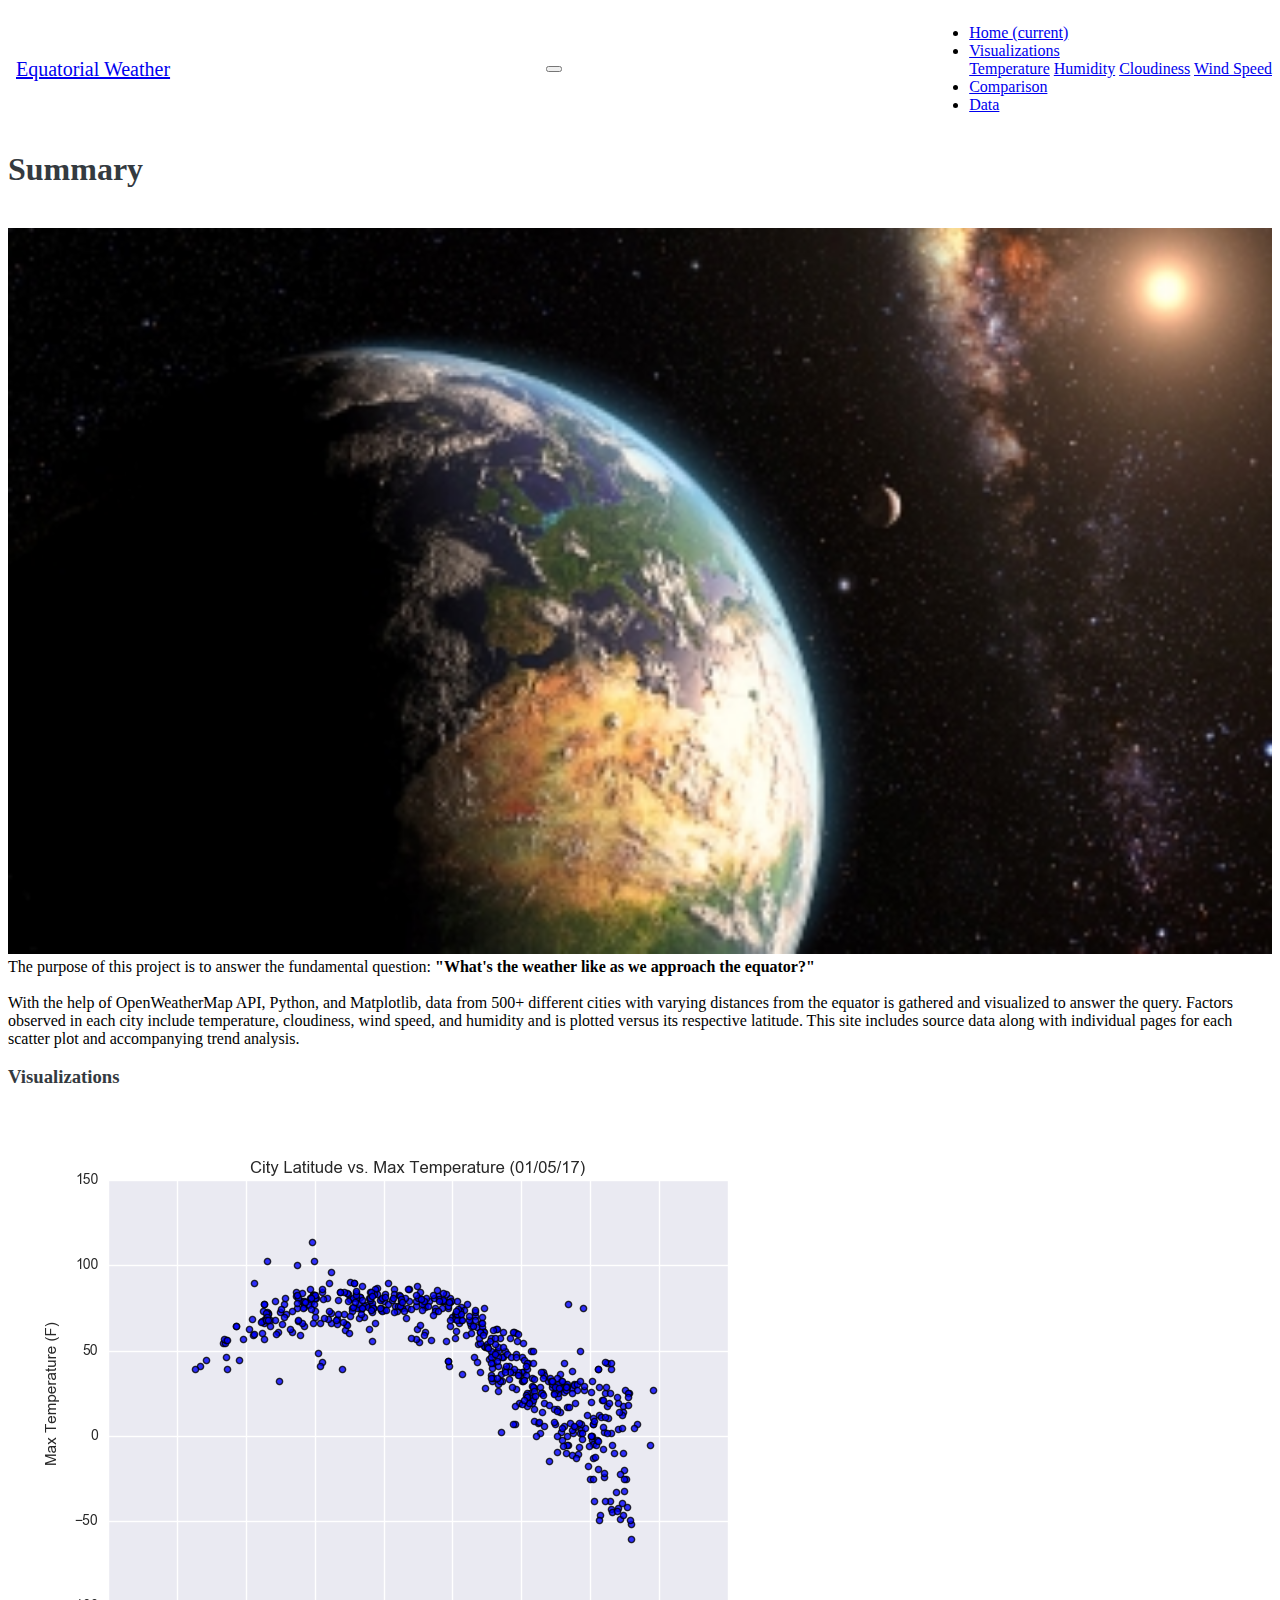
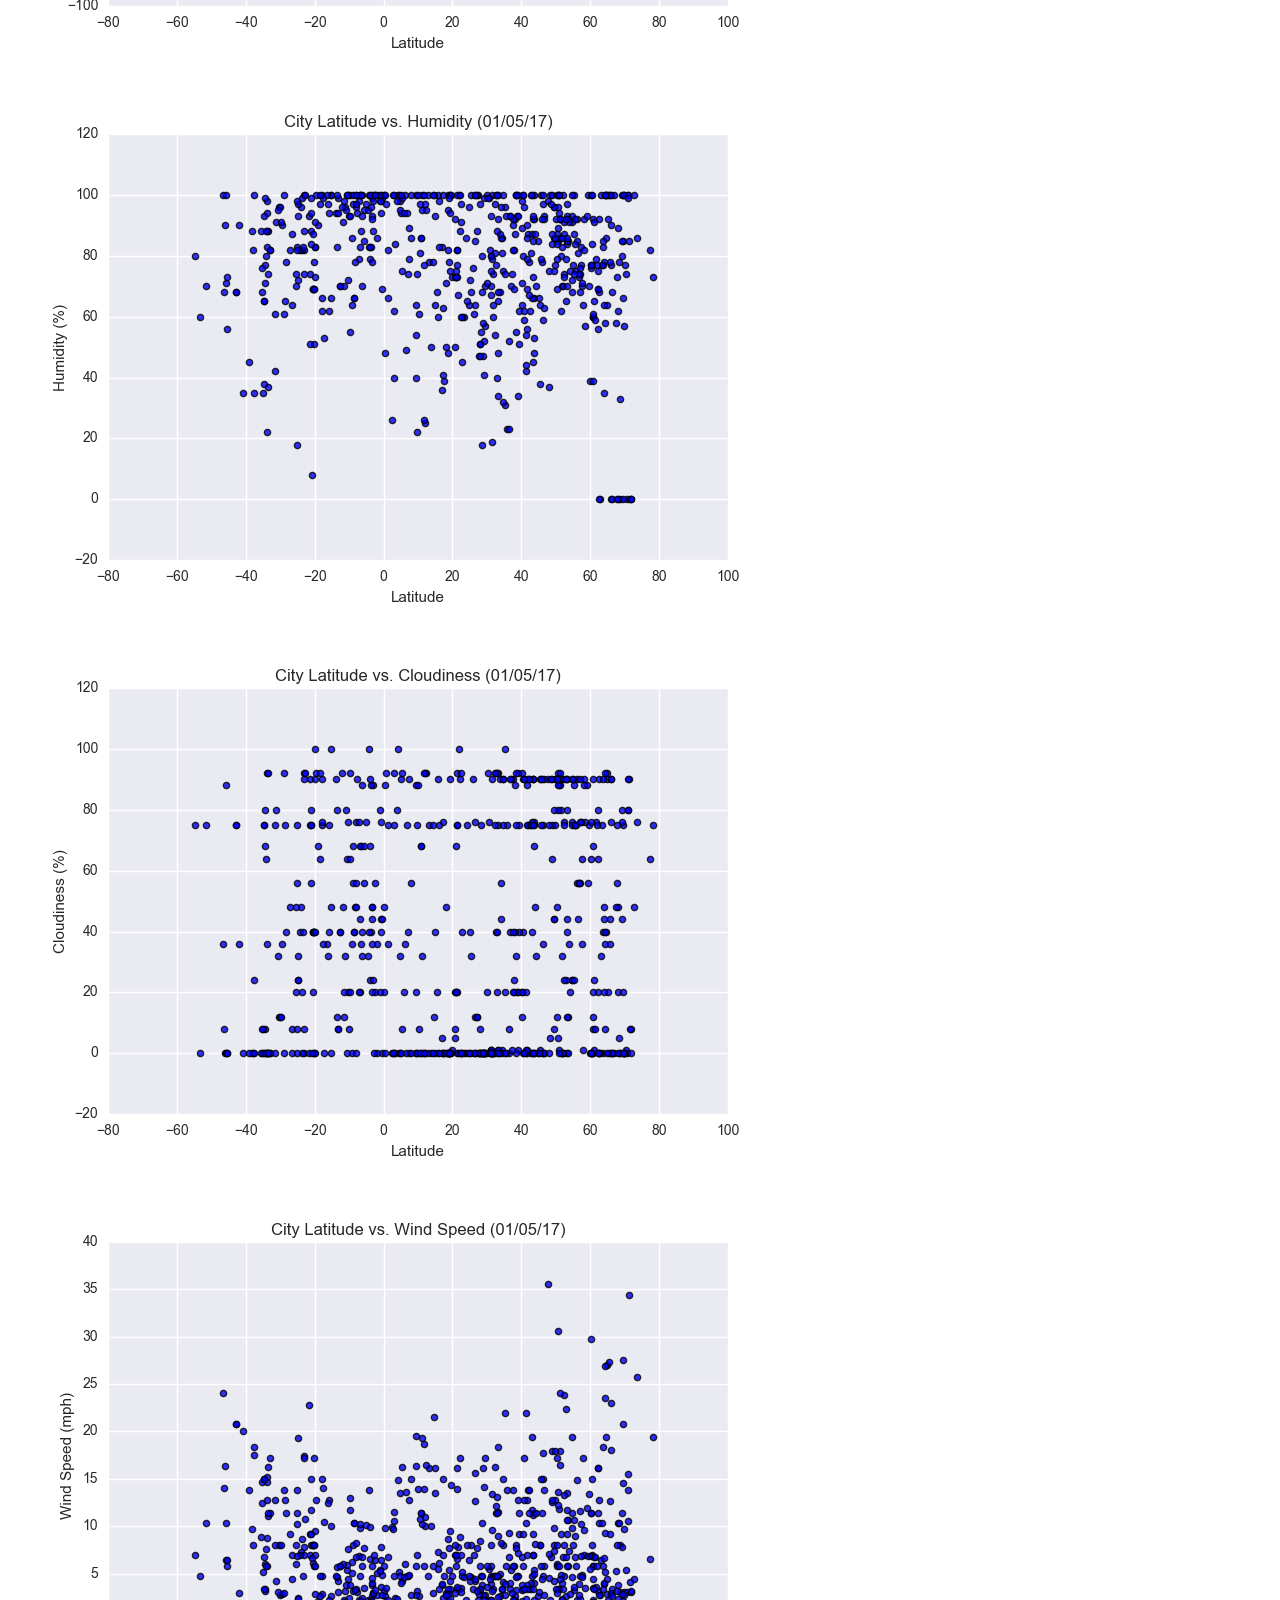
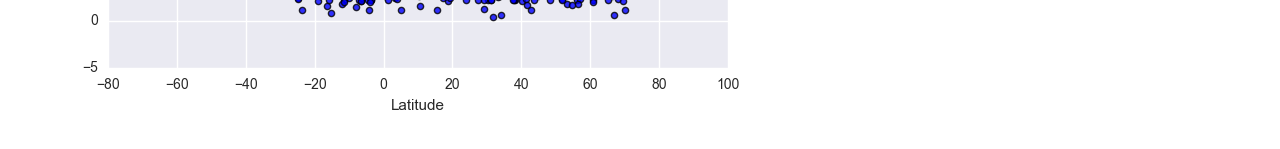
<file: index.html>
<!DOCTYPE html>
<html>
    <head>
        <meta charset="UTF-8">
        <title>Equatorial Weather</title>
        <link rel="stylesheet" href="https://stackpath.bootstrapcdn.com/bootstrap/4.5.0/css/bootstrap.min.css" integrity="sha384-9aIt2nRpC12Uk9gS9baDl411NQApFmC26EwAOH8WgZl5MYYxFfc+NcPb1dKGj7Sk" crossorigin="anonymous">
        <link rel="stylesheet" href="style.css">
    </head>

    <body>
        <!-- Navigation bar behavior/options -->
        <nav class="navbar-1 navbar-expand-lg navbar-light background-change">
            <a class="navbar-brand navbar-brand-1 bg-dark text-white" href="index.html">Equatorial Weather</a>
            <button class="navbar-toggler bg-light" type="button" data-toggle="collapse" data-target="#navbarSupportedContent" aria-controls="navbarSupportedContent" aria-expanded="false" aria-label="Toggle navigation">
              <span class="navbar-toggler-icon"></span>
            </button>
          
            <div class="collapse navbar-collapse flex-row-reverse background-change" id="navbarSupportedContent">
              <ul class="navbar-nav">
                <li class="nav-item active">
                  <a class="nav-link" href="index.html">Home <span class="sr-only">(current)</span></a>
                </li>
                <li class="nav-item dropdown">
                    <a class="nav-link dropdown-toggle" href="#" id="navbarDropdown" role="button" data-toggle="dropdown" aria-haspopup="true" aria-expanded="false">
                      Visualizations
                    </a>
                    <div class="dropdown-menu" aria-labelledby="navbarDropdown">
                      <a class="dropdown-item" href="vis1.html">Temperature</a>
                      <a class="dropdown-item" href="vis2.html">Humidity</a>
                      <a class="dropdown-item" href="vis3.html">Cloudiness</a>
                      <a class="dropdown-item" href="vis4.html">Wind Speed</a>
                    </div>
                </li>
                <li class="nav-item">
                  <a class="nav-link" href="comparison.html">Comparison</a>
                </li>
                <li class="nav-item">
                    <a class="nav-link" href="data.html">Data</a>
                </li>
              </ul>
            </div>
            
        </nav>
        
        <div class="container">
            <!-- Summary and Sidebar sections -->
            <div class="row">
            <!-- Primary column to serve as summary header with project description/image -->
                <div class="col-md-7">
                    <h1 class='fc-dark pt-5 mt-5'>Summary</h1><br>
                    <div class="image-wrapper float-left pr-2">
                        <img src="Resources\assets\images\istockphoto-900435526-170667a.jpg" class='rounded' width='100%' alt="World Map">
                    </div>
                    <div class="single-post-content-wrapper">
                        The purpose of this project is to answer the fundamental question: <b>"What's the weather like as we approach the equator?"</b> 
                        <br><br>
                        With the help of OpenWeatherMap API, Python, and Matplotlib, data from 500+ different cities with varying distances from the equator is gathered and visualized to answer the query.
                        Factors observed in each city include temperature, cloudiness, wind speed, and humidity and is plotted versus its respective latitude.  This site includes source data along with individual pages for each scatter plot and accompanying trend analysis.
                    </div>    
                </div>
            <!-- Cards to serve as side taskbar with visual tile images that can also be clicked for navigating to their respective pages -->
                <div class="col-md-5">
                    <h3 class='fc-dark pt-5 pb-3 mt-5'>Visualizations</h3><br>
                        <div class="card-group">
                            <div class="card mr-1">
                                <a href=vis1.html>
                                    <img class="card-img-top" src="Resources\assets\images\Fig1.png" alt="Card image cap">
                                </a>
                            </div>
                            <div class="card ml-1">
                                <a href=vis2.html>
                                    <img class="card-img-top" src="Resources\assets\images\Fig2.png" alt="Humidity Plot">
                                </a>
                            </div>
                        </div>
                        <div class="card-group">
                            <div class="card mr-1">
                                <a href=vis3.html>
                                    <img class="card-img-top" src="Resources\assets\images\Fig3.png" alt="Cloudiness Plot">
                                </a>
                            </div>
                            <div class="card ml-1">
                                <a href=vis4.html>
                                    <img class="card-img-top" src="Resources\assets\images\Fig4.png" alt="Wind Speed Plot">
                                </a>
                            </div>
                        </div>
                </div>
            </div>
        </div>

        <script src="https://code.jquery.com/jquery-3.3.1.slim.min.js" integrity="sha384-q8i/X+965DzO0rT7abK41JStQIAqVgRVzpbzo5smXKp4YfRvH+8abtTE1Pi6jizo" crossorigin="anonymous"></script>
        <script src="https://cdnjs.cloudflare.com/ajax/libs/popper.js/1.14.7/umd/popper.min.js" integrity="sha384-UO2eT0CpHqdSJQ6hJty5KVphtPhzWj9WO1clHTMGa3JDZwrnQq4sF86dIHNDz0W1" crossorigin="anonymous"></script>
        <script src="https://stackpath.bootstrapcdn.com/bootstrap/4.3.1/js/bootstrap.min.js" integrity="sha384-JjSmVgyd0p3pXB1rRibZUAYoIIy6OrQ6VrjIEaFf/nJGzIxFDsf4x0xIM+B07jRM" crossorigin="anonymous"></script>
      </body>
      
</html>
</file>
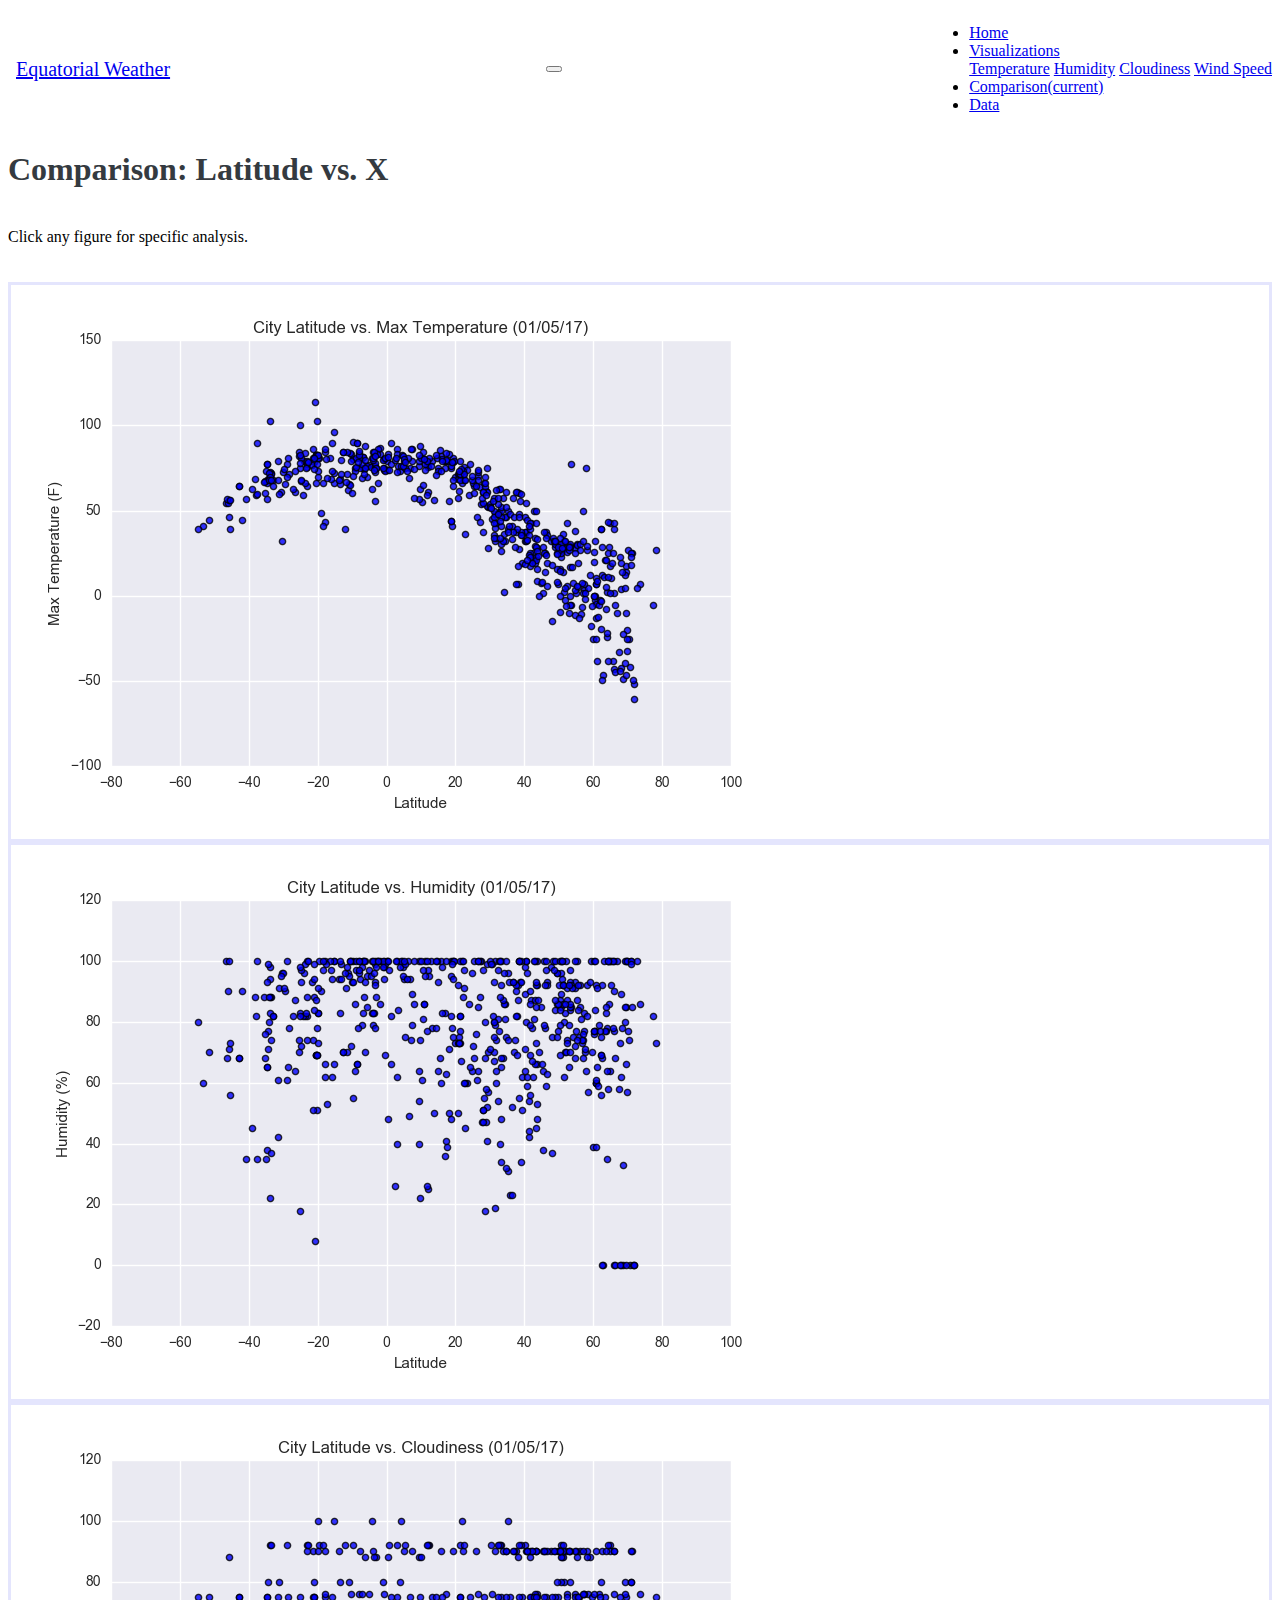
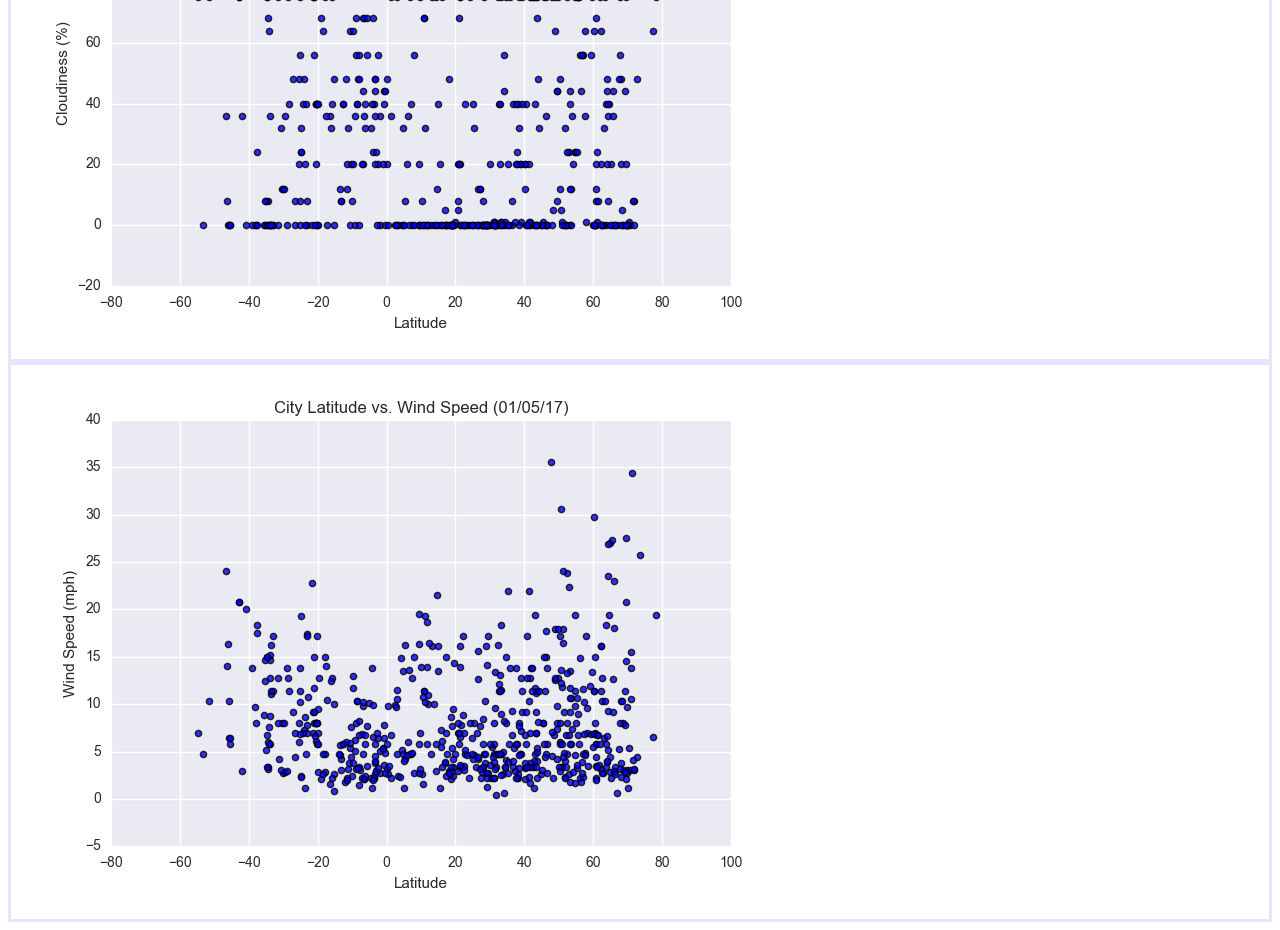
<file: comparison.html>
<!DOCTYPE html>
<html>
    <head>
        <meta charset="UTF-8">
        <title>Plot Options</title>
        <link rel="stylesheet" href="https://stackpath.bootstrapcdn.com/bootstrap/4.5.0/css/bootstrap.min.css" integrity="sha384-9aIt2nRpC12Uk9gS9baDl411NQApFmC26EwAOH8WgZl5MYYxFfc+NcPb1dKGj7Sk" crossorigin="anonymous">
        <link rel="stylesheet" href="style.css">
    </head>

    <body>
        <!-- Navigation bar behavior/options -->
        <nav class="navbar-1 navbar-expand-lg navbar-light background-change">
            <a class="navbar-brand navbar-brand-1 bg-dark text-white" href="index.html">Equatorial Weather</a>
            <button class="navbar-toggler bg-light" type="button" data-toggle="collapse" data-target="#navbarSupportedContent" aria-controls="navbarSupportedContent" aria-expanded="false" aria-label="Toggle navigation">
              <span class="navbar-toggler-icon"></span>
            </button>
          
            <div class="collapse navbar-collapse flex-row-reverse background-change" id="navbarSupportedContent">
              <ul class="navbar-nav">
                <li class="nav-item">
                  <a class="nav-link" href="index.html">Home</a>
                </li>
                <li class="nav-item dropdown">
                    <a class="nav-link dropdown-toggle" href="#" id="navbarDropdown" role="button" data-toggle="dropdown" aria-haspopup="true" aria-expanded="false">
                      Visualizations
                    </a>
                    <div class="dropdown-menu" aria-labelledby="navbarDropdown">
                      <a class="dropdown-item" href="vis1.html">Temperature</a>
                      <a class="dropdown-item" href="vis2.html">Humidity</a>
                      <a class="dropdown-item" href="vis3.html">Cloudiness</a>
                      <a class="dropdown-item" href="vis4.html">Wind Speed</a>
                    </div>
                </li>
                <li class="nav-item active">
                  <a class="nav-link" href="comparison.html">Comparison<span class="sr-only">(current)</span></a>
                </li>
                <li class="nav-item">
                    <a class="nav-link" href="data.html">Data</a>
                </li>
              </ul>
            </div>
            
        </nav>
        <div class="container">
            <div class="row">
            <!-- Comparison header and click directive statement -->
                <div class="col-md-12">
                    <h1 class='fc-dark pt-5 mt-5'>Comparison: Latitude vs. X</h1><br>
                    <div class="single-post-content-wrapper">
                    Click any figure for specific analysis.<br><br><br>
                    </div>    
                </div>
            <!-- Tiling of plot visualizations for comparison -->
                <div class="col-md-12">
                        <div class="card-group">
                            <div class="card mr-2 border-color">
                                <a href=vis1.html>
                                    <img class="card-img-top" src="Resources\assets\images\Fig1.png" alt="Card image cap">
                                </a>
                            </div>
                            <div class="card ml-2 border-color">
                                <a href=vis2.html>
                                    <img class="card-img-top" src="Resources\assets\images\Fig2.png" alt="Humidity Plot">
                                </a>
                            </div>
                        </div>
                        <div class="card-group">
                            <div class="card mr-2 border-color">
                                <a href=vis3.html>
                                    <img class="card-img-top" src="Resources\assets\images\Fig3.png" alt="Cloudiness Plot">
                                </a>
                            </div>
                            <div class="card ml-2 border-color">
                                <a href=vis4.html>
                                    <img class="card-img-top" src="Resources\assets\images\Fig4.png" alt="Wind Speed Plot">
                                </a>
                            </div>
                        </div>
                </div>
            </div>
        </div>

        <script src="https://code.jquery.com/jquery-3.3.1.slim.min.js" integrity="sha384-q8i/X+965DzO0rT7abK41JStQIAqVgRVzpbzo5smXKp4YfRvH+8abtTE1Pi6jizo" crossorigin="anonymous"></script>
        <script src="https://cdnjs.cloudflare.com/ajax/libs/popper.js/1.14.7/umd/popper.min.js" integrity="sha384-UO2eT0CpHqdSJQ6hJty5KVphtPhzWj9WO1clHTMGa3JDZwrnQq4sF86dIHNDz0W1" crossorigin="anonymous"></script>
        <script src="https://stackpath.bootstrapcdn.com/bootstrap/4.3.1/js/bootstrap.min.js" integrity="sha384-JjSmVgyd0p3pXB1rRibZUAYoIIy6OrQ6VrjIEaFf/nJGzIxFDsf4x0xIM+B07jRM" crossorigin="anonymous"></script>
      </body>
      
</html>
</file>
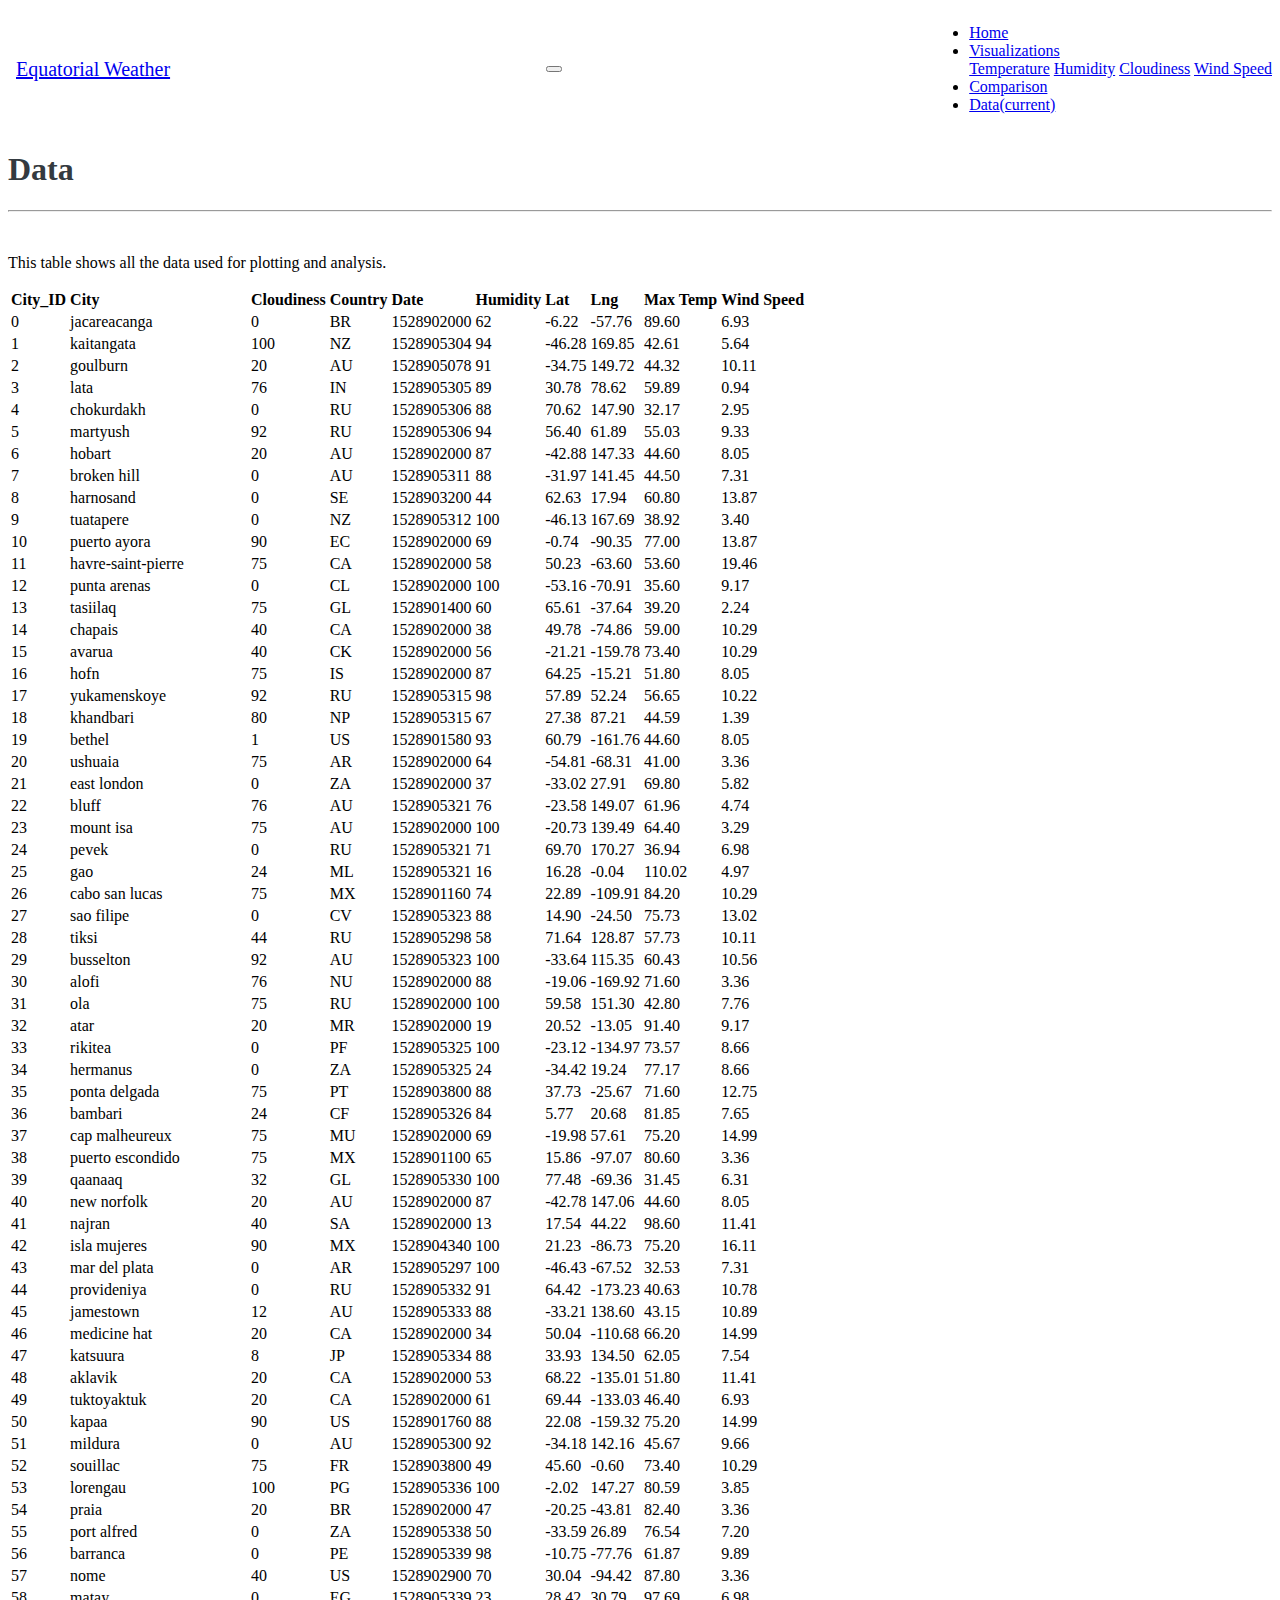
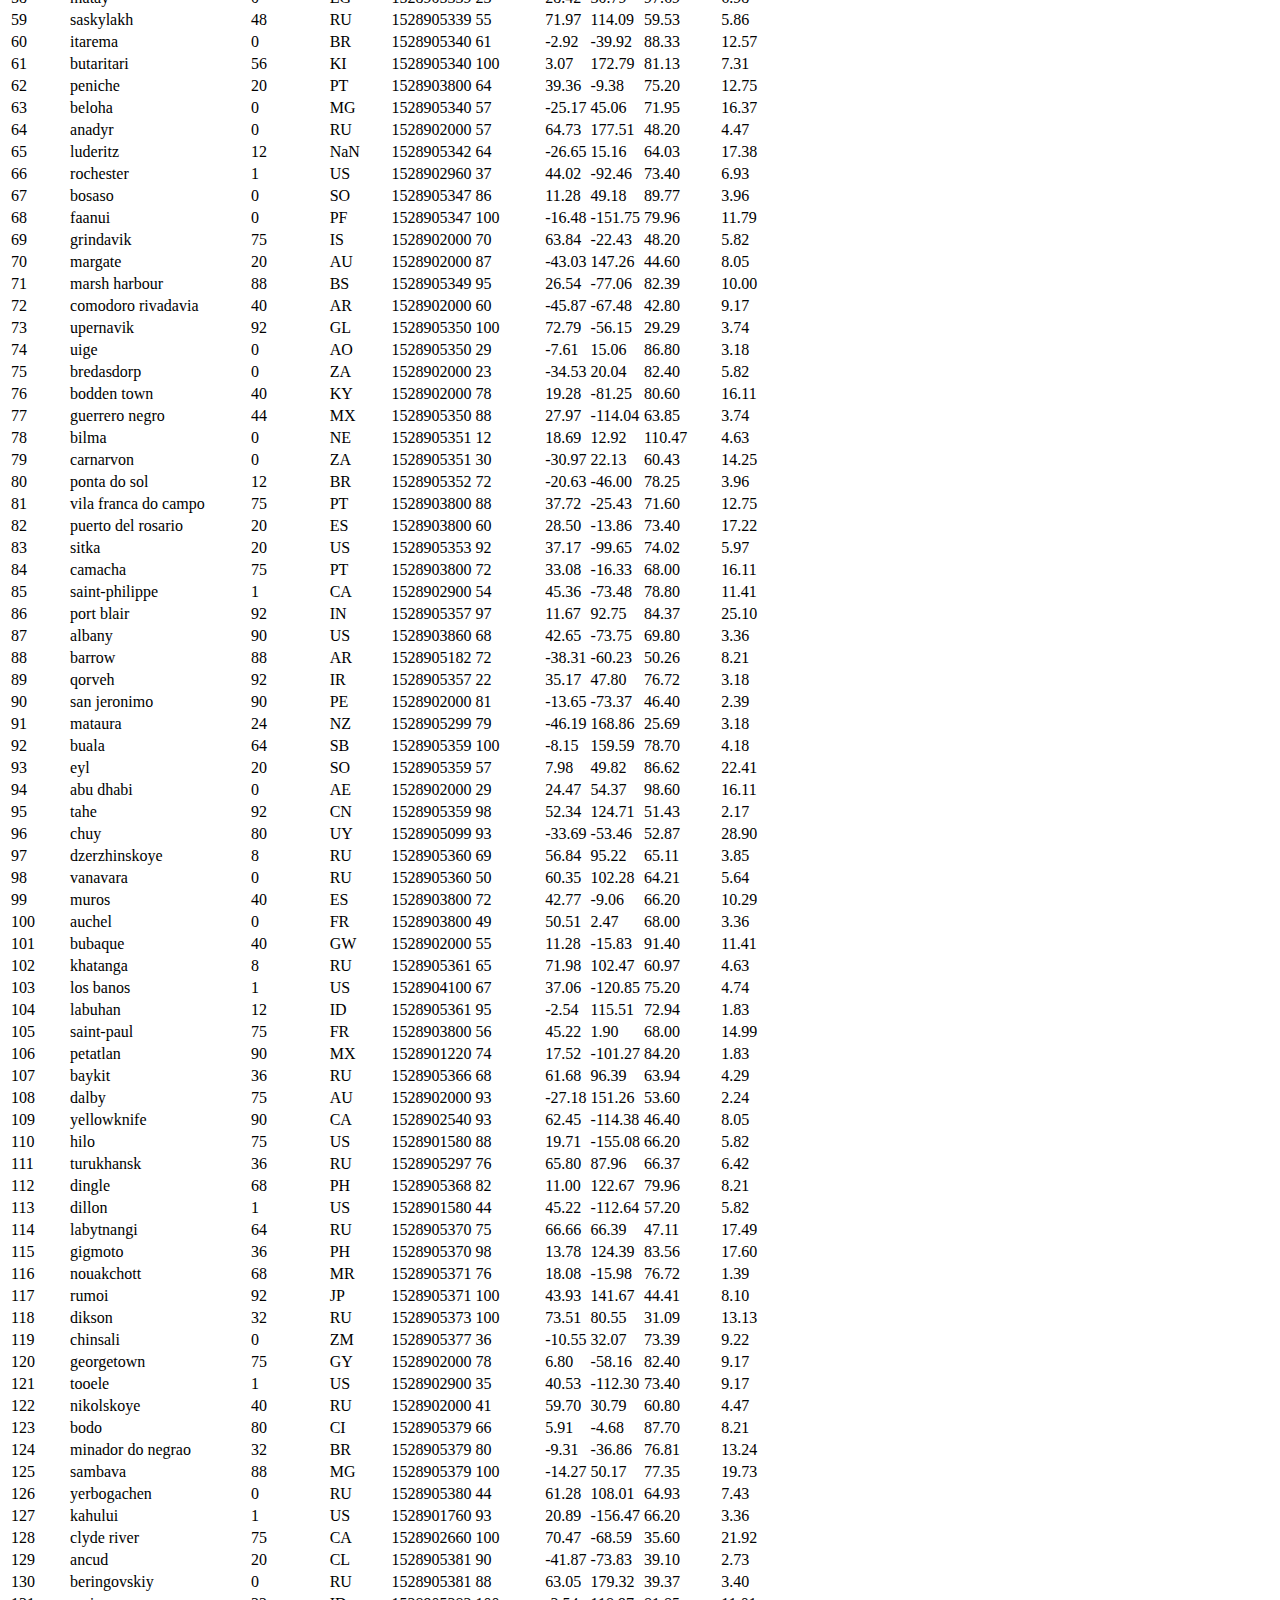
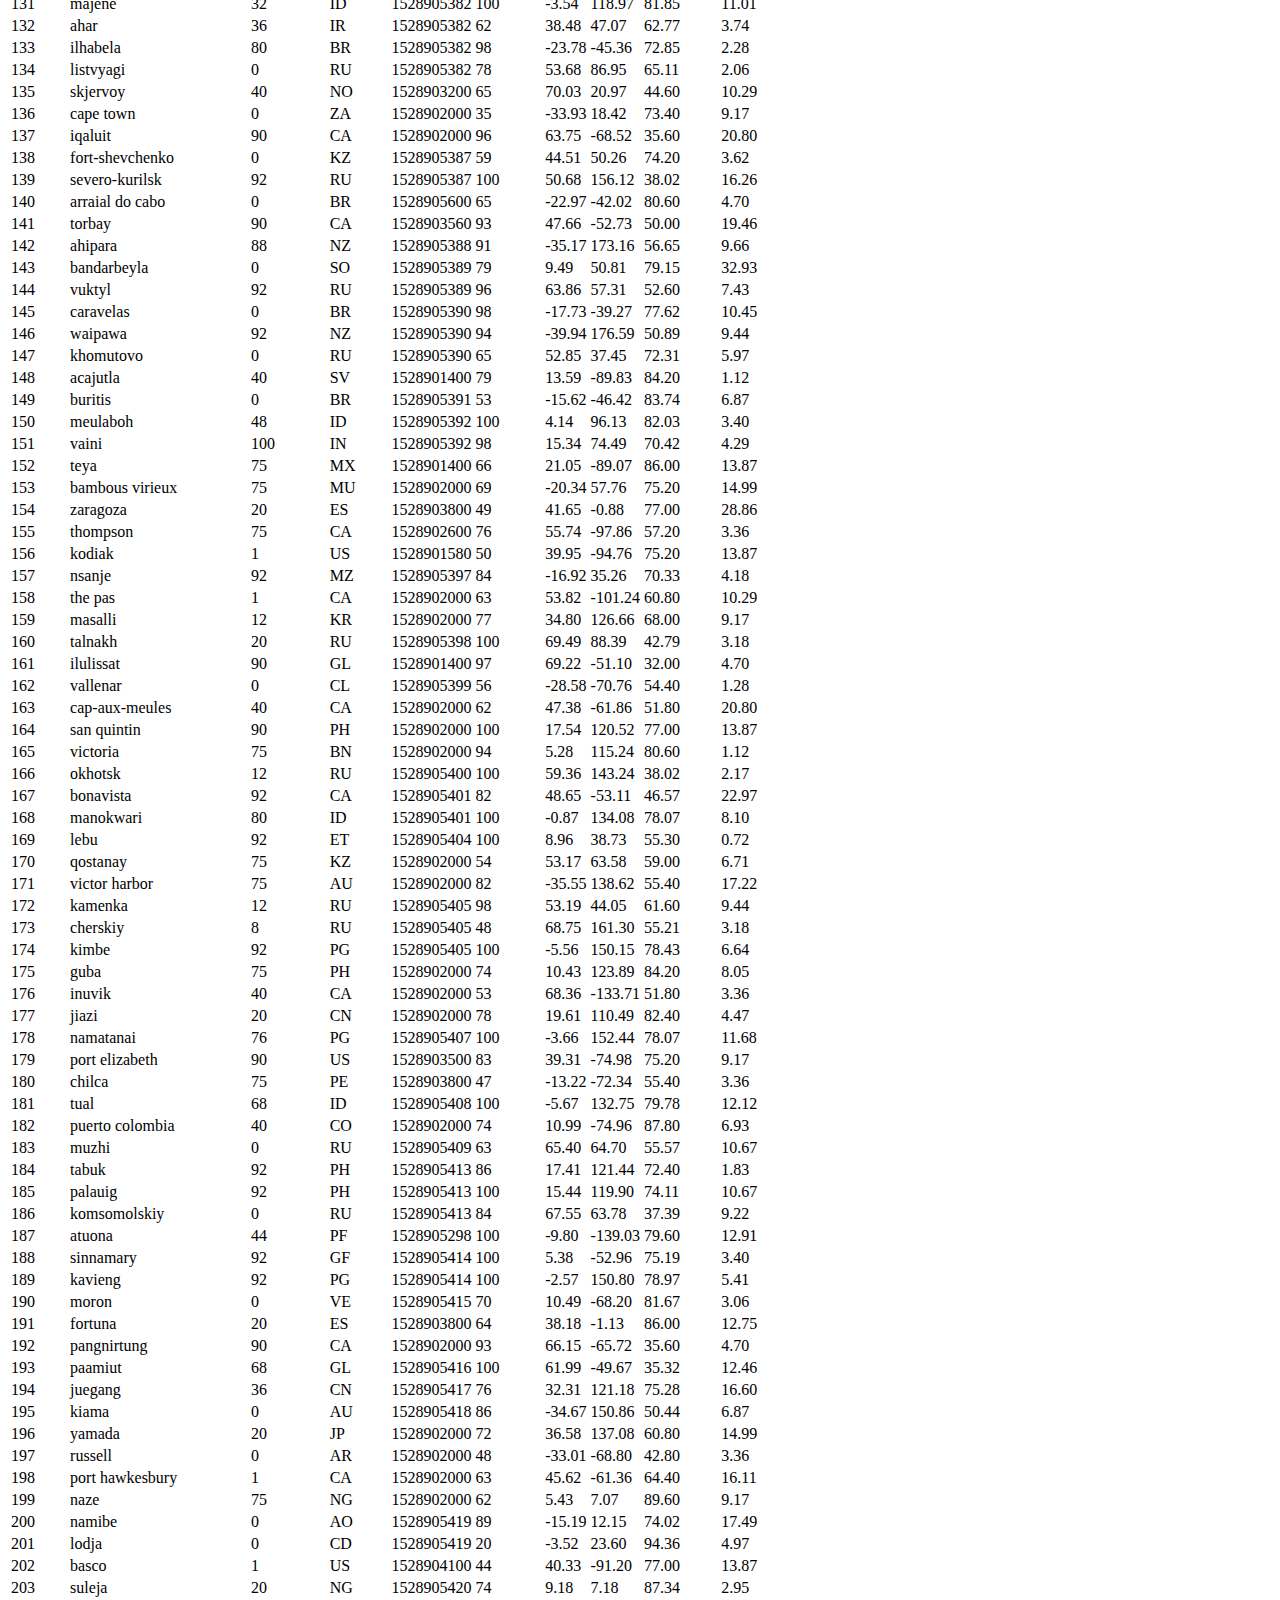
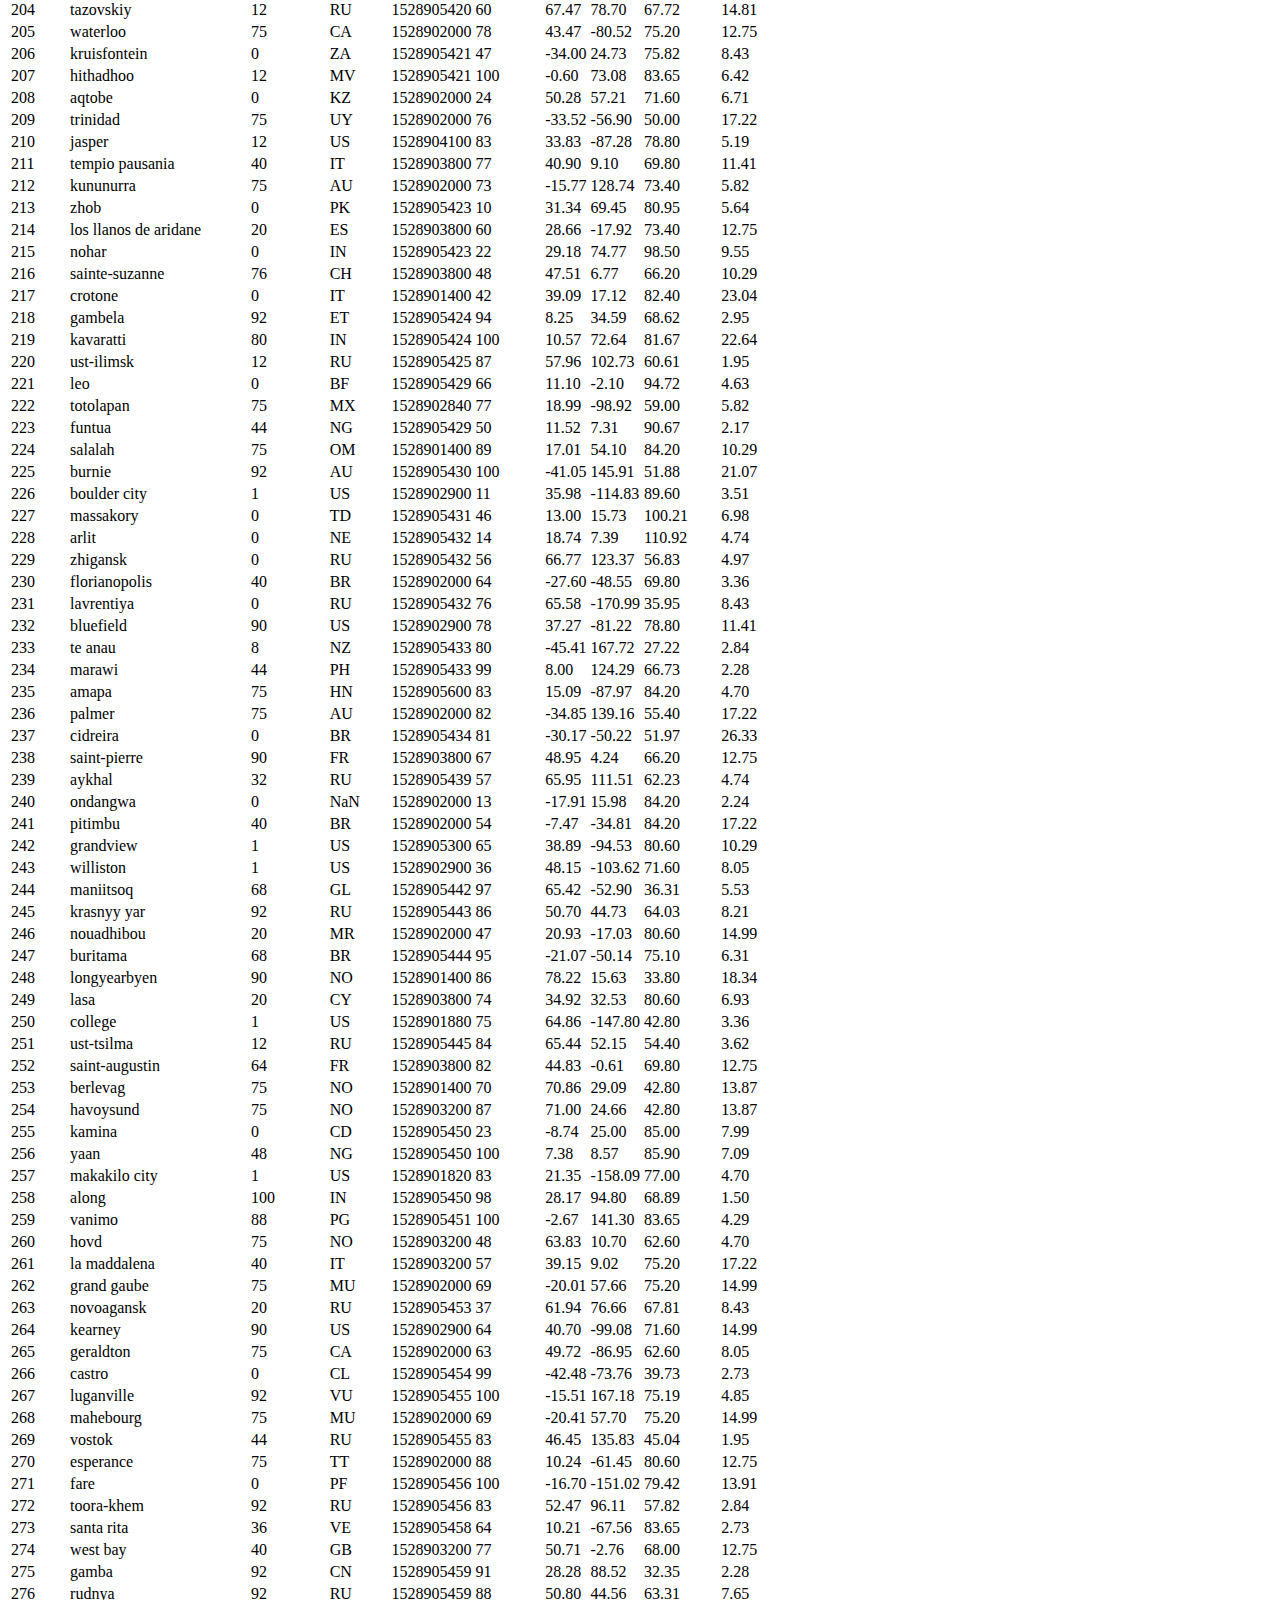
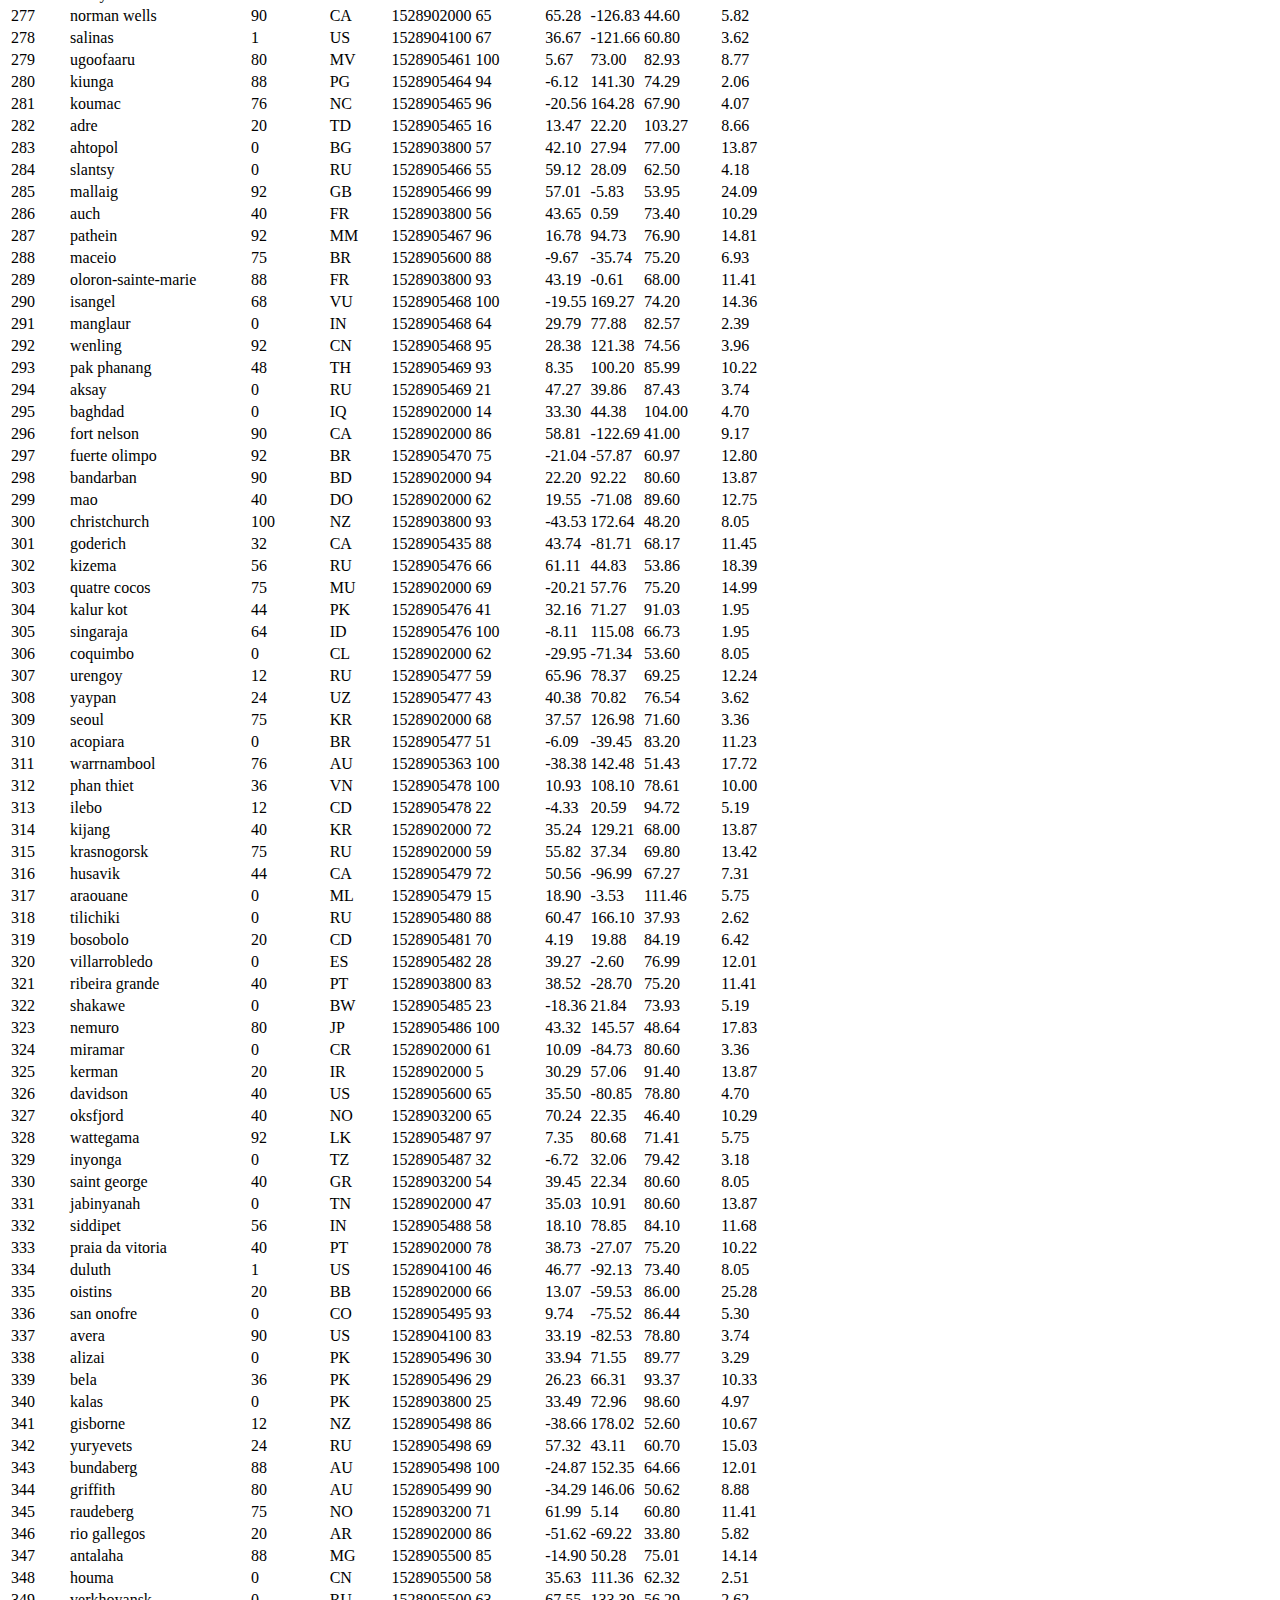
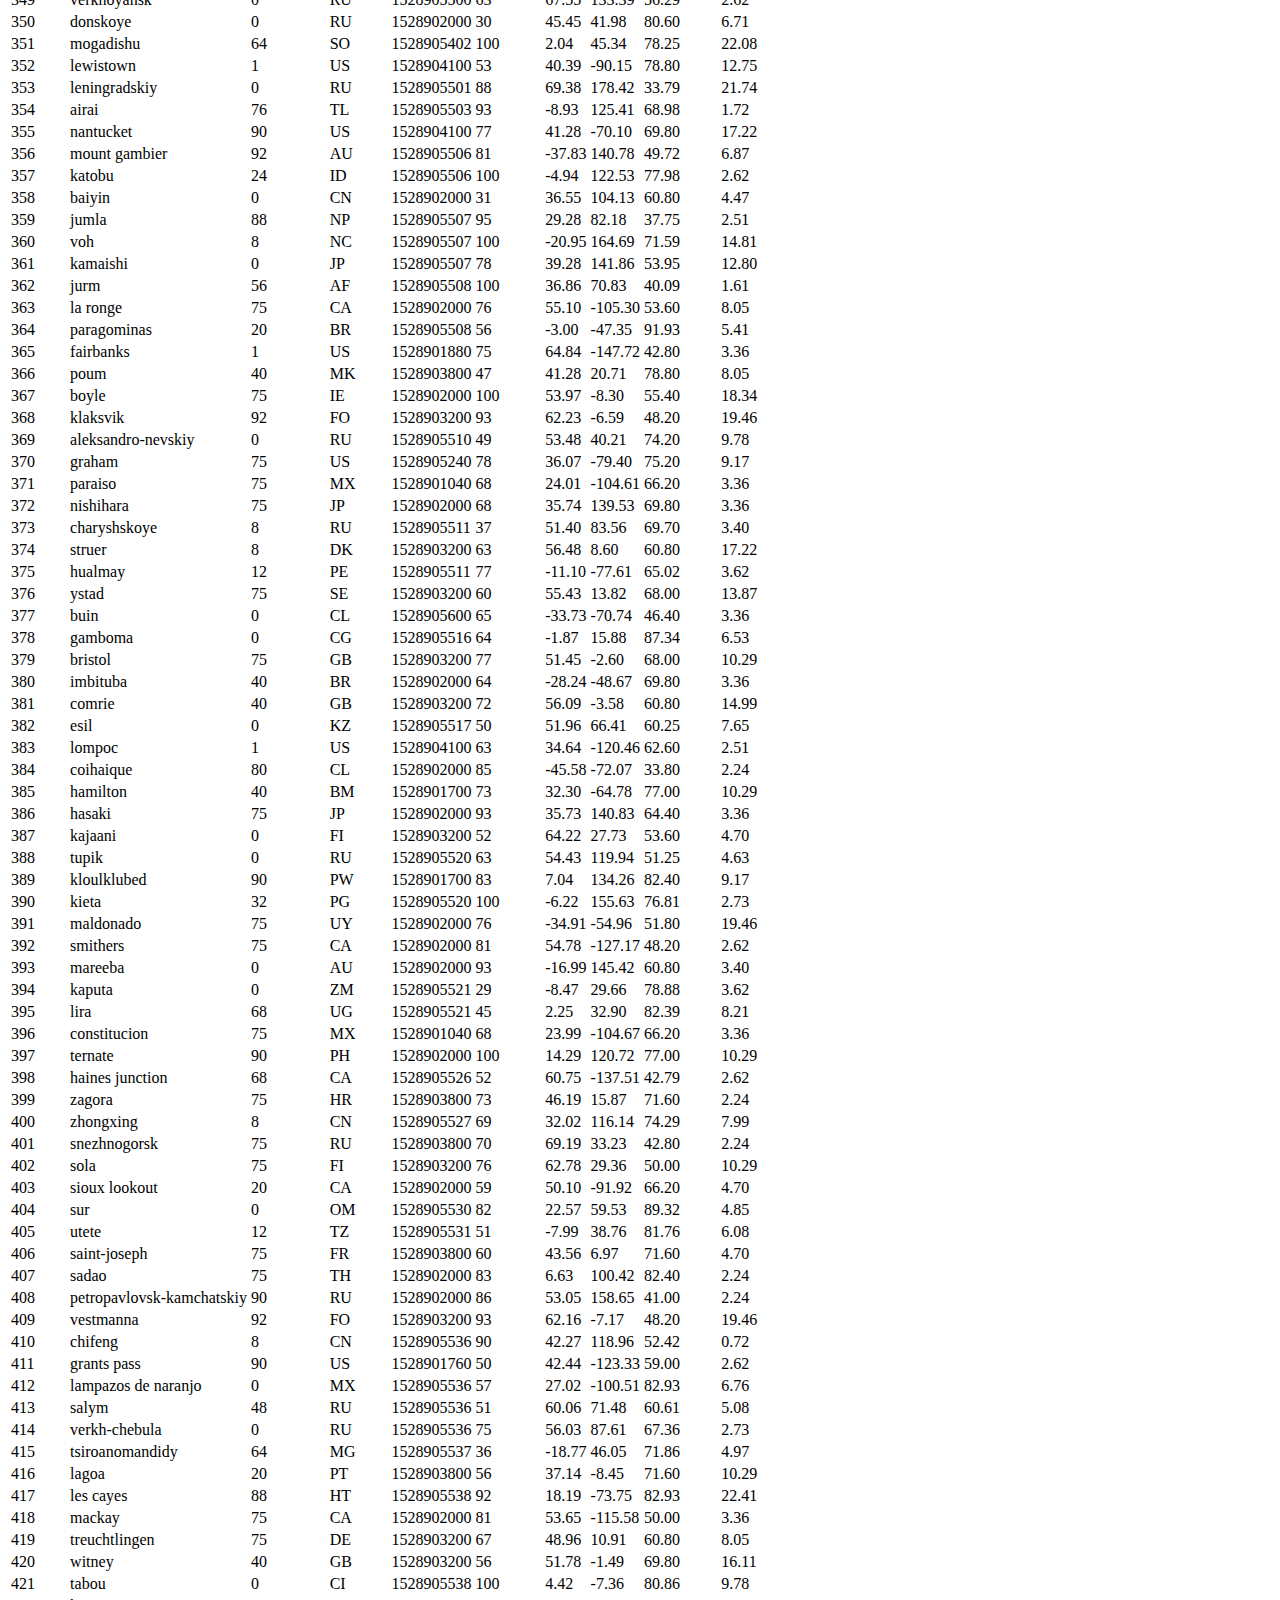
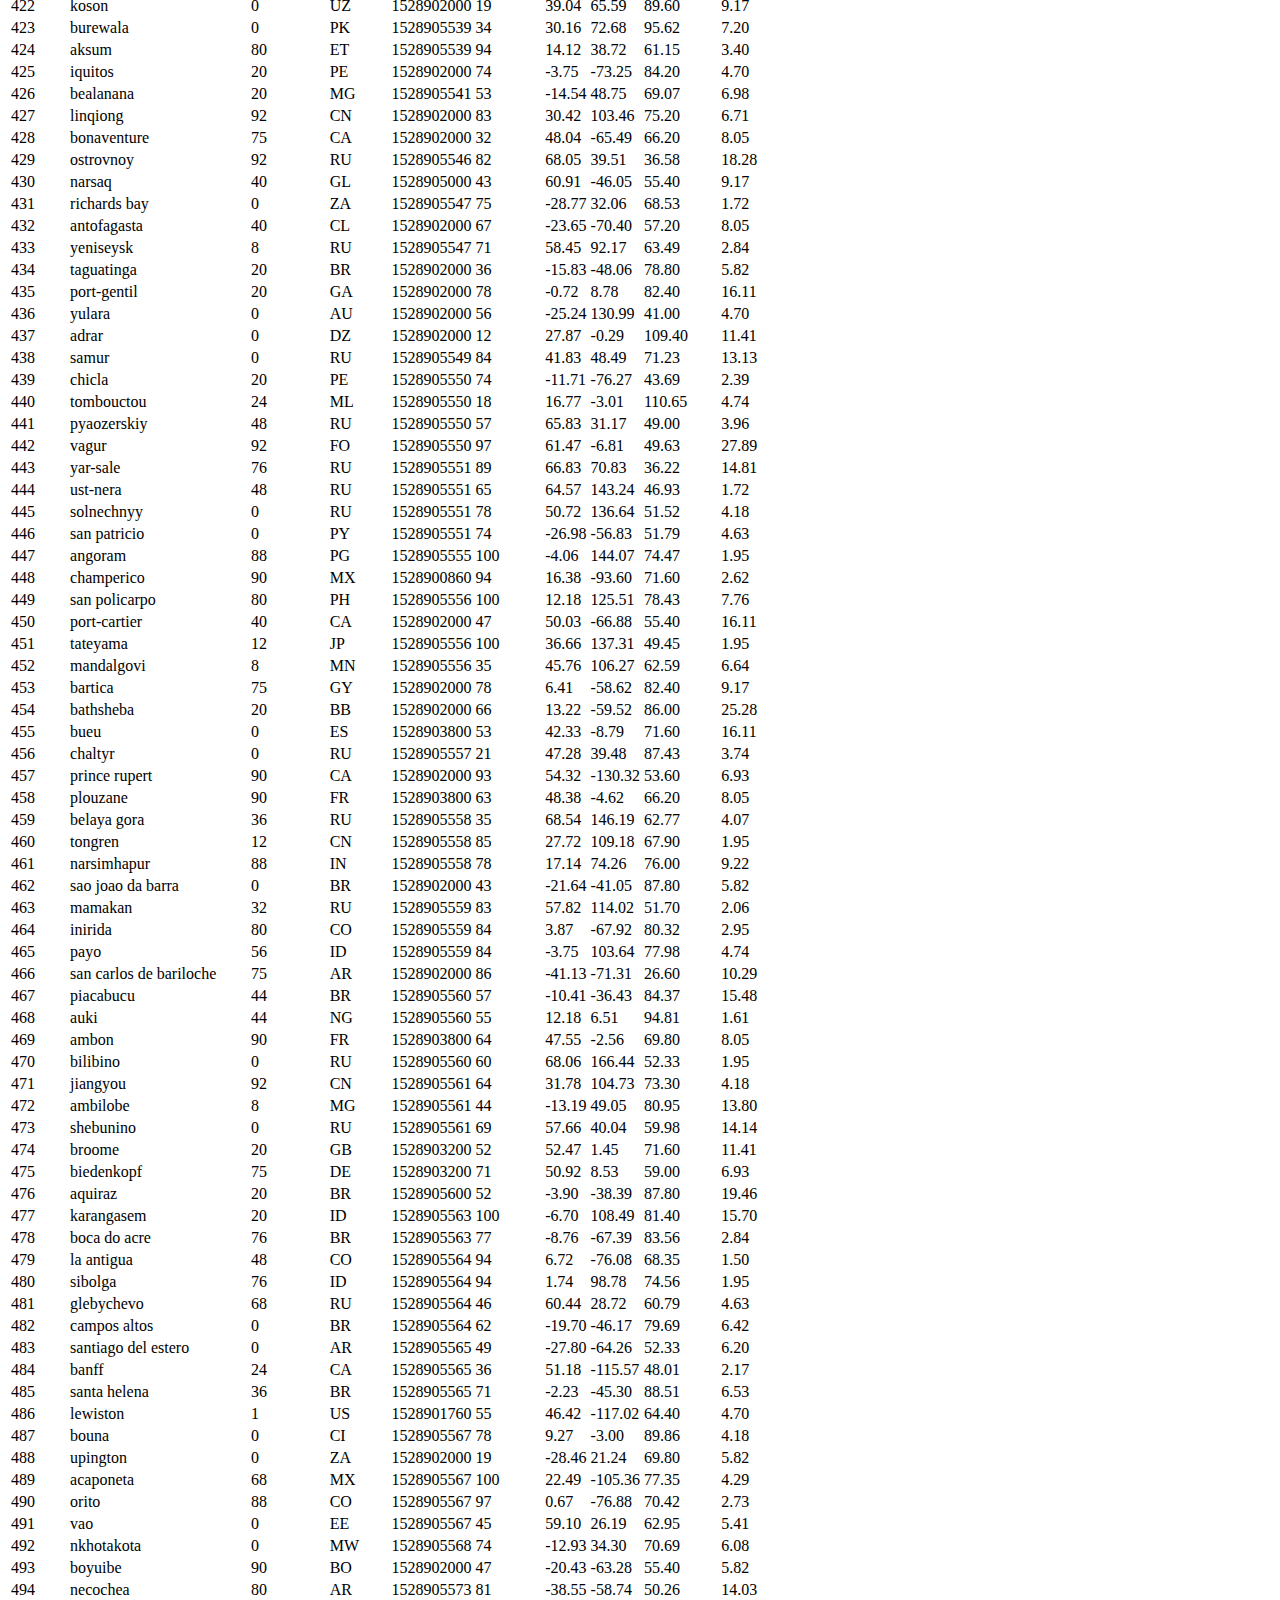
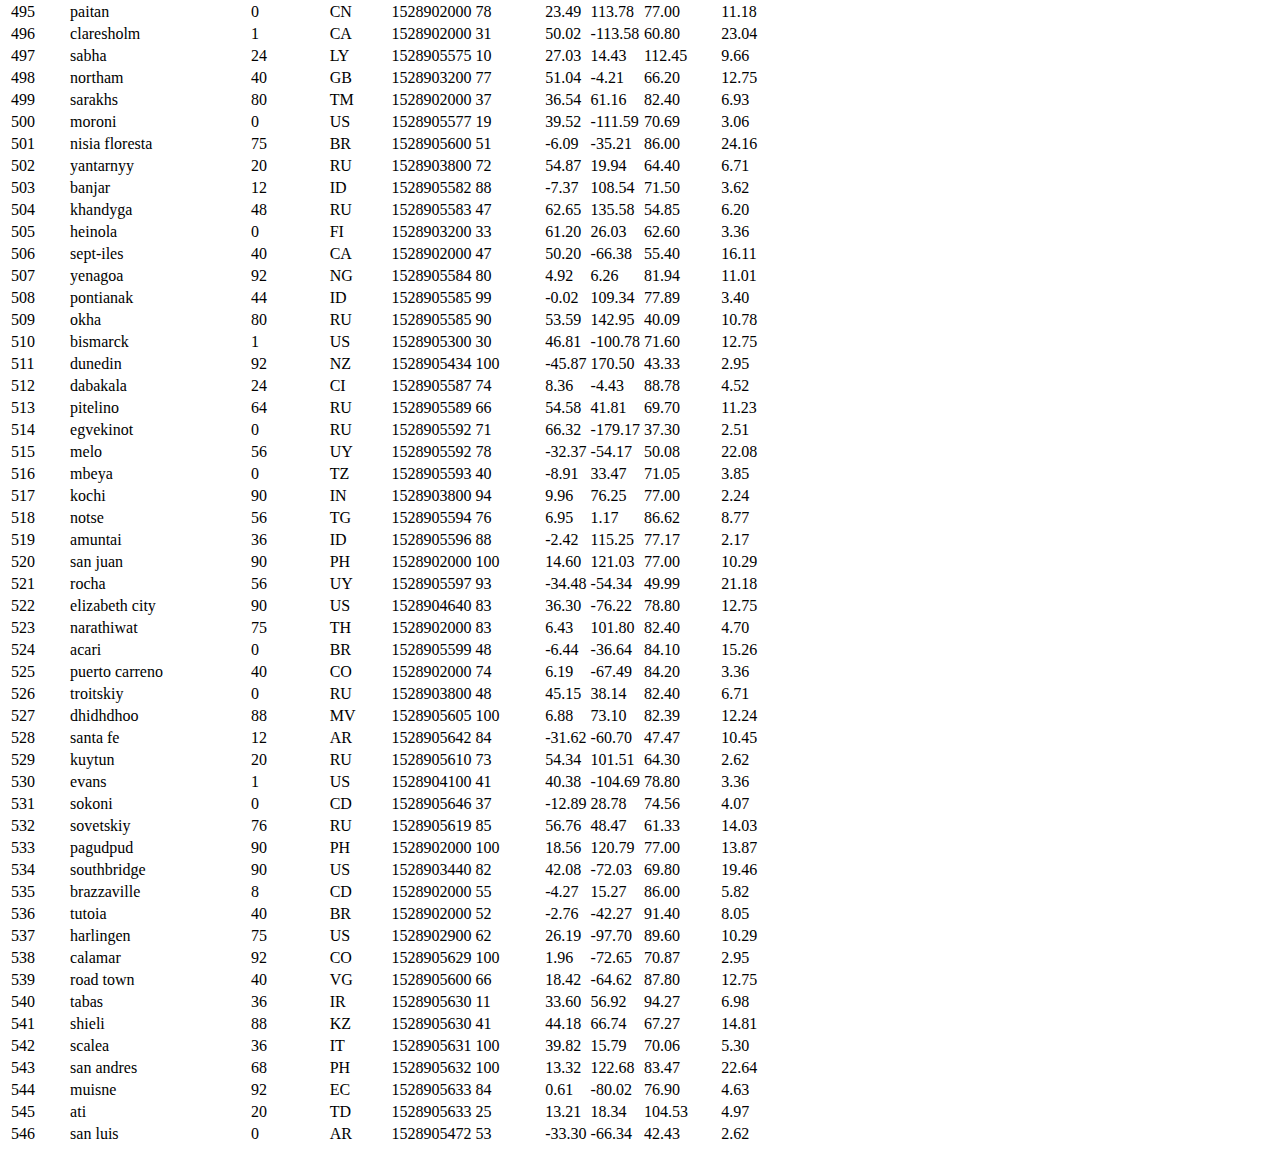
<file: data.html>
<!DOCTYPE html>
<html>
    <head>
        <meta charset="UTF-8">
        <title>Data</title>
        <link rel="stylesheet" href="https://stackpath.bootstrapcdn.com/bootstrap/4.5.0/css/bootstrap.min.css" integrity="sha384-9aIt2nRpC12Uk9gS9baDl411NQApFmC26EwAOH8WgZl5MYYxFfc+NcPb1dKGj7Sk" crossorigin="anonymous">
        <link rel="stylesheet" href="style.css">
    </head>
  
 <body>
  <!-- Navigation bar behavior/options -->
        <nav class="navbar-1 navbar-expand-lg navbar-light background-change">
            <a class="navbar-brand navbar-brand-1 bg-dark text-white" href="index.html">Equatorial Weather</a>
            <button class="navbar-toggler bg-light" type="button" data-toggle="collapse" data-target="#navbarSupportedContent" aria-controls="navbarSupportedContent" aria-expanded="false" aria-label="Toggle navigation">
              <span class="navbar-toggler-icon"></span>
            </button>
          
        <div class="collapse navbar-collapse flex-row-reverse background-change" id="navbarSupportedContent">
            <ul class="navbar-nav">
              <li class="nav-item">
                <a class="nav-link" href="index.html">Home</a>
              </li>
              <li class="nav-item dropdown">
                  <a class="nav-link dropdown-toggle" href="#" id="navbarDropdown" role="button" data-toggle="dropdown" aria-haspopup="true" aria-expanded="false">
                      Visualizations
                  </a>                    
                <div class="dropdown-menu" aria-labelledby="navbarDropdown">
                  <a class="dropdown-item" href="vis1.html">Temperature</a>
                  <a class="dropdown-item" href="vis2.html">Humidity</a>
                  <a class="dropdown-item" href="vis3.html">Cloudiness</a>
                  <a class="dropdown-item" href="vis4.html">Wind Speed</a>
                </div>
              </li>
              <li class="nav-item">
                <a class="nav-link" href="comparison.html">Comparison</a>
              </li>
              <li class="nav-item active">
                  <a class="nav-link" href="data.html">Data<span class="sr-only">(current)</span></a>
              </li>
            </ul>
        </div>
            
    </nav>
    <div class="container">
        <div class="row">
        <!-- Primary column to serve as header and data statement -->
            <div class="col-md-12">
                <h1 class='fc-dark pt-5 mt-5'>Data</h1>
                <hr>
                  <br>
                    <p>This table shows all the data used for plotting and analysis.</p>
            </div>
        <!-- Responsive table input -->
            <div class="table-responsive-md">
                <table class="table dataframe">
                  <div class="table-responsive-md">
                    <thead>
                        <tr style="text-align: left;">
                          <th>City_ID</th>
                          <th>City</th>
                          <th>Cloudiness</th>
                          <th>Country</th>
                          <th>Date</th>
                          <th>Humidity</th>
                          <th>Lat</th>
                          <th>Lng</th>
                          <th>Max Temp</th>
                          <th>Wind Speed</th>
                        </tr>
                      </thead>
                      <tbody>
                        <tr>
                          <td>0</td>
                          <td>jacareacanga</td>
                          <td>0</td>
                          <td>BR</td>
                          <td>1528902000</td>
                          <td>62</td>
                          <td>-6.22</td>
                          <td>-57.76</td>
                          <td>89.60</td>
                          <td>6.93</td>
                        </tr>
                        <tr>
                          <td>1</td>
                          <td>kaitangata</td>
                          <td>100</td>
                          <td>NZ</td>
                          <td>1528905304</td>
                          <td>94</td>
                          <td>-46.28</td>
                          <td>169.85</td>
                          <td>42.61</td>
                          <td>5.64</td>
                        </tr>
                        <tr>
                          <td>2</td>
                          <td>goulburn</td>
                          <td>20</td>
                          <td>AU</td>
                          <td>1528905078</td>
                          <td>91</td>
                          <td>-34.75</td>
                          <td>149.72</td>
                          <td>44.32</td>
                          <td>10.11</td>
                        </tr>
                        <tr>
                          <td>3</td>
                          <td>lata</td>
                          <td>76</td>
                          <td>IN</td>
                          <td>1528905305</td>
                          <td>89</td>
                          <td>30.78</td>
                          <td>78.62</td>
                          <td>59.89</td>
                          <td>0.94</td>
                        </tr>
                        <tr>
                          <td>4</td>
                          <td>chokurdakh</td>
                          <td>0</td>
                          <td>RU</td>
                          <td>1528905306</td>
                          <td>88</td>
                          <td>70.62</td>
                          <td>147.90</td>
                          <td>32.17</td>
                          <td>2.95</td>
                        </tr>
                        <tr>
                          <td>5</td>
                          <td>martyush</td>
                          <td>92</td>
                          <td>RU</td>
                          <td>1528905306</td>
                          <td>94</td>
                          <td>56.40</td>
                          <td>61.89</td>
                          <td>55.03</td>
                          <td>9.33</td>
                        </tr>
                        <tr>
                          <td>6</td>
                          <td>hobart</td>
                          <td>20</td>
                          <td>AU</td>
                          <td>1528902000</td>
                          <td>87</td>
                          <td>-42.88</td>
                          <td>147.33</td>
                          <td>44.60</td>
                          <td>8.05</td>
                        </tr>
                        <tr>
                          <td>7</td>
                          <td>broken hill</td>
                          <td>0</td>
                          <td>AU</td>
                          <td>1528905311</td>
                          <td>88</td>
                          <td>-31.97</td>
                          <td>141.45</td>
                          <td>44.50</td>
                          <td>7.31</td>
                        </tr>
                        <tr>
                          <td>8</td>
                          <td>harnosand</td>
                          <td>0</td>
                          <td>SE</td>
                          <td>1528903200</td>
                          <td>44</td>
                          <td>62.63</td>
                          <td>17.94</td>
                          <td>60.80</td>
                          <td>13.87</td>
                        </tr>
                        <tr>
                          <td>9</td>
                          <td>tuatapere</td>
                          <td>0</td>
                          <td>NZ</td>
                          <td>1528905312</td>
                          <td>100</td>
                          <td>-46.13</td>
                          <td>167.69</td>
                          <td>38.92</td>
                          <td>3.40</td>
                        </tr>
                        <tr>
                          <td>10</td>
                          <td>puerto ayora</td>
                          <td>90</td>
                          <td>EC</td>
                          <td>1528902000</td>
                          <td>69</td>
                          <td>-0.74</td>
                          <td>-90.35</td>
                          <td>77.00</td>
                          <td>13.87</td>
                        </tr>
                        <tr>
                          <td>11</td>
                          <td>havre-saint-pierre</td>
                          <td>75</td>
                          <td>CA</td>
                          <td>1528902000</td>
                          <td>58</td>
                          <td>50.23</td>
                          <td>-63.60</td>
                          <td>53.60</td>
                          <td>19.46</td>
                        </tr>
                        <tr>
                          <td>12</td>
                          <td>punta arenas</td>
                          <td>0</td>
                          <td>CL</td>
                          <td>1528902000</td>
                          <td>100</td>
                          <td>-53.16</td>
                          <td>-70.91</td>
                          <td>35.60</td>
                          <td>9.17</td>
                        </tr>
                        <tr>
                          <td>13</td>
                          <td>tasiilaq</td>
                          <td>75</td>
                          <td>GL</td>
                          <td>1528901400</td>
                          <td>60</td>
                          <td>65.61</td>
                          <td>-37.64</td>
                          <td>39.20</td>
                          <td>2.24</td>
                        </tr>
                        <tr>
                          <td>14</td>
                          <td>chapais</td>
                          <td>40</td>
                          <td>CA</td>
                          <td>1528902000</td>
                          <td>38</td>
                          <td>49.78</td>
                          <td>-74.86</td>
                          <td>59.00</td>
                          <td>10.29</td>
                        </tr>
                        <tr>
                          <td>15</td>
                          <td>avarua</td>
                          <td>40</td>
                          <td>CK</td>
                          <td>1528902000</td>
                          <td>56</td>
                          <td>-21.21</td>
                          <td>-159.78</td>
                          <td>73.40</td>
                          <td>10.29</td>
                        </tr>
                        <tr>
                          <td>16</td>
                          <td>hofn</td>
                          <td>75</td>
                          <td>IS</td>
                          <td>1528902000</td>
                          <td>87</td>
                          <td>64.25</td>
                          <td>-15.21</td>
                          <td>51.80</td>
                          <td>8.05</td>
                        </tr>
                        <tr>
                          <td>17</td>
                          <td>yukamenskoye</td>
                          <td>92</td>
                          <td>RU</td>
                          <td>1528905315</td>
                          <td>98</td>
                          <td>57.89</td>
                          <td>52.24</td>
                          <td>56.65</td>
                          <td>10.22</td>
                        </tr>
                        <tr>
                          <td>18</td>
                          <td>khandbari</td>
                          <td>80</td>
                          <td>NP</td>
                          <td>1528905315</td>
                          <td>67</td>
                          <td>27.38</td>
                          <td>87.21</td>
                          <td>44.59</td>
                          <td>1.39</td>
                        </tr>
                        <tr>
                          <td>19</td>
                          <td>bethel</td>
                          <td>1</td>
                          <td>US</td>
                          <td>1528901580</td>
                          <td>93</td>
                          <td>60.79</td>
                          <td>-161.76</td>
                          <td>44.60</td>
                          <td>8.05</td>
                        </tr>
                        <tr>
                          <td>20</td>
                          <td>ushuaia</td>
                          <td>75</td>
                          <td>AR</td>
                          <td>1528902000</td>
                          <td>64</td>
                          <td>-54.81</td>
                          <td>-68.31</td>
                          <td>41.00</td>
                          <td>3.36</td>
                        </tr>
                        <tr>
                          <td>21</td>
                          <td>east london</td>
                          <td>0</td>
                          <td>ZA</td>
                          <td>1528902000</td>
                          <td>37</td>
                          <td>-33.02</td>
                          <td>27.91</td>
                          <td>69.80</td>
                          <td>5.82</td>
                        </tr>
                        <tr>
                          <td>22</td>
                          <td>bluff</td>
                          <td>76</td>
                          <td>AU</td>
                          <td>1528905321</td>
                          <td>76</td>
                          <td>-23.58</td>
                          <td>149.07</td>
                          <td>61.96</td>
                          <td>4.74</td>
                        </tr>
                        <tr>
                          <td>23</td>
                          <td>mount isa</td>
                          <td>75</td>
                          <td>AU</td>
                          <td>1528902000</td>
                          <td>100</td>
                          <td>-20.73</td>
                          <td>139.49</td>
                          <td>64.40</td>
                          <td>3.29</td>
                        </tr>
                        <tr>
                          <td>24</td>
                          <td>pevek</td>
                          <td>0</td>
                          <td>RU</td>
                          <td>1528905321</td>
                          <td>71</td>
                          <td>69.70</td>
                          <td>170.27</td>
                          <td>36.94</td>
                          <td>6.98</td>
                        </tr>
                        <tr>
                          <td>25</td>
                          <td>gao</td>
                          <td>24</td>
                          <td>ML</td>
                          <td>1528905321</td>
                          <td>16</td>
                          <td>16.28</td>
                          <td>-0.04</td>
                          <td>110.02</td>
                          <td>4.97</td>
                        </tr>
                        <tr>
                          <td>26</td>
                          <td>cabo san lucas</td>
                          <td>75</td>
                          <td>MX</td>
                          <td>1528901160</td>
                          <td>74</td>
                          <td>22.89</td>
                          <td>-109.91</td>
                          <td>84.20</td>
                          <td>10.29</td>
                        </tr>
                        <tr>
                          <td>27</td>
                          <td>sao filipe</td>
                          <td>0</td>
                          <td>CV</td>
                          <td>1528905323</td>
                          <td>88</td>
                          <td>14.90</td>
                          <td>-24.50</td>
                          <td>75.73</td>
                          <td>13.02</td>
                        </tr>
                        <tr>
                          <td>28</td>
                          <td>tiksi</td>
                          <td>44</td>
                          <td>RU</td>
                          <td>1528905298</td>
                          <td>58</td>
                          <td>71.64</td>
                          <td>128.87</td>
                          <td>57.73</td>
                          <td>10.11</td>
                        </tr>
                        <tr>
                          <td>29</td>
                          <td>busselton</td>
                          <td>92</td>
                          <td>AU</td>
                          <td>1528905323</td>
                          <td>100</td>
                          <td>-33.64</td>
                          <td>115.35</td>
                          <td>60.43</td>
                          <td>10.56</td>
                        </tr>
                        <tr>
                          <td>30</td>
                          <td>alofi</td>
                          <td>76</td>
                          <td>NU</td>
                          <td>1528902000</td>
                          <td>88</td>
                          <td>-19.06</td>
                          <td>-169.92</td>
                          <td>71.60</td>
                          <td>3.36</td>
                        </tr>
                        <tr>
                          <td>31</td>
                          <td>ola</td>
                          <td>75</td>
                          <td>RU</td>
                          <td>1528902000</td>
                          <td>100</td>
                          <td>59.58</td>
                          <td>151.30</td>
                          <td>42.80</td>
                          <td>7.76</td>
                        </tr>
                        <tr>
                          <td>32</td>
                          <td>atar</td>
                          <td>20</td>
                          <td>MR</td>
                          <td>1528902000</td>
                          <td>19</td>
                          <td>20.52</td>
                          <td>-13.05</td>
                          <td>91.40</td>
                          <td>9.17</td>
                        </tr>
                        <tr>
                          <td>33</td>
                          <td>rikitea</td>
                          <td>0</td>
                          <td>PF</td>
                          <td>1528905325</td>
                          <td>100</td>
                          <td>-23.12</td>
                          <td>-134.97</td>
                          <td>73.57</td>
                          <td>8.66</td>
                        </tr>
                        <tr>
                          <td>34</td>
                          <td>hermanus</td>
                          <td>0</td>
                          <td>ZA</td>
                          <td>1528905325</td>
                          <td>24</td>
                          <td>-34.42</td>
                          <td>19.24</td>
                          <td>77.17</td>
                          <td>8.66</td>
                        </tr>
                        <tr>
                          <td>35</td>
                          <td>ponta delgada</td>
                          <td>75</td>
                          <td>PT</td>
                          <td>1528903800</td>
                          <td>88</td>
                          <td>37.73</td>
                          <td>-25.67</td>
                          <td>71.60</td>
                          <td>12.75</td>
                        </tr>
                        <tr>
                          <td>36</td>
                          <td>bambari</td>
                          <td>24</td>
                          <td>CF</td>
                          <td>1528905326</td>
                          <td>84</td>
                          <td>5.77</td>
                          <td>20.68</td>
                          <td>81.85</td>
                          <td>7.65</td>
                        </tr>
                        <tr>
                          <td>37</td>
                          <td>cap malheureux</td>
                          <td>75</td>
                          <td>MU</td>
                          <td>1528902000</td>
                          <td>69</td>
                          <td>-19.98</td>
                          <td>57.61</td>
                          <td>75.20</td>
                          <td>14.99</td>
                        </tr>
                        <tr>
                          <td>38</td>
                          <td>puerto escondido</td>
                          <td>75</td>
                          <td>MX</td>
                          <td>1528901100</td>
                          <td>65</td>
                          <td>15.86</td>
                          <td>-97.07</td>
                          <td>80.60</td>
                          <td>3.36</td>
                        </tr>
                        <tr>
                          <td>39</td>
                          <td>qaanaaq</td>
                          <td>32</td>
                          <td>GL</td>
                          <td>1528905330</td>
                          <td>100</td>
                          <td>77.48</td>
                          <td>-69.36</td>
                          <td>31.45</td>
                          <td>6.31</td>
                        </tr>
                        <tr>
                          <td>40</td>
                          <td>new norfolk</td>
                          <td>20</td>
                          <td>AU</td>
                          <td>1528902000</td>
                          <td>87</td>
                          <td>-42.78</td>
                          <td>147.06</td>
                          <td>44.60</td>
                          <td>8.05</td>
                        </tr>
                        <tr>
                          <td>41</td>
                          <td>najran</td>
                          <td>40</td>
                          <td>SA</td>
                          <td>1528902000</td>
                          <td>13</td>
                          <td>17.54</td>
                          <td>44.22</td>
                          <td>98.60</td>
                          <td>11.41</td>
                        </tr>
                        <tr>
                          <td>42</td>
                          <td>isla mujeres</td>
                          <td>90</td>
                          <td>MX</td>
                          <td>1528904340</td>
                          <td>100</td>
                          <td>21.23</td>
                          <td>-86.73</td>
                          <td>75.20</td>
                          <td>16.11</td>
                        </tr>
                        <tr>
                          <td>43</td>
                          <td>mar del plata</td>
                          <td>0</td>
                          <td>AR</td>
                          <td>1528905297</td>
                          <td>100</td>
                          <td>-46.43</td>
                          <td>-67.52</td>
                          <td>32.53</td>
                          <td>7.31</td>
                        </tr>
                        <tr>
                          <td>44</td>
                          <td>provideniya</td>
                          <td>0</td>
                          <td>RU</td>
                          <td>1528905332</td>
                          <td>91</td>
                          <td>64.42</td>
                          <td>-173.23</td>
                          <td>40.63</td>
                          <td>10.78</td>
                        </tr>
                        <tr>
                          <td>45</td>
                          <td>jamestown</td>
                          <td>12</td>
                          <td>AU</td>
                          <td>1528905333</td>
                          <td>88</td>
                          <td>-33.21</td>
                          <td>138.60</td>
                          <td>43.15</td>
                          <td>10.89</td>
                        </tr>
                        <tr>
                          <td>46</td>
                          <td>medicine hat</td>
                          <td>20</td>
                          <td>CA</td>
                          <td>1528902000</td>
                          <td>34</td>
                          <td>50.04</td>
                          <td>-110.68</td>
                          <td>66.20</td>
                          <td>14.99</td>
                        </tr>
                        <tr>
                          <td>47</td>
                          <td>katsuura</td>
                          <td>8</td>
                          <td>JP</td>
                          <td>1528905334</td>
                          <td>88</td>
                          <td>33.93</td>
                          <td>134.50</td>
                          <td>62.05</td>
                          <td>7.54</td>
                        </tr>
                        <tr>
                          <td>48</td>
                          <td>aklavik</td>
                          <td>20</td>
                          <td>CA</td>
                          <td>1528902000</td>
                          <td>53</td>
                          <td>68.22</td>
                          <td>-135.01</td>
                          <td>51.80</td>
                          <td>11.41</td>
                        </tr>
                        <tr>
                          <td>49</td>
                          <td>tuktoyaktuk</td>
                          <td>20</td>
                          <td>CA</td>
                          <td>1528902000</td>
                          <td>61</td>
                          <td>69.44</td>
                          <td>-133.03</td>
                          <td>46.40</td>
                          <td>6.93</td>
                        </tr>
                        <tr>
                          <td>50</td>
                          <td>kapaa</td>
                          <td>90</td>
                          <td>US</td>
                          <td>1528901760</td>
                          <td>88</td>
                          <td>22.08</td>
                          <td>-159.32</td>
                          <td>75.20</td>
                          <td>14.99</td>
                        </tr>
                        <tr>
                          <td>51</td>
                          <td>mildura</td>
                          <td>0</td>
                          <td>AU</td>
                          <td>1528905300</td>
                          <td>92</td>
                          <td>-34.18</td>
                          <td>142.16</td>
                          <td>45.67</td>
                          <td>9.66</td>
                        </tr>
                        <tr>
                          <td>52</td>
                          <td>souillac</td>
                          <td>75</td>
                          <td>FR</td>
                          <td>1528903800</td>
                          <td>49</td>
                          <td>45.60</td>
                          <td>-0.60</td>
                          <td>73.40</td>
                          <td>10.29</td>
                        </tr>
                        <tr>
                          <td>53</td>
                          <td>lorengau</td>
                          <td>100</td>
                          <td>PG</td>
                          <td>1528905336</td>
                          <td>100</td>
                          <td>-2.02</td>
                          <td>147.27</td>
                          <td>80.59</td>
                          <td>3.85</td>
                        </tr>
                        <tr>
                          <td>54</td>
                          <td>praia</td>
                          <td>20</td>
                          <td>BR</td>
                          <td>1528902000</td>
                          <td>47</td>
                          <td>-20.25</td>
                          <td>-43.81</td>
                          <td>82.40</td>
                          <td>3.36</td>
                        </tr>
                        <tr>
                          <td>55</td>
                          <td>port alfred</td>
                          <td>0</td>
                          <td>ZA</td>
                          <td>1528905338</td>
                          <td>50</td>
                          <td>-33.59</td>
                          <td>26.89</td>
                          <td>76.54</td>
                          <td>7.20</td>
                        </tr>
                        <tr>
                          <td>56</td>
                          <td>barranca</td>
                          <td>0</td>
                          <td>PE</td>
                          <td>1528905339</td>
                          <td>98</td>
                          <td>-10.75</td>
                          <td>-77.76</td>
                          <td>61.87</td>
                          <td>9.89</td>
                        </tr>
                        <tr>
                          <td>57</td>
                          <td>nome</td>
                          <td>40</td>
                          <td>US</td>
                          <td>1528902900</td>
                          <td>70</td>
                          <td>30.04</td>
                          <td>-94.42</td>
                          <td>87.80</td>
                          <td>3.36</td>
                        </tr>
                        <tr>
                          <td>58</td>
                          <td>matay</td>
                          <td>0</td>
                          <td>EG</td>
                          <td>1528905339</td>
                          <td>23</td>
                          <td>28.42</td>
                          <td>30.79</td>
                          <td>97.69</td>
                          <td>6.98</td>
                        </tr>
                        <tr>
                          <td>59</td>
                          <td>saskylakh</td>
                          <td>48</td>
                          <td>RU</td>
                          <td>1528905339</td>
                          <td>55</td>
                          <td>71.97</td>
                          <td>114.09</td>
                          <td>59.53</td>
                          <td>5.86</td>
                        </tr>
                        <tr>
                          <td>60</td>
                          <td>itarema</td>
                          <td>0</td>
                          <td>BR</td>
                          <td>1528905340</td>
                          <td>61</td>
                          <td>-2.92</td>
                          <td>-39.92</td>
                          <td>88.33</td>
                          <td>12.57</td>
                        </tr>
                        <tr>
                          <td>61</td>
                          <td>butaritari</td>
                          <td>56</td>
                          <td>KI</td>
                          <td>1528905340</td>
                          <td>100</td>
                          <td>3.07</td>
                          <td>172.79</td>
                          <td>81.13</td>
                          <td>7.31</td>
                        </tr>
                        <tr>
                          <td>62</td>
                          <td>peniche</td>
                          <td>20</td>
                          <td>PT</td>
                          <td>1528903800</td>
                          <td>64</td>
                          <td>39.36</td>
                          <td>-9.38</td>
                          <td>75.20</td>
                          <td>12.75</td>
                        </tr>
                        <tr>
                          <td>63</td>
                          <td>beloha</td>
                          <td>0</td>
                          <td>MG</td>
                          <td>1528905340</td>
                          <td>57</td>
                          <td>-25.17</td>
                          <td>45.06</td>
                          <td>71.95</td>
                          <td>16.37</td>
                        </tr>
                        <tr>
                          <td>64</td>
                          <td>anadyr</td>
                          <td>0</td>
                          <td>RU</td>
                          <td>1528902000</td>
                          <td>57</td>
                          <td>64.73</td>
                          <td>177.51</td>
                          <td>48.20</td>
                          <td>4.47</td>
                        </tr>
                        <tr>
                          <td>65</td>
                          <td>luderitz</td>
                          <td>12</td>
                          <td>NaN</td>
                          <td>1528905342</td>
                          <td>64</td>
                          <td>-26.65</td>
                          <td>15.16</td>
                          <td>64.03</td>
                          <td>17.38</td>
                        </tr>
                        <tr>
                          <td>66</td>
                          <td>rochester</td>
                          <td>1</td>
                          <td>US</td>
                          <td>1528902960</td>
                          <td>37</td>
                          <td>44.02</td>
                          <td>-92.46</td>
                          <td>73.40</td>
                          <td>6.93</td>
                        </tr>
                        <tr>
                          <td>67</td>
                          <td>bosaso</td>
                          <td>0</td>
                          <td>SO</td>
                          <td>1528905347</td>
                          <td>86</td>
                          <td>11.28</td>
                          <td>49.18</td>
                          <td>89.77</td>
                          <td>3.96</td>
                        </tr>
                        <tr>
                          <td>68</td>
                          <td>faanui</td>
                          <td>0</td>
                          <td>PF</td>
                          <td>1528905347</td>
                          <td>100</td>
                          <td>-16.48</td>
                          <td>-151.75</td>
                          <td>79.96</td>
                          <td>11.79</td>
                        </tr>
                        <tr>
                          <td>69</td>
                          <td>grindavik</td>
                          <td>75</td>
                          <td>IS</td>
                          <td>1528902000</td>
                          <td>70</td>
                          <td>63.84</td>
                          <td>-22.43</td>
                          <td>48.20</td>
                          <td>5.82</td>
                        </tr>
                        <tr>
                          <td>70</td>
                          <td>margate</td>
                          <td>20</td>
                          <td>AU</td>
                          <td>1528902000</td>
                          <td>87</td>
                          <td>-43.03</td>
                          <td>147.26</td>
                          <td>44.60</td>
                          <td>8.05</td>
                        </tr>
                        <tr>
                          <td>71</td>
                          <td>marsh harbour</td>
                          <td>88</td>
                          <td>BS</td>
                          <td>1528905349</td>
                          <td>95</td>
                          <td>26.54</td>
                          <td>-77.06</td>
                          <td>82.39</td>
                          <td>10.00</td>
                        </tr>
                        <tr>
                          <td>72</td>
                          <td>comodoro rivadavia</td>
                          <td>40</td>
                          <td>AR</td>
                          <td>1528902000</td>
                          <td>60</td>
                          <td>-45.87</td>
                          <td>-67.48</td>
                          <td>42.80</td>
                          <td>9.17</td>
                        </tr>
                        <tr>
                          <td>73</td>
                          <td>upernavik</td>
                          <td>92</td>
                          <td>GL</td>
                          <td>1528905350</td>
                          <td>100</td>
                          <td>72.79</td>
                          <td>-56.15</td>
                          <td>29.29</td>
                          <td>3.74</td>
                        </tr>
                        <tr>
                          <td>74</td>
                          <td>uige</td>
                          <td>0</td>
                          <td>AO</td>
                          <td>1528905350</td>
                          <td>29</td>
                          <td>-7.61</td>
                          <td>15.06</td>
                          <td>86.80</td>
                          <td>3.18</td>
                        </tr>
                        <tr>
                          <td>75</td>
                          <td>bredasdorp</td>
                          <td>0</td>
                          <td>ZA</td>
                          <td>1528902000</td>
                          <td>23</td>
                          <td>-34.53</td>
                          <td>20.04</td>
                          <td>82.40</td>
                          <td>5.82</td>
                        </tr>
                        <tr>
                          <td>76</td>
                          <td>bodden town</td>
                          <td>40</td>
                          <td>KY</td>
                          <td>1528902000</td>
                          <td>78</td>
                          <td>19.28</td>
                          <td>-81.25</td>
                          <td>80.60</td>
                          <td>16.11</td>
                        </tr>
                        <tr>
                          <td>77</td>
                          <td>guerrero negro</td>
                          <td>44</td>
                          <td>MX</td>
                          <td>1528905350</td>
                          <td>88</td>
                          <td>27.97</td>
                          <td>-114.04</td>
                          <td>63.85</td>
                          <td>3.74</td>
                        </tr>
                        <tr>
                          <td>78</td>
                          <td>bilma</td>
                          <td>0</td>
                          <td>NE</td>
                          <td>1528905351</td>
                          <td>12</td>
                          <td>18.69</td>
                          <td>12.92</td>
                          <td>110.47</td>
                          <td>4.63</td>
                        </tr>
                        <tr>
                          <td>79</td>
                          <td>carnarvon</td>
                          <td>0</td>
                          <td>ZA</td>
                          <td>1528905351</td>
                          <td>30</td>
                          <td>-30.97</td>
                          <td>22.13</td>
                          <td>60.43</td>
                          <td>14.25</td>
                        </tr>
                        <tr>
                          <td>80</td>
                          <td>ponta do sol</td>
                          <td>12</td>
                          <td>BR</td>
                          <td>1528905352</td>
                          <td>72</td>
                          <td>-20.63</td>
                          <td>-46.00</td>
                          <td>78.25</td>
                          <td>3.96</td>
                        </tr>
                        <tr>
                          <td>81</td>
                          <td>vila franca do campo</td>
                          <td>75</td>
                          <td>PT</td>
                          <td>1528903800</td>
                          <td>88</td>
                          <td>37.72</td>
                          <td>-25.43</td>
                          <td>71.60</td>
                          <td>12.75</td>
                        </tr>
                        <tr>
                          <td>82</td>
                          <td>puerto del rosario</td>
                          <td>20</td>
                          <td>ES</td>
                          <td>1528903800</td>
                          <td>60</td>
                          <td>28.50</td>
                          <td>-13.86</td>
                          <td>73.40</td>
                          <td>17.22</td>
                        </tr>
                        <tr>
                          <td>83</td>
                          <td>sitka</td>
                          <td>20</td>
                          <td>US</td>
                          <td>1528905353</td>
                          <td>92</td>
                          <td>37.17</td>
                          <td>-99.65</td>
                          <td>74.02</td>
                          <td>5.97</td>
                        </tr>
                        <tr>
                          <td>84</td>
                          <td>camacha</td>
                          <td>75</td>
                          <td>PT</td>
                          <td>1528903800</td>
                          <td>72</td>
                          <td>33.08</td>
                          <td>-16.33</td>
                          <td>68.00</td>
                          <td>16.11</td>
                        </tr>
                        <tr>
                          <td>85</td>
                          <td>saint-philippe</td>
                          <td>1</td>
                          <td>CA</td>
                          <td>1528902900</td>
                          <td>54</td>
                          <td>45.36</td>
                          <td>-73.48</td>
                          <td>78.80</td>
                          <td>11.41</td>
                        </tr>
                        <tr>
                          <td>86</td>
                          <td>port blair</td>
                          <td>92</td>
                          <td>IN</td>
                          <td>1528905357</td>
                          <td>97</td>
                          <td>11.67</td>
                          <td>92.75</td>
                          <td>84.37</td>
                          <td>25.10</td>
                        </tr>
                        <tr>
                          <td>87</td>
                          <td>albany</td>
                          <td>90</td>
                          <td>US</td>
                          <td>1528903860</td>
                          <td>68</td>
                          <td>42.65</td>
                          <td>-73.75</td>
                          <td>69.80</td>
                          <td>3.36</td>
                        </tr>
                        <tr>
                          <td>88</td>
                          <td>barrow</td>
                          <td>88</td>
                          <td>AR</td>
                          <td>1528905182</td>
                          <td>72</td>
                          <td>-38.31</td>
                          <td>-60.23</td>
                          <td>50.26</td>
                          <td>8.21</td>
                        </tr>
                        <tr>
                          <td>89</td>
                          <td>qorveh</td>
                          <td>92</td>
                          <td>IR</td>
                          <td>1528905357</td>
                          <td>22</td>
                          <td>35.17</td>
                          <td>47.80</td>
                          <td>76.72</td>
                          <td>3.18</td>
                        </tr>
                        <tr>
                          <td>90</td>
                          <td>san jeronimo</td>
                          <td>90</td>
                          <td>PE</td>
                          <td>1528902000</td>
                          <td>81</td>
                          <td>-13.65</td>
                          <td>-73.37</td>
                          <td>46.40</td>
                          <td>2.39</td>
                        </tr>
                        <tr>
                          <td>91</td>
                          <td>mataura</td>
                          <td>24</td>
                          <td>NZ</td>
                          <td>1528905299</td>
                          <td>79</td>
                          <td>-46.19</td>
                          <td>168.86</td>
                          <td>25.69</td>
                          <td>3.18</td>
                        </tr>
                        <tr>
                          <td>92</td>
                          <td>buala</td>
                          <td>64</td>
                          <td>SB</td>
                          <td>1528905359</td>
                          <td>100</td>
                          <td>-8.15</td>
                          <td>159.59</td>
                          <td>78.70</td>
                          <td>4.18</td>
                        </tr>
                        <tr>
                          <td>93</td>
                          <td>eyl</td>
                          <td>20</td>
                          <td>SO</td>
                          <td>1528905359</td>
                          <td>57</td>
                          <td>7.98</td>
                          <td>49.82</td>
                          <td>86.62</td>
                          <td>22.41</td>
                        </tr>
                        <tr>
                          <td>94</td>
                          <td>abu dhabi</td>
                          <td>0</td>
                          <td>AE</td>
                          <td>1528902000</td>
                          <td>29</td>
                          <td>24.47</td>
                          <td>54.37</td>
                          <td>98.60</td>
                          <td>16.11</td>
                        </tr>
                        <tr>
                          <td>95</td>
                          <td>tahe</td>
                          <td>92</td>
                          <td>CN</td>
                          <td>1528905359</td>
                          <td>98</td>
                          <td>52.34</td>
                          <td>124.71</td>
                          <td>51.43</td>
                          <td>2.17</td>
                        </tr>
                        <tr>
                          <td>96</td>
                          <td>chuy</td>
                          <td>80</td>
                          <td>UY</td>
                          <td>1528905099</td>
                          <td>93</td>
                          <td>-33.69</td>
                          <td>-53.46</td>
                          <td>52.87</td>
                          <td>28.90</td>
                        </tr>
                        <tr>
                          <td>97</td>
                          <td>dzerzhinskoye</td>
                          <td>8</td>
                          <td>RU</td>
                          <td>1528905360</td>
                          <td>69</td>
                          <td>56.84</td>
                          <td>95.22</td>
                          <td>65.11</td>
                          <td>3.85</td>
                        </tr>
                        <tr>
                          <td>98</td>
                          <td>vanavara</td>
                          <td>0</td>
                          <td>RU</td>
                          <td>1528905360</td>
                          <td>50</td>
                          <td>60.35</td>
                          <td>102.28</td>
                          <td>64.21</td>
                          <td>5.64</td>
                        </tr>
                        <tr>
                          <td>99</td>
                          <td>muros</td>
                          <td>40</td>
                          <td>ES</td>
                          <td>1528903800</td>
                          <td>72</td>
                          <td>42.77</td>
                          <td>-9.06</td>
                          <td>66.20</td>
                          <td>10.29</td>
                        </tr>
                        <tr>
                          <td>100</td>
                          <td>auchel</td>
                          <td>0</td>
                          <td>FR</td>
                          <td>1528903800</td>
                          <td>49</td>
                          <td>50.51</td>
                          <td>2.47</td>
                          <td>68.00</td>
                          <td>3.36</td>
                        </tr>
                        <tr>
                          <td>101</td>
                          <td>bubaque</td>
                          <td>40</td>
                          <td>GW</td>
                          <td>1528902000</td>
                          <td>55</td>
                          <td>11.28</td>
                          <td>-15.83</td>
                          <td>91.40</td>
                          <td>11.41</td>
                        </tr>
                        <tr>
                          <td>102</td>
                          <td>khatanga</td>
                          <td>8</td>
                          <td>RU</td>
                          <td>1528905361</td>
                          <td>65</td>
                          <td>71.98</td>
                          <td>102.47</td>
                          <td>60.97</td>
                          <td>4.63</td>
                        </tr>
                        <tr>
                          <td>103</td>
                          <td>los banos</td>
                          <td>1</td>
                          <td>US</td>
                          <td>1528904100</td>
                          <td>67</td>
                          <td>37.06</td>
                          <td>-120.85</td>
                          <td>75.20</td>
                          <td>4.74</td>
                        </tr>
                        <tr>
                          <td>104</td>
                          <td>labuhan</td>
                          <td>12</td>
                          <td>ID</td>
                          <td>1528905361</td>
                          <td>95</td>
                          <td>-2.54</td>
                          <td>115.51</td>
                          <td>72.94</td>
                          <td>1.83</td>
                        </tr>
                        <tr>
                          <td>105</td>
                          <td>saint-paul</td>
                          <td>75</td>
                          <td>FR</td>
                          <td>1528903800</td>
                          <td>56</td>
                          <td>45.22</td>
                          <td>1.90</td>
                          <td>68.00</td>
                          <td>14.99</td>
                        </tr>
                        <tr>
                          <td>106</td>
                          <td>petatlan</td>
                          <td>90</td>
                          <td>MX</td>
                          <td>1528901220</td>
                          <td>74</td>
                          <td>17.52</td>
                          <td>-101.27</td>
                          <td>84.20</td>
                          <td>1.83</td>
                        </tr>
                        <tr>
                          <td>107</td>
                          <td>baykit</td>
                          <td>36</td>
                          <td>RU</td>
                          <td>1528905366</td>
                          <td>68</td>
                          <td>61.68</td>
                          <td>96.39</td>
                          <td>63.94</td>
                          <td>4.29</td>
                        </tr>
                        <tr>
                          <td>108</td>
                          <td>dalby</td>
                          <td>75</td>
                          <td>AU</td>
                          <td>1528902000</td>
                          <td>93</td>
                          <td>-27.18</td>
                          <td>151.26</td>
                          <td>53.60</td>
                          <td>2.24</td>
                        </tr>
                        <tr>
                          <td>109</td>
                          <td>yellowknife</td>
                          <td>90</td>
                          <td>CA</td>
                          <td>1528902540</td>
                          <td>93</td>
                          <td>62.45</td>
                          <td>-114.38</td>
                          <td>46.40</td>
                          <td>8.05</td>
                        </tr>
                        <tr>
                          <td>110</td>
                          <td>hilo</td>
                          <td>75</td>
                          <td>US</td>
                          <td>1528901580</td>
                          <td>88</td>
                          <td>19.71</td>
                          <td>-155.08</td>
                          <td>66.20</td>
                          <td>5.82</td>
                        </tr>
                        <tr>
                          <td>111</td>
                          <td>turukhansk</td>
                          <td>36</td>
                          <td>RU</td>
                          <td>1528905297</td>
                          <td>76</td>
                          <td>65.80</td>
                          <td>87.96</td>
                          <td>66.37</td>
                          <td>6.42</td>
                        </tr>
                        <tr>
                          <td>112</td>
                          <td>dingle</td>
                          <td>68</td>
                          <td>PH</td>
                          <td>1528905368</td>
                          <td>82</td>
                          <td>11.00</td>
                          <td>122.67</td>
                          <td>79.96</td>
                          <td>8.21</td>
                        </tr>
                        <tr>
                          <td>113</td>
                          <td>dillon</td>
                          <td>1</td>
                          <td>US</td>
                          <td>1528901580</td>
                          <td>44</td>
                          <td>45.22</td>
                          <td>-112.64</td>
                          <td>57.20</td>
                          <td>5.82</td>
                        </tr>
                        <tr>
                          <td>114</td>
                          <td>labytnangi</td>
                          <td>64</td>
                          <td>RU</td>
                          <td>1528905370</td>
                          <td>75</td>
                          <td>66.66</td>
                          <td>66.39</td>
                          <td>47.11</td>
                          <td>17.49</td>
                        </tr>
                        <tr>
                          <td>115</td>
                          <td>gigmoto</td>
                          <td>36</td>
                          <td>PH</td>
                          <td>1528905370</td>
                          <td>98</td>
                          <td>13.78</td>
                          <td>124.39</td>
                          <td>83.56</td>
                          <td>17.60</td>
                        </tr>
                        <tr>
                          <td>116</td>
                          <td>nouakchott</td>
                          <td>68</td>
                          <td>MR</td>
                          <td>1528905371</td>
                          <td>76</td>
                          <td>18.08</td>
                          <td>-15.98</td>
                          <td>76.72</td>
                          <td>1.39</td>
                        </tr>
                        <tr>
                          <td>117</td>
                          <td>rumoi</td>
                          <td>92</td>
                          <td>JP</td>
                          <td>1528905371</td>
                          <td>100</td>
                          <td>43.93</td>
                          <td>141.67</td>
                          <td>44.41</td>
                          <td>8.10</td>
                        </tr>
                        <tr>
                          <td>118</td>
                          <td>dikson</td>
                          <td>32</td>
                          <td>RU</td>
                          <td>1528905373</td>
                          <td>100</td>
                          <td>73.51</td>
                          <td>80.55</td>
                          <td>31.09</td>
                          <td>13.13</td>
                        </tr>
                        <tr>
                          <td>119</td>
                          <td>chinsali</td>
                          <td>0</td>
                          <td>ZM</td>
                          <td>1528905377</td>
                          <td>36</td>
                          <td>-10.55</td>
                          <td>32.07</td>
                          <td>73.39</td>
                          <td>9.22</td>
                        </tr>
                        <tr>
                          <td>120</td>
                          <td>georgetown</td>
                          <td>75</td>
                          <td>GY</td>
                          <td>1528902000</td>
                          <td>78</td>
                          <td>6.80</td>
                          <td>-58.16</td>
                          <td>82.40</td>
                          <td>9.17</td>
                        </tr>
                        <tr>
                          <td>121</td>
                          <td>tooele</td>
                          <td>1</td>
                          <td>US</td>
                          <td>1528902900</td>
                          <td>35</td>
                          <td>40.53</td>
                          <td>-112.30</td>
                          <td>73.40</td>
                          <td>9.17</td>
                        </tr>
                        <tr>
                          <td>122</td>
                          <td>nikolskoye</td>
                          <td>40</td>
                          <td>RU</td>
                          <td>1528902000</td>
                          <td>41</td>
                          <td>59.70</td>
                          <td>30.79</td>
                          <td>60.80</td>
                          <td>4.47</td>
                        </tr>
                        <tr>
                          <td>123</td>
                          <td>bodo</td>
                          <td>80</td>
                          <td>CI</td>
                          <td>1528905379</td>
                          <td>66</td>
                          <td>5.91</td>
                          <td>-4.68</td>
                          <td>87.70</td>
                          <td>8.21</td>
                        </tr>
                        <tr>
                          <td>124</td>
                          <td>minador do negrao</td>
                          <td>32</td>
                          <td>BR</td>
                          <td>1528905379</td>
                          <td>80</td>
                          <td>-9.31</td>
                          <td>-36.86</td>
                          <td>76.81</td>
                          <td>13.24</td>
                        </tr>
                        <tr>
                          <td>125</td>
                          <td>sambava</td>
                          <td>88</td>
                          <td>MG</td>
                          <td>1528905379</td>
                          <td>100</td>
                          <td>-14.27</td>
                          <td>50.17</td>
                          <td>77.35</td>
                          <td>19.73</td>
                        </tr>
                        <tr>
                          <td>126</td>
                          <td>yerbogachen</td>
                          <td>0</td>
                          <td>RU</td>
                          <td>1528905380</td>
                          <td>44</td>
                          <td>61.28</td>
                          <td>108.01</td>
                          <td>64.93</td>
                          <td>7.43</td>
                        </tr>
                        <tr>
                          <td>127</td>
                          <td>kahului</td>
                          <td>1</td>
                          <td>US</td>
                          <td>1528901760</td>
                          <td>93</td>
                          <td>20.89</td>
                          <td>-156.47</td>
                          <td>66.20</td>
                          <td>3.36</td>
                        </tr>
                        <tr>
                          <td>128</td>
                          <td>clyde river</td>
                          <td>75</td>
                          <td>CA</td>
                          <td>1528902660</td>
                          <td>100</td>
                          <td>70.47</td>
                          <td>-68.59</td>
                          <td>35.60</td>
                          <td>21.92</td>
                        </tr>
                        <tr>
                          <td>129</td>
                          <td>ancud</td>
                          <td>20</td>
                          <td>CL</td>
                          <td>1528905381</td>
                          <td>90</td>
                          <td>-41.87</td>
                          <td>-73.83</td>
                          <td>39.10</td>
                          <td>2.73</td>
                        </tr>
                        <tr>
                          <td>130</td>
                          <td>beringovskiy</td>
                          <td>0</td>
                          <td>RU</td>
                          <td>1528905381</td>
                          <td>88</td>
                          <td>63.05</td>
                          <td>179.32</td>
                          <td>39.37</td>
                          <td>3.40</td>
                        </tr>
                        <tr>
                          <td>131</td>
                          <td>majene</td>
                          <td>32</td>
                          <td>ID</td>
                          <td>1528905382</td>
                          <td>100</td>
                          <td>-3.54</td>
                          <td>118.97</td>
                          <td>81.85</td>
                          <td>11.01</td>
                        </tr>
                        <tr>
                          <td>132</td>
                          <td>ahar</td>
                          <td>36</td>
                          <td>IR</td>
                          <td>1528905382</td>
                          <td>62</td>
                          <td>38.48</td>
                          <td>47.07</td>
                          <td>62.77</td>
                          <td>3.74</td>
                        </tr>
                        <tr>
                          <td>133</td>
                          <td>ilhabela</td>
                          <td>80</td>
                          <td>BR</td>
                          <td>1528905382</td>
                          <td>98</td>
                          <td>-23.78</td>
                          <td>-45.36</td>
                          <td>72.85</td>
                          <td>2.28</td>
                        </tr>
                        <tr>
                          <td>134</td>
                          <td>listvyagi</td>
                          <td>0</td>
                          <td>RU</td>
                          <td>1528905382</td>
                          <td>78</td>
                          <td>53.68</td>
                          <td>86.95</td>
                          <td>65.11</td>
                          <td>2.06</td>
                        </tr>
                        <tr>
                          <td>135</td>
                          <td>skjervoy</td>
                          <td>40</td>
                          <td>NO</td>
                          <td>1528903200</td>
                          <td>65</td>
                          <td>70.03</td>
                          <td>20.97</td>
                          <td>44.60</td>
                          <td>10.29</td>
                        </tr>
                        <tr>
                          <td>136</td>
                          <td>cape town</td>
                          <td>0</td>
                          <td>ZA</td>
                          <td>1528902000</td>
                          <td>35</td>
                          <td>-33.93</td>
                          <td>18.42</td>
                          <td>73.40</td>
                          <td>9.17</td>
                        </tr>
                        <tr>
                          <td>137</td>
                          <td>iqaluit</td>
                          <td>90</td>
                          <td>CA</td>
                          <td>1528902000</td>
                          <td>96</td>
                          <td>63.75</td>
                          <td>-68.52</td>
                          <td>35.60</td>
                          <td>20.80</td>
                        </tr>
                        <tr>
                          <td>138</td>
                          <td>fort-shevchenko</td>
                          <td>0</td>
                          <td>KZ</td>
                          <td>1528905387</td>
                          <td>59</td>
                          <td>44.51</td>
                          <td>50.26</td>
                          <td>74.20</td>
                          <td>3.62</td>
                        </tr>
                        <tr>
                          <td>139</td>
                          <td>severo-kurilsk</td>
                          <td>92</td>
                          <td>RU</td>
                          <td>1528905387</td>
                          <td>100</td>
                          <td>50.68</td>
                          <td>156.12</td>
                          <td>38.02</td>
                          <td>16.26</td>
                        </tr>
                        <tr>
                          <td>140</td>
                          <td>arraial do cabo</td>
                          <td>0</td>
                          <td>BR</td>
                          <td>1528905600</td>
                          <td>65</td>
                          <td>-22.97</td>
                          <td>-42.02</td>
                          <td>80.60</td>
                          <td>4.70</td>
                        </tr>
                        <tr>
                          <td>141</td>
                          <td>torbay</td>
                          <td>90</td>
                          <td>CA</td>
                          <td>1528903560</td>
                          <td>93</td>
                          <td>47.66</td>
                          <td>-52.73</td>
                          <td>50.00</td>
                          <td>19.46</td>
                        </tr>
                        <tr>
                          <td>142</td>
                          <td>ahipara</td>
                          <td>88</td>
                          <td>NZ</td>
                          <td>1528905388</td>
                          <td>91</td>
                          <td>-35.17</td>
                          <td>173.16</td>
                          <td>56.65</td>
                          <td>9.66</td>
                        </tr>
                        <tr>
                          <td>143</td>
                          <td>bandarbeyla</td>
                          <td>0</td>
                          <td>SO</td>
                          <td>1528905389</td>
                          <td>79</td>
                          <td>9.49</td>
                          <td>50.81</td>
                          <td>79.15</td>
                          <td>32.93</td>
                        </tr>
                        <tr>
                          <td>144</td>
                          <td>vuktyl</td>
                          <td>92</td>
                          <td>RU</td>
                          <td>1528905389</td>
                          <td>96</td>
                          <td>63.86</td>
                          <td>57.31</td>
                          <td>52.60</td>
                          <td>7.43</td>
                        </tr>
                        <tr>
                          <td>145</td>
                          <td>caravelas</td>
                          <td>0</td>
                          <td>BR</td>
                          <td>1528905390</td>
                          <td>98</td>
                          <td>-17.73</td>
                          <td>-39.27</td>
                          <td>77.62</td>
                          <td>10.45</td>
                        </tr>
                        <tr>
                          <td>146</td>
                          <td>waipawa</td>
                          <td>92</td>
                          <td>NZ</td>
                          <td>1528905390</td>
                          <td>94</td>
                          <td>-39.94</td>
                          <td>176.59</td>
                          <td>50.89</td>
                          <td>9.44</td>
                        </tr>
                        <tr>
                          <td>147</td>
                          <td>khomutovo</td>
                          <td>0</td>
                          <td>RU</td>
                          <td>1528905390</td>
                          <td>65</td>
                          <td>52.85</td>
                          <td>37.45</td>
                          <td>72.31</td>
                          <td>5.97</td>
                        </tr>
                        <tr>
                          <td>148</td>
                          <td>acajutla</td>
                          <td>40</td>
                          <td>SV</td>
                          <td>1528901400</td>
                          <td>79</td>
                          <td>13.59</td>
                          <td>-89.83</td>
                          <td>84.20</td>
                          <td>1.12</td>
                        </tr>
                        <tr>
                          <td>149</td>
                          <td>buritis</td>
                          <td>0</td>
                          <td>BR</td>
                          <td>1528905391</td>
                          <td>53</td>
                          <td>-15.62</td>
                          <td>-46.42</td>
                          <td>83.74</td>
                          <td>6.87</td>
                        </tr>
                        <tr>
                          <td>150</td>
                          <td>meulaboh</td>
                          <td>48</td>
                          <td>ID</td>
                          <td>1528905392</td>
                          <td>100</td>
                          <td>4.14</td>
                          <td>96.13</td>
                          <td>82.03</td>
                          <td>3.40</td>
                        </tr>
                        <tr>
                          <td>151</td>
                          <td>vaini</td>
                          <td>100</td>
                          <td>IN</td>
                          <td>1528905392</td>
                          <td>98</td>
                          <td>15.34</td>
                          <td>74.49</td>
                          <td>70.42</td>
                          <td>4.29</td>
                        </tr>
                        <tr>
                          <td>152</td>
                          <td>teya</td>
                          <td>75</td>
                          <td>MX</td>
                          <td>1528901400</td>
                          <td>66</td>
                          <td>21.05</td>
                          <td>-89.07</td>
                          <td>86.00</td>
                          <td>13.87</td>
                        </tr>
                        <tr>
                          <td>153</td>
                          <td>bambous virieux</td>
                          <td>75</td>
                          <td>MU</td>
                          <td>1528902000</td>
                          <td>69</td>
                          <td>-20.34</td>
                          <td>57.76</td>
                          <td>75.20</td>
                          <td>14.99</td>
                        </tr>
                        <tr>
                          <td>154</td>
                          <td>zaragoza</td>
                          <td>20</td>
                          <td>ES</td>
                          <td>1528903800</td>
                          <td>49</td>
                          <td>41.65</td>
                          <td>-0.88</td>
                          <td>77.00</td>
                          <td>28.86</td>
                        </tr>
                        <tr>
                          <td>155</td>
                          <td>thompson</td>
                          <td>75</td>
                          <td>CA</td>
                          <td>1528902600</td>
                          <td>76</td>
                          <td>55.74</td>
                          <td>-97.86</td>
                          <td>57.20</td>
                          <td>3.36</td>
                        </tr>
                        <tr>
                          <td>156</td>
                          <td>kodiak</td>
                          <td>1</td>
                          <td>US</td>
                          <td>1528901580</td>
                          <td>50</td>
                          <td>39.95</td>
                          <td>-94.76</td>
                          <td>75.20</td>
                          <td>13.87</td>
                        </tr>
                        <tr>
                          <td>157</td>
                          <td>nsanje</td>
                          <td>92</td>
                          <td>MZ</td>
                          <td>1528905397</td>
                          <td>84</td>
                          <td>-16.92</td>
                          <td>35.26</td>
                          <td>70.33</td>
                          <td>4.18</td>
                        </tr>
                        <tr>
                          <td>158</td>
                          <td>the pas</td>
                          <td>1</td>
                          <td>CA</td>
                          <td>1528902000</td>
                          <td>63</td>
                          <td>53.82</td>
                          <td>-101.24</td>
                          <td>60.80</td>
                          <td>10.29</td>
                        </tr>
                        <tr>
                          <td>159</td>
                          <td>masalli</td>
                          <td>12</td>
                          <td>KR</td>
                          <td>1528902000</td>
                          <td>77</td>
                          <td>34.80</td>
                          <td>126.66</td>
                          <td>68.00</td>
                          <td>9.17</td>
                        </tr>
                        <tr>
                          <td>160</td>
                          <td>talnakh</td>
                          <td>20</td>
                          <td>RU</td>
                          <td>1528905398</td>
                          <td>100</td>
                          <td>69.49</td>
                          <td>88.39</td>
                          <td>42.79</td>
                          <td>3.18</td>
                        </tr>
                        <tr>
                          <td>161</td>
                          <td>ilulissat</td>
                          <td>90</td>
                          <td>GL</td>
                          <td>1528901400</td>
                          <td>97</td>
                          <td>69.22</td>
                          <td>-51.10</td>
                          <td>32.00</td>
                          <td>4.70</td>
                        </tr>
                        <tr>
                          <td>162</td>
                          <td>vallenar</td>
                          <td>0</td>
                          <td>CL</td>
                          <td>1528905399</td>
                          <td>56</td>
                          <td>-28.58</td>
                          <td>-70.76</td>
                          <td>54.40</td>
                          <td>1.28</td>
                        </tr>
                        <tr>
                          <td>163</td>
                          <td>cap-aux-meules</td>
                          <td>40</td>
                          <td>CA</td>
                          <td>1528902000</td>
                          <td>62</td>
                          <td>47.38</td>
                          <td>-61.86</td>
                          <td>51.80</td>
                          <td>20.80</td>
                        </tr>
                        <tr>
                          <td>164</td>
                          <td>san quintin</td>
                          <td>90</td>
                          <td>PH</td>
                          <td>1528902000</td>
                          <td>100</td>
                          <td>17.54</td>
                          <td>120.52</td>
                          <td>77.00</td>
                          <td>13.87</td>
                        </tr>
                        <tr>
                          <td>165</td>
                          <td>victoria</td>
                          <td>75</td>
                          <td>BN</td>
                          <td>1528902000</td>
                          <td>94</td>
                          <td>5.28</td>
                          <td>115.24</td>
                          <td>80.60</td>
                          <td>1.12</td>
                        </tr>
                        <tr>
                          <td>166</td>
                          <td>okhotsk</td>
                          <td>12</td>
                          <td>RU</td>
                          <td>1528905400</td>
                          <td>100</td>
                          <td>59.36</td>
                          <td>143.24</td>
                          <td>38.02</td>
                          <td>2.17</td>
                        </tr>
                        <tr>
                          <td>167</td>
                          <td>bonavista</td>
                          <td>92</td>
                          <td>CA</td>
                          <td>1528905401</td>
                          <td>82</td>
                          <td>48.65</td>
                          <td>-53.11</td>
                          <td>46.57</td>
                          <td>22.97</td>
                        </tr>
                        <tr>
                          <td>168</td>
                          <td>manokwari</td>
                          <td>80</td>
                          <td>ID</td>
                          <td>1528905401</td>
                          <td>100</td>
                          <td>-0.87</td>
                          <td>134.08</td>
                          <td>78.07</td>
                          <td>8.10</td>
                        </tr>
                        <tr>
                          <td>169</td>
                          <td>lebu</td>
                          <td>92</td>
                          <td>ET</td>
                          <td>1528905404</td>
                          <td>100</td>
                          <td>8.96</td>
                          <td>38.73</td>
                          <td>55.30</td>
                          <td>0.72</td>
                        </tr>
                        <tr>
                          <td>170</td>
                          <td>qostanay</td>
                          <td>75</td>
                          <td>KZ</td>
                          <td>1528902000</td>
                          <td>54</td>
                          <td>53.17</td>
                          <td>63.58</td>
                          <td>59.00</td>
                          <td>6.71</td>
                        </tr>
                        <tr>
                          <td>171</td>
                          <td>victor harbor</td>
                          <td>75</td>
                          <td>AU</td>
                          <td>1528902000</td>
                          <td>82</td>
                          <td>-35.55</td>
                          <td>138.62</td>
                          <td>55.40</td>
                          <td>17.22</td>
                        </tr>
                        <tr>
                          <td>172</td>
                          <td>kamenka</td>
                          <td>12</td>
                          <td>RU</td>
                          <td>1528905405</td>
                          <td>98</td>
                          <td>53.19</td>
                          <td>44.05</td>
                          <td>61.60</td>
                          <td>9.44</td>
                        </tr>
                        <tr>
                          <td>173</td>
                          <td>cherskiy</td>
                          <td>8</td>
                          <td>RU</td>
                          <td>1528905405</td>
                          <td>48</td>
                          <td>68.75</td>
                          <td>161.30</td>
                          <td>55.21</td>
                          <td>3.18</td>
                        </tr>
                        <tr>
                          <td>174</td>
                          <td>kimbe</td>
                          <td>92</td>
                          <td>PG</td>
                          <td>1528905405</td>
                          <td>100</td>
                          <td>-5.56</td>
                          <td>150.15</td>
                          <td>78.43</td>
                          <td>6.64</td>
                        </tr>
                        <tr>
                          <td>175</td>
                          <td>guba</td>
                          <td>75</td>
                          <td>PH</td>
                          <td>1528902000</td>
                          <td>74</td>
                          <td>10.43</td>
                          <td>123.89</td>
                          <td>84.20</td>
                          <td>8.05</td>
                        </tr>
                        <tr>
                          <td>176</td>
                          <td>inuvik</td>
                          <td>40</td>
                          <td>CA</td>
                          <td>1528902000</td>
                          <td>53</td>
                          <td>68.36</td>
                          <td>-133.71</td>
                          <td>51.80</td>
                          <td>3.36</td>
                        </tr>
                        <tr>
                          <td>177</td>
                          <td>jiazi</td>
                          <td>20</td>
                          <td>CN</td>
                          <td>1528902000</td>
                          <td>78</td>
                          <td>19.61</td>
                          <td>110.49</td>
                          <td>82.40</td>
                          <td>4.47</td>
                        </tr>
                        <tr>
                          <td>178</td>
                          <td>namatanai</td>
                          <td>76</td>
                          <td>PG</td>
                          <td>1528905407</td>
                          <td>100</td>
                          <td>-3.66</td>
                          <td>152.44</td>
                          <td>78.07</td>
                          <td>11.68</td>
                        </tr>
                        <tr>
                          <td>179</td>
                          <td>port elizabeth</td>
                          <td>90</td>
                          <td>US</td>
                          <td>1528903500</td>
                          <td>83</td>
                          <td>39.31</td>
                          <td>-74.98</td>
                          <td>75.20</td>
                          <td>9.17</td>
                        </tr>
                        <tr>
                          <td>180</td>
                          <td>chilca</td>
                          <td>75</td>
                          <td>PE</td>
                          <td>1528903800</td>
                          <td>47</td>
                          <td>-13.22</td>
                          <td>-72.34</td>
                          <td>55.40</td>
                          <td>3.36</td>
                        </tr>
                        <tr>
                          <td>181</td>
                          <td>tual</td>
                          <td>68</td>
                          <td>ID</td>
                          <td>1528905408</td>
                          <td>100</td>
                          <td>-5.67</td>
                          <td>132.75</td>
                          <td>79.78</td>
                          <td>12.12</td>
                        </tr>
                        <tr>
                          <td>182</td>
                          <td>puerto colombia</td>
                          <td>40</td>
                          <td>CO</td>
                          <td>1528902000</td>
                          <td>74</td>
                          <td>10.99</td>
                          <td>-74.96</td>
                          <td>87.80</td>
                          <td>6.93</td>
                        </tr>
                        <tr>
                          <td>183</td>
                          <td>muzhi</td>
                          <td>0</td>
                          <td>RU</td>
                          <td>1528905409</td>
                          <td>63</td>
                          <td>65.40</td>
                          <td>64.70</td>
                          <td>55.57</td>
                          <td>10.67</td>
                        </tr>
                        <tr>
                          <td>184</td>
                          <td>tabuk</td>
                          <td>92</td>
                          <td>PH</td>
                          <td>1528905413</td>
                          <td>86</td>
                          <td>17.41</td>
                          <td>121.44</td>
                          <td>72.40</td>
                          <td>1.83</td>
                        </tr>
                        <tr>
                          <td>185</td>
                          <td>palauig</td>
                          <td>92</td>
                          <td>PH</td>
                          <td>1528905413</td>
                          <td>100</td>
                          <td>15.44</td>
                          <td>119.90</td>
                          <td>74.11</td>
                          <td>10.67</td>
                        </tr>
                        <tr>
                          <td>186</td>
                          <td>komsomolskiy</td>
                          <td>0</td>
                          <td>RU</td>
                          <td>1528905413</td>
                          <td>84</td>
                          <td>67.55</td>
                          <td>63.78</td>
                          <td>37.39</td>
                          <td>9.22</td>
                        </tr>
                        <tr>
                          <td>187</td>
                          <td>atuona</td>
                          <td>44</td>
                          <td>PF</td>
                          <td>1528905298</td>
                          <td>100</td>
                          <td>-9.80</td>
                          <td>-139.03</td>
                          <td>79.60</td>
                          <td>12.91</td>
                        </tr>
                        <tr>
                          <td>188</td>
                          <td>sinnamary</td>
                          <td>92</td>
                          <td>GF</td>
                          <td>1528905414</td>
                          <td>100</td>
                          <td>5.38</td>
                          <td>-52.96</td>
                          <td>75.19</td>
                          <td>3.40</td>
                        </tr>
                        <tr>
                          <td>189</td>
                          <td>kavieng</td>
                          <td>92</td>
                          <td>PG</td>
                          <td>1528905414</td>
                          <td>100</td>
                          <td>-2.57</td>
                          <td>150.80</td>
                          <td>78.97</td>
                          <td>5.41</td>
                        </tr>
                        <tr>
                          <td>190</td>
                          <td>moron</td>
                          <td>0</td>
                          <td>VE</td>
                          <td>1528905415</td>
                          <td>70</td>
                          <td>10.49</td>
                          <td>-68.20</td>
                          <td>81.67</td>
                          <td>3.06</td>
                        </tr>
                        <tr>
                          <td>191</td>
                          <td>fortuna</td>
                          <td>20</td>
                          <td>ES</td>
                          <td>1528903800</td>
                          <td>64</td>
                          <td>38.18</td>
                          <td>-1.13</td>
                          <td>86.00</td>
                          <td>12.75</td>
                        </tr>
                        <tr>
                          <td>192</td>
                          <td>pangnirtung</td>
                          <td>90</td>
                          <td>CA</td>
                          <td>1528902000</td>
                          <td>93</td>
                          <td>66.15</td>
                          <td>-65.72</td>
                          <td>35.60</td>
                          <td>4.70</td>
                        </tr>
                        <tr>
                          <td>193</td>
                          <td>paamiut</td>
                          <td>68</td>
                          <td>GL</td>
                          <td>1528905416</td>
                          <td>100</td>
                          <td>61.99</td>
                          <td>-49.67</td>
                          <td>35.32</td>
                          <td>12.46</td>
                        </tr>
                        <tr>
                          <td>194</td>
                          <td>juegang</td>
                          <td>36</td>
                          <td>CN</td>
                          <td>1528905417</td>
                          <td>76</td>
                          <td>32.31</td>
                          <td>121.18</td>
                          <td>75.28</td>
                          <td>16.60</td>
                        </tr>
                        <tr>
                          <td>195</td>
                          <td>kiama</td>
                          <td>0</td>
                          <td>AU</td>
                          <td>1528905418</td>
                          <td>86</td>
                          <td>-34.67</td>
                          <td>150.86</td>
                          <td>50.44</td>
                          <td>6.87</td>
                        </tr>
                        <tr>
                          <td>196</td>
                          <td>yamada</td>
                          <td>20</td>
                          <td>JP</td>
                          <td>1528902000</td>
                          <td>72</td>
                          <td>36.58</td>
                          <td>137.08</td>
                          <td>60.80</td>
                          <td>14.99</td>
                        </tr>
                        <tr>
                          <td>197</td>
                          <td>russell</td>
                          <td>0</td>
                          <td>AR</td>
                          <td>1528902000</td>
                          <td>48</td>
                          <td>-33.01</td>
                          <td>-68.80</td>
                          <td>42.80</td>
                          <td>3.36</td>
                        </tr>
                        <tr>
                          <td>198</td>
                          <td>port hawkesbury</td>
                          <td>1</td>
                          <td>CA</td>
                          <td>1528902000</td>
                          <td>63</td>
                          <td>45.62</td>
                          <td>-61.36</td>
                          <td>64.40</td>
                          <td>16.11</td>
                        </tr>
                        <tr>
                          <td>199</td>
                          <td>naze</td>
                          <td>75</td>
                          <td>NG</td>
                          <td>1528902000</td>
                          <td>62</td>
                          <td>5.43</td>
                          <td>7.07</td>
                          <td>89.60</td>
                          <td>9.17</td>
                        </tr>
                        <tr>
                          <td>200</td>
                          <td>namibe</td>
                          <td>0</td>
                          <td>AO</td>
                          <td>1528905419</td>
                          <td>89</td>
                          <td>-15.19</td>
                          <td>12.15</td>
                          <td>74.02</td>
                          <td>17.49</td>
                        </tr>
                        <tr>
                          <td>201</td>
                          <td>lodja</td>
                          <td>0</td>
                          <td>CD</td>
                          <td>1528905419</td>
                          <td>20</td>
                          <td>-3.52</td>
                          <td>23.60</td>
                          <td>94.36</td>
                          <td>4.97</td>
                        </tr>
                        <tr>
                          <td>202</td>
                          <td>basco</td>
                          <td>1</td>
                          <td>US</td>
                          <td>1528904100</td>
                          <td>44</td>
                          <td>40.33</td>
                          <td>-91.20</td>
                          <td>77.00</td>
                          <td>13.87</td>
                        </tr>
                        <tr>
                          <td>203</td>
                          <td>suleja</td>
                          <td>20</td>
                          <td>NG</td>
                          <td>1528905420</td>
                          <td>74</td>
                          <td>9.18</td>
                          <td>7.18</td>
                          <td>87.34</td>
                          <td>2.95</td>
                        </tr>
                        <tr>
                          <td>204</td>
                          <td>tazovskiy</td>
                          <td>12</td>
                          <td>RU</td>
                          <td>1528905420</td>
                          <td>60</td>
                          <td>67.47</td>
                          <td>78.70</td>
                          <td>67.72</td>
                          <td>14.81</td>
                        </tr>
                        <tr>
                          <td>205</td>
                          <td>waterloo</td>
                          <td>75</td>
                          <td>CA</td>
                          <td>1528902000</td>
                          <td>78</td>
                          <td>43.47</td>
                          <td>-80.52</td>
                          <td>75.20</td>
                          <td>12.75</td>
                        </tr>
                        <tr>
                          <td>206</td>
                          <td>kruisfontein</td>
                          <td>0</td>
                          <td>ZA</td>
                          <td>1528905421</td>
                          <td>47</td>
                          <td>-34.00</td>
                          <td>24.73</td>
                          <td>75.82</td>
                          <td>8.43</td>
                        </tr>
                        <tr>
                          <td>207</td>
                          <td>hithadhoo</td>
                          <td>12</td>
                          <td>MV</td>
                          <td>1528905421</td>
                          <td>100</td>
                          <td>-0.60</td>
                          <td>73.08</td>
                          <td>83.65</td>
                          <td>6.42</td>
                        </tr>
                        <tr>
                          <td>208</td>
                          <td>aqtobe</td>
                          <td>0</td>
                          <td>KZ</td>
                          <td>1528902000</td>
                          <td>24</td>
                          <td>50.28</td>
                          <td>57.21</td>
                          <td>71.60</td>
                          <td>6.71</td>
                        </tr>
                        <tr>
                          <td>209</td>
                          <td>trinidad</td>
                          <td>75</td>
                          <td>UY</td>
                          <td>1528902000</td>
                          <td>76</td>
                          <td>-33.52</td>
                          <td>-56.90</td>
                          <td>50.00</td>
                          <td>17.22</td>
                        </tr>
                        <tr>
                          <td>210</td>
                          <td>jasper</td>
                          <td>12</td>
                          <td>US</td>
                          <td>1528904100</td>
                          <td>83</td>
                          <td>33.83</td>
                          <td>-87.28</td>
                          <td>78.80</td>
                          <td>5.19</td>
                        </tr>
                        <tr>
                          <td>211</td>
                          <td>tempio pausania</td>
                          <td>40</td>
                          <td>IT</td>
                          <td>1528903800</td>
                          <td>77</td>
                          <td>40.90</td>
                          <td>9.10</td>
                          <td>69.80</td>
                          <td>11.41</td>
                        </tr>
                        <tr>
                          <td>212</td>
                          <td>kununurra</td>
                          <td>75</td>
                          <td>AU</td>
                          <td>1528902000</td>
                          <td>73</td>
                          <td>-15.77</td>
                          <td>128.74</td>
                          <td>73.40</td>
                          <td>5.82</td>
                        </tr>
                        <tr>
                          <td>213</td>
                          <td>zhob</td>
                          <td>0</td>
                          <td>PK</td>
                          <td>1528905423</td>
                          <td>10</td>
                          <td>31.34</td>
                          <td>69.45</td>
                          <td>80.95</td>
                          <td>5.64</td>
                        </tr>
                        <tr>
                          <td>214</td>
                          <td>los llanos de aridane</td>
                          <td>20</td>
                          <td>ES</td>
                          <td>1528903800</td>
                          <td>60</td>
                          <td>28.66</td>
                          <td>-17.92</td>
                          <td>73.40</td>
                          <td>12.75</td>
                        </tr>
                        <tr>
                          <td>215</td>
                          <td>nohar</td>
                          <td>0</td>
                          <td>IN</td>
                          <td>1528905423</td>
                          <td>22</td>
                          <td>29.18</td>
                          <td>74.77</td>
                          <td>98.50</td>
                          <td>9.55</td>
                        </tr>
                        <tr>
                          <td>216</td>
                          <td>sainte-suzanne</td>
                          <td>76</td>
                          <td>CH</td>
                          <td>1528903800</td>
                          <td>48</td>
                          <td>47.51</td>
                          <td>6.77</td>
                          <td>66.20</td>
                          <td>10.29</td>
                        </tr>
                        <tr>
                          <td>217</td>
                          <td>crotone</td>
                          <td>0</td>
                          <td>IT</td>
                          <td>1528901400</td>
                          <td>42</td>
                          <td>39.09</td>
                          <td>17.12</td>
                          <td>82.40</td>
                          <td>23.04</td>
                        </tr>
                        <tr>
                          <td>218</td>
                          <td>gambela</td>
                          <td>92</td>
                          <td>ET</td>
                          <td>1528905424</td>
                          <td>94</td>
                          <td>8.25</td>
                          <td>34.59</td>
                          <td>68.62</td>
                          <td>2.95</td>
                        </tr>
                        <tr>
                          <td>219</td>
                          <td>kavaratti</td>
                          <td>80</td>
                          <td>IN</td>
                          <td>1528905424</td>
                          <td>100</td>
                          <td>10.57</td>
                          <td>72.64</td>
                          <td>81.67</td>
                          <td>22.64</td>
                        </tr>
                        <tr>
                          <td>220</td>
                          <td>ust-ilimsk</td>
                          <td>12</td>
                          <td>RU</td>
                          <td>1528905425</td>
                          <td>87</td>
                          <td>57.96</td>
                          <td>102.73</td>
                          <td>60.61</td>
                          <td>1.95</td>
                        </tr>
                        <tr>
                          <td>221</td>
                          <td>leo</td>
                          <td>0</td>
                          <td>BF</td>
                          <td>1528905429</td>
                          <td>66</td>
                          <td>11.10</td>
                          <td>-2.10</td>
                          <td>94.72</td>
                          <td>4.63</td>
                        </tr>
                        <tr>
                          <td>222</td>
                          <td>totolapan</td>
                          <td>75</td>
                          <td>MX</td>
                          <td>1528902840</td>
                          <td>77</td>
                          <td>18.99</td>
                          <td>-98.92</td>
                          <td>59.00</td>
                          <td>5.82</td>
                        </tr>
                        <tr>
                          <td>223</td>
                          <td>funtua</td>
                          <td>44</td>
                          <td>NG</td>
                          <td>1528905429</td>
                          <td>50</td>
                          <td>11.52</td>
                          <td>7.31</td>
                          <td>90.67</td>
                          <td>2.17</td>
                        </tr>
                        <tr>
                          <td>224</td>
                          <td>salalah</td>
                          <td>75</td>
                          <td>OM</td>
                          <td>1528901400</td>
                          <td>89</td>
                          <td>17.01</td>
                          <td>54.10</td>
                          <td>84.20</td>
                          <td>10.29</td>
                        </tr>
                        <tr>
                          <td>225</td>
                          <td>burnie</td>
                          <td>92</td>
                          <td>AU</td>
                          <td>1528905430</td>
                          <td>100</td>
                          <td>-41.05</td>
                          <td>145.91</td>
                          <td>51.88</td>
                          <td>21.07</td>
                        </tr>
                        <tr>
                          <td>226</td>
                          <td>boulder city</td>
                          <td>1</td>
                          <td>US</td>
                          <td>1528902900</td>
                          <td>11</td>
                          <td>35.98</td>
                          <td>-114.83</td>
                          <td>89.60</td>
                          <td>3.51</td>
                        </tr>
                        <tr>
                          <td>227</td>
                          <td>massakory</td>
                          <td>0</td>
                          <td>TD</td>
                          <td>1528905431</td>
                          <td>46</td>
                          <td>13.00</td>
                          <td>15.73</td>
                          <td>100.21</td>
                          <td>6.98</td>
                        </tr>
                        <tr>
                          <td>228</td>
                          <td>arlit</td>
                          <td>0</td>
                          <td>NE</td>
                          <td>1528905432</td>
                          <td>14</td>
                          <td>18.74</td>
                          <td>7.39</td>
                          <td>110.92</td>
                          <td>4.74</td>
                        </tr>
                        <tr>
                          <td>229</td>
                          <td>zhigansk</td>
                          <td>0</td>
                          <td>RU</td>
                          <td>1528905432</td>
                          <td>56</td>
                          <td>66.77</td>
                          <td>123.37</td>
                          <td>56.83</td>
                          <td>4.97</td>
                        </tr>
                        <tr>
                          <td>230</td>
                          <td>florianopolis</td>
                          <td>40</td>
                          <td>BR</td>
                          <td>1528902000</td>
                          <td>64</td>
                          <td>-27.60</td>
                          <td>-48.55</td>
                          <td>69.80</td>
                          <td>3.36</td>
                        </tr>
                        <tr>
                          <td>231</td>
                          <td>lavrentiya</td>
                          <td>0</td>
                          <td>RU</td>
                          <td>1528905432</td>
                          <td>76</td>
                          <td>65.58</td>
                          <td>-170.99</td>
                          <td>35.95</td>
                          <td>8.43</td>
                        </tr>
                        <tr>
                          <td>232</td>
                          <td>bluefield</td>
                          <td>90</td>
                          <td>US</td>
                          <td>1528902900</td>
                          <td>78</td>
                          <td>37.27</td>
                          <td>-81.22</td>
                          <td>78.80</td>
                          <td>11.41</td>
                        </tr>
                        <tr>
                          <td>233</td>
                          <td>te anau</td>
                          <td>8</td>
                          <td>NZ</td>
                          <td>1528905433</td>
                          <td>80</td>
                          <td>-45.41</td>
                          <td>167.72</td>
                          <td>27.22</td>
                          <td>2.84</td>
                        </tr>
                        <tr>
                          <td>234</td>
                          <td>marawi</td>
                          <td>44</td>
                          <td>PH</td>
                          <td>1528905433</td>
                          <td>99</td>
                          <td>8.00</td>
                          <td>124.29</td>
                          <td>66.73</td>
                          <td>2.28</td>
                        </tr>
                        <tr>
                          <td>235</td>
                          <td>amapa</td>
                          <td>75</td>
                          <td>HN</td>
                          <td>1528905600</td>
                          <td>83</td>
                          <td>15.09</td>
                          <td>-87.97</td>
                          <td>84.20</td>
                          <td>4.70</td>
                        </tr>
                        <tr>
                          <td>236</td>
                          <td>palmer</td>
                          <td>75</td>
                          <td>AU</td>
                          <td>1528902000</td>
                          <td>82</td>
                          <td>-34.85</td>
                          <td>139.16</td>
                          <td>55.40</td>
                          <td>17.22</td>
                        </tr>
                        <tr>
                          <td>237</td>
                          <td>cidreira</td>
                          <td>0</td>
                          <td>BR</td>
                          <td>1528905434</td>
                          <td>81</td>
                          <td>-30.17</td>
                          <td>-50.22</td>
                          <td>51.97</td>
                          <td>26.33</td>
                        </tr>
                        <tr>
                          <td>238</td>
                          <td>saint-pierre</td>
                          <td>90</td>
                          <td>FR</td>
                          <td>1528903800</td>
                          <td>67</td>
                          <td>48.95</td>
                          <td>4.24</td>
                          <td>66.20</td>
                          <td>12.75</td>
                        </tr>
                        <tr>
                          <td>239</td>
                          <td>aykhal</td>
                          <td>32</td>
                          <td>RU</td>
                          <td>1528905439</td>
                          <td>57</td>
                          <td>65.95</td>
                          <td>111.51</td>
                          <td>62.23</td>
                          <td>4.74</td>
                        </tr>
                        <tr>
                          <td>240</td>
                          <td>ondangwa</td>
                          <td>0</td>
                          <td>NaN</td>
                          <td>1528902000</td>
                          <td>13</td>
                          <td>-17.91</td>
                          <td>15.98</td>
                          <td>84.20</td>
                          <td>2.24</td>
                        </tr>
                        <tr>
                          <td>241</td>
                          <td>pitimbu</td>
                          <td>40</td>
                          <td>BR</td>
                          <td>1528902000</td>
                          <td>54</td>
                          <td>-7.47</td>
                          <td>-34.81</td>
                          <td>84.20</td>
                          <td>17.22</td>
                        </tr>
                        <tr>
                          <td>242</td>
                          <td>grandview</td>
                          <td>1</td>
                          <td>US</td>
                          <td>1528905300</td>
                          <td>65</td>
                          <td>38.89</td>
                          <td>-94.53</td>
                          <td>80.60</td>
                          <td>10.29</td>
                        </tr>
                        <tr>
                          <td>243</td>
                          <td>williston</td>
                          <td>1</td>
                          <td>US</td>
                          <td>1528902900</td>
                          <td>36</td>
                          <td>48.15</td>
                          <td>-103.62</td>
                          <td>71.60</td>
                          <td>8.05</td>
                        </tr>
                        <tr>
                          <td>244</td>
                          <td>maniitsoq</td>
                          <td>68</td>
                          <td>GL</td>
                          <td>1528905442</td>
                          <td>97</td>
                          <td>65.42</td>
                          <td>-52.90</td>
                          <td>36.31</td>
                          <td>5.53</td>
                        </tr>
                        <tr>
                          <td>245</td>
                          <td>krasnyy yar</td>
                          <td>92</td>
                          <td>RU</td>
                          <td>1528905443</td>
                          <td>86</td>
                          <td>50.70</td>
                          <td>44.73</td>
                          <td>64.03</td>
                          <td>8.21</td>
                        </tr>
                        <tr>
                          <td>246</td>
                          <td>nouadhibou</td>
                          <td>20</td>
                          <td>MR</td>
                          <td>1528902000</td>
                          <td>47</td>
                          <td>20.93</td>
                          <td>-17.03</td>
                          <td>80.60</td>
                          <td>14.99</td>
                        </tr>
                        <tr>
                          <td>247</td>
                          <td>buritama</td>
                          <td>68</td>
                          <td>BR</td>
                          <td>1528905444</td>
                          <td>95</td>
                          <td>-21.07</td>
                          <td>-50.14</td>
                          <td>75.10</td>
                          <td>6.31</td>
                        </tr>
                        <tr>
                          <td>248</td>
                          <td>longyearbyen</td>
                          <td>90</td>
                          <td>NO</td>
                          <td>1528901400</td>
                          <td>86</td>
                          <td>78.22</td>
                          <td>15.63</td>
                          <td>33.80</td>
                          <td>18.34</td>
                        </tr>
                        <tr>
                          <td>249</td>
                          <td>lasa</td>
                          <td>20</td>
                          <td>CY</td>
                          <td>1528903800</td>
                          <td>74</td>
                          <td>34.92</td>
                          <td>32.53</td>
                          <td>80.60</td>
                          <td>6.93</td>
                        </tr>
                        <tr>
                          <td>250</td>
                          <td>college</td>
                          <td>1</td>
                          <td>US</td>
                          <td>1528901880</td>
                          <td>75</td>
                          <td>64.86</td>
                          <td>-147.80</td>
                          <td>42.80</td>
                          <td>3.36</td>
                        </tr>
                        <tr>
                          <td>251</td>
                          <td>ust-tsilma</td>
                          <td>12</td>
                          <td>RU</td>
                          <td>1528905445</td>
                          <td>84</td>
                          <td>65.44</td>
                          <td>52.15</td>
                          <td>54.40</td>
                          <td>3.62</td>
                        </tr>
                        <tr>
                          <td>252</td>
                          <td>saint-augustin</td>
                          <td>64</td>
                          <td>FR</td>
                          <td>1528903800</td>
                          <td>82</td>
                          <td>44.83</td>
                          <td>-0.61</td>
                          <td>69.80</td>
                          <td>12.75</td>
                        </tr>
                        <tr>
                          <td>253</td>
                          <td>berlevag</td>
                          <td>75</td>
                          <td>NO</td>
                          <td>1528901400</td>
                          <td>70</td>
                          <td>70.86</td>
                          <td>29.09</td>
                          <td>42.80</td>
                          <td>13.87</td>
                        </tr>
                        <tr>
                          <td>254</td>
                          <td>havoysund</td>
                          <td>75</td>
                          <td>NO</td>
                          <td>1528903200</td>
                          <td>87</td>
                          <td>71.00</td>
                          <td>24.66</td>
                          <td>42.80</td>
                          <td>13.87</td>
                        </tr>
                        <tr>
                          <td>255</td>
                          <td>kamina</td>
                          <td>0</td>
                          <td>CD</td>
                          <td>1528905450</td>
                          <td>23</td>
                          <td>-8.74</td>
                          <td>25.00</td>
                          <td>85.00</td>
                          <td>7.99</td>
                        </tr>
                        <tr>
                          <td>256</td>
                          <td>yaan</td>
                          <td>48</td>
                          <td>NG</td>
                          <td>1528905450</td>
                          <td>100</td>
                          <td>7.38</td>
                          <td>8.57</td>
                          <td>85.90</td>
                          <td>7.09</td>
                        </tr>
                        <tr>
                          <td>257</td>
                          <td>makakilo city</td>
                          <td>1</td>
                          <td>US</td>
                          <td>1528901820</td>
                          <td>83</td>
                          <td>21.35</td>
                          <td>-158.09</td>
                          <td>77.00</td>
                          <td>4.70</td>
                        </tr>
                        <tr>
                          <td>258</td>
                          <td>along</td>
                          <td>100</td>
                          <td>IN</td>
                          <td>1528905450</td>
                          <td>98</td>
                          <td>28.17</td>
                          <td>94.80</td>
                          <td>68.89</td>
                          <td>1.50</td>
                        </tr>
                        <tr>
                          <td>259</td>
                          <td>vanimo</td>
                          <td>88</td>
                          <td>PG</td>
                          <td>1528905451</td>
                          <td>100</td>
                          <td>-2.67</td>
                          <td>141.30</td>
                          <td>83.65</td>
                          <td>4.29</td>
                        </tr>
                        <tr>
                          <td>260</td>
                          <td>hovd</td>
                          <td>75</td>
                          <td>NO</td>
                          <td>1528903200</td>
                          <td>48</td>
                          <td>63.83</td>
                          <td>10.70</td>
                          <td>62.60</td>
                          <td>4.70</td>
                        </tr>
                        <tr>
                          <td>261</td>
                          <td>la maddalena</td>
                          <td>40</td>
                          <td>IT</td>
                          <td>1528903200</td>
                          <td>57</td>
                          <td>39.15</td>
                          <td>9.02</td>
                          <td>75.20</td>
                          <td>17.22</td>
                        </tr>
                        <tr>
                          <td>262</td>
                          <td>grand gaube</td>
                          <td>75</td>
                          <td>MU</td>
                          <td>1528902000</td>
                          <td>69</td>
                          <td>-20.01</td>
                          <td>57.66</td>
                          <td>75.20</td>
                          <td>14.99</td>
                        </tr>
                        <tr>
                          <td>263</td>
                          <td>novoagansk</td>
                          <td>20</td>
                          <td>RU</td>
                          <td>1528905453</td>
                          <td>37</td>
                          <td>61.94</td>
                          <td>76.66</td>
                          <td>67.81</td>
                          <td>8.43</td>
                        </tr>
                        <tr>
                          <td>264</td>
                          <td>kearney</td>
                          <td>90</td>
                          <td>US</td>
                          <td>1528902900</td>
                          <td>64</td>
                          <td>40.70</td>
                          <td>-99.08</td>
                          <td>71.60</td>
                          <td>14.99</td>
                        </tr>
                        <tr>
                          <td>265</td>
                          <td>geraldton</td>
                          <td>75</td>
                          <td>CA</td>
                          <td>1528902000</td>
                          <td>63</td>
                          <td>49.72</td>
                          <td>-86.95</td>
                          <td>62.60</td>
                          <td>8.05</td>
                        </tr>
                        <tr>
                          <td>266</td>
                          <td>castro</td>
                          <td>0</td>
                          <td>CL</td>
                          <td>1528905454</td>
                          <td>99</td>
                          <td>-42.48</td>
                          <td>-73.76</td>
                          <td>39.73</td>
                          <td>2.73</td>
                        </tr>
                        <tr>
                          <td>267</td>
                          <td>luganville</td>
                          <td>92</td>
                          <td>VU</td>
                          <td>1528905455</td>
                          <td>100</td>
                          <td>-15.51</td>
                          <td>167.18</td>
                          <td>75.19</td>
                          <td>4.85</td>
                        </tr>
                        <tr>
                          <td>268</td>
                          <td>mahebourg</td>
                          <td>75</td>
                          <td>MU</td>
                          <td>1528902000</td>
                          <td>69</td>
                          <td>-20.41</td>
                          <td>57.70</td>
                          <td>75.20</td>
                          <td>14.99</td>
                        </tr>
                        <tr>
                          <td>269</td>
                          <td>vostok</td>
                          <td>44</td>
                          <td>RU</td>
                          <td>1528905455</td>
                          <td>83</td>
                          <td>46.45</td>
                          <td>135.83</td>
                          <td>45.04</td>
                          <td>1.95</td>
                        </tr>
                        <tr>
                          <td>270</td>
                          <td>esperance</td>
                          <td>75</td>
                          <td>TT</td>
                          <td>1528902000</td>
                          <td>88</td>
                          <td>10.24</td>
                          <td>-61.45</td>
                          <td>80.60</td>
                          <td>12.75</td>
                        </tr>
                        <tr>
                          <td>271</td>
                          <td>fare</td>
                          <td>0</td>
                          <td>PF</td>
                          <td>1528905456</td>
                          <td>100</td>
                          <td>-16.70</td>
                          <td>-151.02</td>
                          <td>79.42</td>
                          <td>13.91</td>
                        </tr>
                        <tr>
                          <td>272</td>
                          <td>toora-khem</td>
                          <td>92</td>
                          <td>RU</td>
                          <td>1528905456</td>
                          <td>83</td>
                          <td>52.47</td>
                          <td>96.11</td>
                          <td>57.82</td>
                          <td>2.84</td>
                        </tr>
                        <tr>
                          <td>273</td>
                          <td>santa rita</td>
                          <td>36</td>
                          <td>VE</td>
                          <td>1528905458</td>
                          <td>64</td>
                          <td>10.21</td>
                          <td>-67.56</td>
                          <td>83.65</td>
                          <td>2.73</td>
                        </tr>
                        <tr>
                          <td>274</td>
                          <td>west bay</td>
                          <td>40</td>
                          <td>GB</td>
                          <td>1528903200</td>
                          <td>77</td>
                          <td>50.71</td>
                          <td>-2.76</td>
                          <td>68.00</td>
                          <td>12.75</td>
                        </tr>
                        <tr>
                          <td>275</td>
                          <td>gamba</td>
                          <td>92</td>
                          <td>CN</td>
                          <td>1528905459</td>
                          <td>91</td>
                          <td>28.28</td>
                          <td>88.52</td>
                          <td>32.35</td>
                          <td>2.28</td>
                        </tr>
                        <tr>
                          <td>276</td>
                          <td>rudnya</td>
                          <td>92</td>
                          <td>RU</td>
                          <td>1528905459</td>
                          <td>88</td>
                          <td>50.80</td>
                          <td>44.56</td>
                          <td>63.31</td>
                          <td>7.65</td>
                        </tr>
                        <tr>
                          <td>277</td>
                          <td>norman wells</td>
                          <td>90</td>
                          <td>CA</td>
                          <td>1528902000</td>
                          <td>65</td>
                          <td>65.28</td>
                          <td>-126.83</td>
                          <td>44.60</td>
                          <td>5.82</td>
                        </tr>
                        <tr>
                          <td>278</td>
                          <td>salinas</td>
                          <td>1</td>
                          <td>US</td>
                          <td>1528904100</td>
                          <td>67</td>
                          <td>36.67</td>
                          <td>-121.66</td>
                          <td>60.80</td>
                          <td>3.62</td>
                        </tr>
                        <tr>
                          <td>279</td>
                          <td>ugoofaaru</td>
                          <td>80</td>
                          <td>MV</td>
                          <td>1528905461</td>
                          <td>100</td>
                          <td>5.67</td>
                          <td>73.00</td>
                          <td>82.93</td>
                          <td>8.77</td>
                        </tr>
                        <tr>
                          <td>280</td>
                          <td>kiunga</td>
                          <td>88</td>
                          <td>PG</td>
                          <td>1528905464</td>
                          <td>94</td>
                          <td>-6.12</td>
                          <td>141.30</td>
                          <td>74.29</td>
                          <td>2.06</td>
                        </tr>
                        <tr>
                          <td>281</td>
                          <td>koumac</td>
                          <td>76</td>
                          <td>NC</td>
                          <td>1528905465</td>
                          <td>96</td>
                          <td>-20.56</td>
                          <td>164.28</td>
                          <td>67.90</td>
                          <td>4.07</td>
                        </tr>
                        <tr>
                          <td>282</td>
                          <td>adre</td>
                          <td>20</td>
                          <td>TD</td>
                          <td>1528905465</td>
                          <td>16</td>
                          <td>13.47</td>
                          <td>22.20</td>
                          <td>103.27</td>
                          <td>8.66</td>
                        </tr>
                        <tr>
                          <td>283</td>
                          <td>ahtopol</td>
                          <td>0</td>
                          <td>BG</td>
                          <td>1528903800</td>
                          <td>57</td>
                          <td>42.10</td>
                          <td>27.94</td>
                          <td>77.00</td>
                          <td>13.87</td>
                        </tr>
                        <tr>
                          <td>284</td>
                          <td>slantsy</td>
                          <td>0</td>
                          <td>RU</td>
                          <td>1528905466</td>
                          <td>55</td>
                          <td>59.12</td>
                          <td>28.09</td>
                          <td>62.50</td>
                          <td>4.18</td>
                        </tr>
                        <tr>
                          <td>285</td>
                          <td>mallaig</td>
                          <td>92</td>
                          <td>GB</td>
                          <td>1528905466</td>
                          <td>99</td>
                          <td>57.01</td>
                          <td>-5.83</td>
                          <td>53.95</td>
                          <td>24.09</td>
                        </tr>
                        <tr>
                          <td>286</td>
                          <td>auch</td>
                          <td>40</td>
                          <td>FR</td>
                          <td>1528903800</td>
                          <td>56</td>
                          <td>43.65</td>
                          <td>0.59</td>
                          <td>73.40</td>
                          <td>10.29</td>
                        </tr>
                        <tr>
                          <td>287</td>
                          <td>pathein</td>
                          <td>92</td>
                          <td>MM</td>
                          <td>1528905467</td>
                          <td>96</td>
                          <td>16.78</td>
                          <td>94.73</td>
                          <td>76.90</td>
                          <td>14.81</td>
                        </tr>
                        <tr>
                          <td>288</td>
                          <td>maceio</td>
                          <td>75</td>
                          <td>BR</td>
                          <td>1528905600</td>
                          <td>88</td>
                          <td>-9.67</td>
                          <td>-35.74</td>
                          <td>75.20</td>
                          <td>6.93</td>
                        </tr>
                        <tr>
                          <td>289</td>
                          <td>oloron-sainte-marie</td>
                          <td>88</td>
                          <td>FR</td>
                          <td>1528903800</td>
                          <td>93</td>
                          <td>43.19</td>
                          <td>-0.61</td>
                          <td>68.00</td>
                          <td>11.41</td>
                        </tr>
                        <tr>
                          <td>290</td>
                          <td>isangel</td>
                          <td>68</td>
                          <td>VU</td>
                          <td>1528905468</td>
                          <td>100</td>
                          <td>-19.55</td>
                          <td>169.27</td>
                          <td>74.20</td>
                          <td>14.36</td>
                        </tr>
                        <tr>
                          <td>291</td>
                          <td>manglaur</td>
                          <td>0</td>
                          <td>IN</td>
                          <td>1528905468</td>
                          <td>64</td>
                          <td>29.79</td>
                          <td>77.88</td>
                          <td>82.57</td>
                          <td>2.39</td>
                        </tr>
                        <tr>
                          <td>292</td>
                          <td>wenling</td>
                          <td>92</td>
                          <td>CN</td>
                          <td>1528905468</td>
                          <td>95</td>
                          <td>28.38</td>
                          <td>121.38</td>
                          <td>74.56</td>
                          <td>3.96</td>
                        </tr>
                        <tr>
                          <td>293</td>
                          <td>pak phanang</td>
                          <td>48</td>
                          <td>TH</td>
                          <td>1528905469</td>
                          <td>93</td>
                          <td>8.35</td>
                          <td>100.20</td>
                          <td>85.99</td>
                          <td>10.22</td>
                        </tr>
                        <tr>
                          <td>294</td>
                          <td>aksay</td>
                          <td>0</td>
                          <td>RU</td>
                          <td>1528905469</td>
                          <td>21</td>
                          <td>47.27</td>
                          <td>39.86</td>
                          <td>87.43</td>
                          <td>3.74</td>
                        </tr>
                        <tr>
                          <td>295</td>
                          <td>baghdad</td>
                          <td>0</td>
                          <td>IQ</td>
                          <td>1528902000</td>
                          <td>14</td>
                          <td>33.30</td>
                          <td>44.38</td>
                          <td>104.00</td>
                          <td>4.70</td>
                        </tr>
                        <tr>
                          <td>296</td>
                          <td>fort nelson</td>
                          <td>90</td>
                          <td>CA</td>
                          <td>1528902000</td>
                          <td>86</td>
                          <td>58.81</td>
                          <td>-122.69</td>
                          <td>41.00</td>
                          <td>9.17</td>
                        </tr>
                        <tr>
                          <td>297</td>
                          <td>fuerte olimpo</td>
                          <td>92</td>
                          <td>BR</td>
                          <td>1528905470</td>
                          <td>75</td>
                          <td>-21.04</td>
                          <td>-57.87</td>
                          <td>60.97</td>
                          <td>12.80</td>
                        </tr>
                        <tr>
                          <td>298</td>
                          <td>bandarban</td>
                          <td>90</td>
                          <td>BD</td>
                          <td>1528902000</td>
                          <td>94</td>
                          <td>22.20</td>
                          <td>92.22</td>
                          <td>80.60</td>
                          <td>13.87</td>
                        </tr>
                        <tr>
                          <td>299</td>
                          <td>mao</td>
                          <td>40</td>
                          <td>DO</td>
                          <td>1528902000</td>
                          <td>62</td>
                          <td>19.55</td>
                          <td>-71.08</td>
                          <td>89.60</td>
                          <td>12.75</td>
                        </tr>
                        <tr>
                          <td>300</td>
                          <td>christchurch</td>
                          <td>100</td>
                          <td>NZ</td>
                          <td>1528903800</td>
                          <td>93</td>
                          <td>-43.53</td>
                          <td>172.64</td>
                          <td>48.20</td>
                          <td>8.05</td>
                        </tr>
                        <tr>
                          <td>301</td>
                          <td>goderich</td>
                          <td>32</td>
                          <td>CA</td>
                          <td>1528905435</td>
                          <td>88</td>
                          <td>43.74</td>
                          <td>-81.71</td>
                          <td>68.17</td>
                          <td>11.45</td>
                        </tr>
                        <tr>
                          <td>302</td>
                          <td>kizema</td>
                          <td>56</td>
                          <td>RU</td>
                          <td>1528905476</td>
                          <td>66</td>
                          <td>61.11</td>
                          <td>44.83</td>
                          <td>53.86</td>
                          <td>18.39</td>
                        </tr>
                        <tr>
                          <td>303</td>
                          <td>quatre cocos</td>
                          <td>75</td>
                          <td>MU</td>
                          <td>1528902000</td>
                          <td>69</td>
                          <td>-20.21</td>
                          <td>57.76</td>
                          <td>75.20</td>
                          <td>14.99</td>
                        </tr>
                        <tr>
                          <td>304</td>
                          <td>kalur kot</td>
                          <td>44</td>
                          <td>PK</td>
                          <td>1528905476</td>
                          <td>41</td>
                          <td>32.16</td>
                          <td>71.27</td>
                          <td>91.03</td>
                          <td>1.95</td>
                        </tr>
                        <tr>
                          <td>305</td>
                          <td>singaraja</td>
                          <td>64</td>
                          <td>ID</td>
                          <td>1528905476</td>
                          <td>100</td>
                          <td>-8.11</td>
                          <td>115.08</td>
                          <td>66.73</td>
                          <td>1.95</td>
                        </tr>
                        <tr>
                          <td>306</td>
                          <td>coquimbo</td>
                          <td>0</td>
                          <td>CL</td>
                          <td>1528902000</td>
                          <td>62</td>
                          <td>-29.95</td>
                          <td>-71.34</td>
                          <td>53.60</td>
                          <td>8.05</td>
                        </tr>
                        <tr>
                          <td>307</td>
                          <td>urengoy</td>
                          <td>12</td>
                          <td>RU</td>
                          <td>1528905477</td>
                          <td>59</td>
                          <td>65.96</td>
                          <td>78.37</td>
                          <td>69.25</td>
                          <td>12.24</td>
                        </tr>
                        <tr>
                          <td>308</td>
                          <td>yaypan</td>
                          <td>24</td>
                          <td>UZ</td>
                          <td>1528905477</td>
                          <td>43</td>
                          <td>40.38</td>
                          <td>70.82</td>
                          <td>76.54</td>
                          <td>3.62</td>
                        </tr>
                        <tr>
                          <td>309</td>
                          <td>seoul</td>
                          <td>75</td>
                          <td>KR</td>
                          <td>1528902000</td>
                          <td>68</td>
                          <td>37.57</td>
                          <td>126.98</td>
                          <td>71.60</td>
                          <td>3.36</td>
                        </tr>
                        <tr>
                          <td>310</td>
                          <td>acopiara</td>
                          <td>0</td>
                          <td>BR</td>
                          <td>1528905477</td>
                          <td>51</td>
                          <td>-6.09</td>
                          <td>-39.45</td>
                          <td>83.20</td>
                          <td>11.23</td>
                        </tr>
                        <tr>
                          <td>311</td>
                          <td>warrnambool</td>
                          <td>76</td>
                          <td>AU</td>
                          <td>1528905363</td>
                          <td>100</td>
                          <td>-38.38</td>
                          <td>142.48</td>
                          <td>51.43</td>
                          <td>17.72</td>
                        </tr>
                        <tr>
                          <td>312</td>
                          <td>phan thiet</td>
                          <td>36</td>
                          <td>VN</td>
                          <td>1528905478</td>
                          <td>100</td>
                          <td>10.93</td>
                          <td>108.10</td>
                          <td>78.61</td>
                          <td>10.00</td>
                        </tr>
                        <tr>
                          <td>313</td>
                          <td>ilebo</td>
                          <td>12</td>
                          <td>CD</td>
                          <td>1528905478</td>
                          <td>22</td>
                          <td>-4.33</td>
                          <td>20.59</td>
                          <td>94.72</td>
                          <td>5.19</td>
                        </tr>
                        <tr>
                          <td>314</td>
                          <td>kijang</td>
                          <td>40</td>
                          <td>KR</td>
                          <td>1528902000</td>
                          <td>72</td>
                          <td>35.24</td>
                          <td>129.21</td>
                          <td>68.00</td>
                          <td>13.87</td>
                        </tr>
                        <tr>
                          <td>315</td>
                          <td>krasnogorsk</td>
                          <td>75</td>
                          <td>RU</td>
                          <td>1528902000</td>
                          <td>59</td>
                          <td>55.82</td>
                          <td>37.34</td>
                          <td>69.80</td>
                          <td>13.42</td>
                        </tr>
                        <tr>
                          <td>316</td>
                          <td>husavik</td>
                          <td>44</td>
                          <td>CA</td>
                          <td>1528905479</td>
                          <td>72</td>
                          <td>50.56</td>
                          <td>-96.99</td>
                          <td>67.27</td>
                          <td>7.31</td>
                        </tr>
                        <tr>
                          <td>317</td>
                          <td>araouane</td>
                          <td>0</td>
                          <td>ML</td>
                          <td>1528905479</td>
                          <td>15</td>
                          <td>18.90</td>
                          <td>-3.53</td>
                          <td>111.46</td>
                          <td>5.75</td>
                        </tr>
                        <tr>
                          <td>318</td>
                          <td>tilichiki</td>
                          <td>0</td>
                          <td>RU</td>
                          <td>1528905480</td>
                          <td>88</td>
                          <td>60.47</td>
                          <td>166.10</td>
                          <td>37.93</td>
                          <td>2.62</td>
                        </tr>
                        <tr>
                          <td>319</td>
                          <td>bosobolo</td>
                          <td>20</td>
                          <td>CD</td>
                          <td>1528905481</td>
                          <td>70</td>
                          <td>4.19</td>
                          <td>19.88</td>
                          <td>84.19</td>
                          <td>6.42</td>
                        </tr>
                        <tr>
                          <td>320</td>
                          <td>villarrobledo</td>
                          <td>0</td>
                          <td>ES</td>
                          <td>1528905482</td>
                          <td>28</td>
                          <td>39.27</td>
                          <td>-2.60</td>
                          <td>76.99</td>
                          <td>12.01</td>
                        </tr>
                        <tr>
                          <td>321</td>
                          <td>ribeira grande</td>
                          <td>40</td>
                          <td>PT</td>
                          <td>1528903800</td>
                          <td>83</td>
                          <td>38.52</td>
                          <td>-28.70</td>
                          <td>75.20</td>
                          <td>11.41</td>
                        </tr>
                        <tr>
                          <td>322</td>
                          <td>shakawe</td>
                          <td>0</td>
                          <td>BW</td>
                          <td>1528905485</td>
                          <td>23</td>
                          <td>-18.36</td>
                          <td>21.84</td>
                          <td>73.93</td>
                          <td>5.19</td>
                        </tr>
                        <tr>
                          <td>323</td>
                          <td>nemuro</td>
                          <td>80</td>
                          <td>JP</td>
                          <td>1528905486</td>
                          <td>100</td>
                          <td>43.32</td>
                          <td>145.57</td>
                          <td>48.64</td>
                          <td>17.83</td>
                        </tr>
                        <tr>
                          <td>324</td>
                          <td>miramar</td>
                          <td>0</td>
                          <td>CR</td>
                          <td>1528902000</td>
                          <td>61</td>
                          <td>10.09</td>
                          <td>-84.73</td>
                          <td>80.60</td>
                          <td>3.36</td>
                        </tr>
                        <tr>
                          <td>325</td>
                          <td>kerman</td>
                          <td>20</td>
                          <td>IR</td>
                          <td>1528902000</td>
                          <td>5</td>
                          <td>30.29</td>
                          <td>57.06</td>
                          <td>91.40</td>
                          <td>13.87</td>
                        </tr>
                        <tr>
                          <td>326</td>
                          <td>davidson</td>
                          <td>40</td>
                          <td>US</td>
                          <td>1528905600</td>
                          <td>65</td>
                          <td>35.50</td>
                          <td>-80.85</td>
                          <td>78.80</td>
                          <td>4.70</td>
                        </tr>
                        <tr>
                          <td>327</td>
                          <td>oksfjord</td>
                          <td>40</td>
                          <td>NO</td>
                          <td>1528903200</td>
                          <td>65</td>
                          <td>70.24</td>
                          <td>22.35</td>
                          <td>46.40</td>
                          <td>10.29</td>
                        </tr>
                        <tr>
                          <td>328</td>
                          <td>wattegama</td>
                          <td>92</td>
                          <td>LK</td>
                          <td>1528905487</td>
                          <td>97</td>
                          <td>7.35</td>
                          <td>80.68</td>
                          <td>71.41</td>
                          <td>5.75</td>
                        </tr>
                        <tr>
                          <td>329</td>
                          <td>inyonga</td>
                          <td>0</td>
                          <td>TZ</td>
                          <td>1528905487</td>
                          <td>32</td>
                          <td>-6.72</td>
                          <td>32.06</td>
                          <td>79.42</td>
                          <td>3.18</td>
                        </tr>
                        <tr>
                          <td>330</td>
                          <td>saint george</td>
                          <td>40</td>
                          <td>GR</td>
                          <td>1528903200</td>
                          <td>54</td>
                          <td>39.45</td>
                          <td>22.34</td>
                          <td>80.60</td>
                          <td>8.05</td>
                        </tr>
                        <tr>
                          <td>331</td>
                          <td>jabinyanah</td>
                          <td>0</td>
                          <td>TN</td>
                          <td>1528902000</td>
                          <td>47</td>
                          <td>35.03</td>
                          <td>10.91</td>
                          <td>80.60</td>
                          <td>13.87</td>
                        </tr>
                        <tr>
                          <td>332</td>
                          <td>siddipet</td>
                          <td>56</td>
                          <td>IN</td>
                          <td>1528905488</td>
                          <td>58</td>
                          <td>18.10</td>
                          <td>78.85</td>
                          <td>84.10</td>
                          <td>11.68</td>
                        </tr>
                        <tr>
                          <td>333</td>
                          <td>praia da vitoria</td>
                          <td>40</td>
                          <td>PT</td>
                          <td>1528902000</td>
                          <td>78</td>
                          <td>38.73</td>
                          <td>-27.07</td>
                          <td>75.20</td>
                          <td>10.22</td>
                        </tr>
                        <tr>
                          <td>334</td>
                          <td>duluth</td>
                          <td>1</td>
                          <td>US</td>
                          <td>1528904100</td>
                          <td>46</td>
                          <td>46.77</td>
                          <td>-92.13</td>
                          <td>73.40</td>
                          <td>8.05</td>
                        </tr>
                        <tr>
                          <td>335</td>
                          <td>oistins</td>
                          <td>20</td>
                          <td>BB</td>
                          <td>1528902000</td>
                          <td>66</td>
                          <td>13.07</td>
                          <td>-59.53</td>
                          <td>86.00</td>
                          <td>25.28</td>
                        </tr>
                        <tr>
                          <td>336</td>
                          <td>san onofre</td>
                          <td>0</td>
                          <td>CO</td>
                          <td>1528905495</td>
                          <td>93</td>
                          <td>9.74</td>
                          <td>-75.52</td>
                          <td>86.44</td>
                          <td>5.30</td>
                        </tr>
                        <tr>
                          <td>337</td>
                          <td>avera</td>
                          <td>90</td>
                          <td>US</td>
                          <td>1528904100</td>
                          <td>83</td>
                          <td>33.19</td>
                          <td>-82.53</td>
                          <td>78.80</td>
                          <td>3.74</td>
                        </tr>
                        <tr>
                          <td>338</td>
                          <td>alizai</td>
                          <td>0</td>
                          <td>PK</td>
                          <td>1528905496</td>
                          <td>30</td>
                          <td>33.94</td>
                          <td>71.55</td>
                          <td>89.77</td>
                          <td>3.29</td>
                        </tr>
                        <tr>
                          <td>339</td>
                          <td>bela</td>
                          <td>36</td>
                          <td>PK</td>
                          <td>1528905496</td>
                          <td>29</td>
                          <td>26.23</td>
                          <td>66.31</td>
                          <td>93.37</td>
                          <td>10.33</td>
                        </tr>
                        <tr>
                          <td>340</td>
                          <td>kalas</td>
                          <td>0</td>
                          <td>PK</td>
                          <td>1528903800</td>
                          <td>25</td>
                          <td>33.49</td>
                          <td>72.96</td>
                          <td>98.60</td>
                          <td>4.97</td>
                        </tr>
                        <tr>
                          <td>341</td>
                          <td>gisborne</td>
                          <td>12</td>
                          <td>NZ</td>
                          <td>1528905498</td>
                          <td>86</td>
                          <td>-38.66</td>
                          <td>178.02</td>
                          <td>52.60</td>
                          <td>10.67</td>
                        </tr>
                        <tr>
                          <td>342</td>
                          <td>yuryevets</td>
                          <td>24</td>
                          <td>RU</td>
                          <td>1528905498</td>
                          <td>69</td>
                          <td>57.32</td>
                          <td>43.11</td>
                          <td>60.70</td>
                          <td>15.03</td>
                        </tr>
                        <tr>
                          <td>343</td>
                          <td>bundaberg</td>
                          <td>88</td>
                          <td>AU</td>
                          <td>1528905498</td>
                          <td>100</td>
                          <td>-24.87</td>
                          <td>152.35</td>
                          <td>64.66</td>
                          <td>12.01</td>
                        </tr>
                        <tr>
                          <td>344</td>
                          <td>griffith</td>
                          <td>80</td>
                          <td>AU</td>
                          <td>1528905499</td>
                          <td>90</td>
                          <td>-34.29</td>
                          <td>146.06</td>
                          <td>50.62</td>
                          <td>8.88</td>
                        </tr>
                        <tr>
                          <td>345</td>
                          <td>raudeberg</td>
                          <td>75</td>
                          <td>NO</td>
                          <td>1528903200</td>
                          <td>71</td>
                          <td>61.99</td>
                          <td>5.14</td>
                          <td>60.80</td>
                          <td>11.41</td>
                        </tr>
                        <tr>
                          <td>346</td>
                          <td>rio gallegos</td>
                          <td>20</td>
                          <td>AR</td>
                          <td>1528902000</td>
                          <td>86</td>
                          <td>-51.62</td>
                          <td>-69.22</td>
                          <td>33.80</td>
                          <td>5.82</td>
                        </tr>
                        <tr>
                          <td>347</td>
                          <td>antalaha</td>
                          <td>88</td>
                          <td>MG</td>
                          <td>1528905500</td>
                          <td>85</td>
                          <td>-14.90</td>
                          <td>50.28</td>
                          <td>75.01</td>
                          <td>14.14</td>
                        </tr>
                        <tr>
                          <td>348</td>
                          <td>houma</td>
                          <td>0</td>
                          <td>CN</td>
                          <td>1528905500</td>
                          <td>58</td>
                          <td>35.63</td>
                          <td>111.36</td>
                          <td>62.32</td>
                          <td>2.51</td>
                        </tr>
                        <tr>
                          <td>349</td>
                          <td>verkhoyansk</td>
                          <td>0</td>
                          <td>RU</td>
                          <td>1528905500</td>
                          <td>63</td>
                          <td>67.55</td>
                          <td>133.39</td>
                          <td>56.29</td>
                          <td>2.62</td>
                        </tr>
                        <tr>
                          <td>350</td>
                          <td>donskoye</td>
                          <td>0</td>
                          <td>RU</td>
                          <td>1528902000</td>
                          <td>30</td>
                          <td>45.45</td>
                          <td>41.98</td>
                          <td>80.60</td>
                          <td>6.71</td>
                        </tr>
                        <tr>
                          <td>351</td>
                          <td>mogadishu</td>
                          <td>64</td>
                          <td>SO</td>
                          <td>1528905402</td>
                          <td>100</td>
                          <td>2.04</td>
                          <td>45.34</td>
                          <td>78.25</td>
                          <td>22.08</td>
                        </tr>
                        <tr>
                          <td>352</td>
                          <td>lewistown</td>
                          <td>1</td>
                          <td>US</td>
                          <td>1528904100</td>
                          <td>53</td>
                          <td>40.39</td>
                          <td>-90.15</td>
                          <td>78.80</td>
                          <td>12.75</td>
                        </tr>
                        <tr>
                          <td>353</td>
                          <td>leningradskiy</td>
                          <td>0</td>
                          <td>RU</td>
                          <td>1528905501</td>
                          <td>88</td>
                          <td>69.38</td>
                          <td>178.42</td>
                          <td>33.79</td>
                          <td>21.74</td>
                        </tr>
                        <tr>
                          <td>354</td>
                          <td>airai</td>
                          <td>76</td>
                          <td>TL</td>
                          <td>1528905503</td>
                          <td>93</td>
                          <td>-8.93</td>
                          <td>125.41</td>
                          <td>68.98</td>
                          <td>1.72</td>
                        </tr>
                        <tr>
                          <td>355</td>
                          <td>nantucket</td>
                          <td>90</td>
                          <td>US</td>
                          <td>1528904100</td>
                          <td>77</td>
                          <td>41.28</td>
                          <td>-70.10</td>
                          <td>69.80</td>
                          <td>17.22</td>
                        </tr>
                        <tr>
                          <td>356</td>
                          <td>mount gambier</td>
                          <td>92</td>
                          <td>AU</td>
                          <td>1528905506</td>
                          <td>81</td>
                          <td>-37.83</td>
                          <td>140.78</td>
                          <td>49.72</td>
                          <td>6.87</td>
                        </tr>
                        <tr>
                          <td>357</td>
                          <td>katobu</td>
                          <td>24</td>
                          <td>ID</td>
                          <td>1528905506</td>
                          <td>100</td>
                          <td>-4.94</td>
                          <td>122.53</td>
                          <td>77.98</td>
                          <td>2.62</td>
                        </tr>
                        <tr>
                          <td>358</td>
                          <td>baiyin</td>
                          <td>0</td>
                          <td>CN</td>
                          <td>1528902000</td>
                          <td>31</td>
                          <td>36.55</td>
                          <td>104.13</td>
                          <td>60.80</td>
                          <td>4.47</td>
                        </tr>
                        <tr>
                          <td>359</td>
                          <td>jumla</td>
                          <td>88</td>
                          <td>NP</td>
                          <td>1528905507</td>
                          <td>95</td>
                          <td>29.28</td>
                          <td>82.18</td>
                          <td>37.75</td>
                          <td>2.51</td>
                        </tr>
                        <tr>
                          <td>360</td>
                          <td>voh</td>
                          <td>8</td>
                          <td>NC</td>
                          <td>1528905507</td>
                          <td>100</td>
                          <td>-20.95</td>
                          <td>164.69</td>
                          <td>71.59</td>
                          <td>14.81</td>
                        </tr>
                        <tr>
                          <td>361</td>
                          <td>kamaishi</td>
                          <td>0</td>
                          <td>JP</td>
                          <td>1528905507</td>
                          <td>78</td>
                          <td>39.28</td>
                          <td>141.86</td>
                          <td>53.95</td>
                          <td>12.80</td>
                        </tr>
                        <tr>
                          <td>362</td>
                          <td>jurm</td>
                          <td>56</td>
                          <td>AF</td>
                          <td>1528905508</td>
                          <td>100</td>
                          <td>36.86</td>
                          <td>70.83</td>
                          <td>40.09</td>
                          <td>1.61</td>
                        </tr>
                        <tr>
                          <td>363</td>
                          <td>la ronge</td>
                          <td>75</td>
                          <td>CA</td>
                          <td>1528902000</td>
                          <td>76</td>
                          <td>55.10</td>
                          <td>-105.30</td>
                          <td>53.60</td>
                          <td>8.05</td>
                        </tr>
                        <tr>
                          <td>364</td>
                          <td>paragominas</td>
                          <td>20</td>
                          <td>BR</td>
                          <td>1528905508</td>
                          <td>56</td>
                          <td>-3.00</td>
                          <td>-47.35</td>
                          <td>91.93</td>
                          <td>5.41</td>
                        </tr>
                        <tr>
                          <td>365</td>
                          <td>fairbanks</td>
                          <td>1</td>
                          <td>US</td>
                          <td>1528901880</td>
                          <td>75</td>
                          <td>64.84</td>
                          <td>-147.72</td>
                          <td>42.80</td>
                          <td>3.36</td>
                        </tr>
                        <tr>
                          <td>366</td>
                          <td>poum</td>
                          <td>40</td>
                          <td>MK</td>
                          <td>1528903800</td>
                          <td>47</td>
                          <td>41.28</td>
                          <td>20.71</td>
                          <td>78.80</td>
                          <td>8.05</td>
                        </tr>
                        <tr>
                          <td>367</td>
                          <td>boyle</td>
                          <td>75</td>
                          <td>IE</td>
                          <td>1528902000</td>
                          <td>100</td>
                          <td>53.97</td>
                          <td>-8.30</td>
                          <td>55.40</td>
                          <td>18.34</td>
                        </tr>
                        <tr>
                          <td>368</td>
                          <td>klaksvik</td>
                          <td>92</td>
                          <td>FO</td>
                          <td>1528903200</td>
                          <td>93</td>
                          <td>62.23</td>
                          <td>-6.59</td>
                          <td>48.20</td>
                          <td>19.46</td>
                        </tr>
                        <tr>
                          <td>369</td>
                          <td>aleksandro-nevskiy</td>
                          <td>0</td>
                          <td>RU</td>
                          <td>1528905510</td>
                          <td>49</td>
                          <td>53.48</td>
                          <td>40.21</td>
                          <td>74.20</td>
                          <td>9.78</td>
                        </tr>
                        <tr>
                          <td>370</td>
                          <td>graham</td>
                          <td>75</td>
                          <td>US</td>
                          <td>1528905240</td>
                          <td>78</td>
                          <td>36.07</td>
                          <td>-79.40</td>
                          <td>75.20</td>
                          <td>9.17</td>
                        </tr>
                        <tr>
                          <td>371</td>
                          <td>paraiso</td>
                          <td>75</td>
                          <td>MX</td>
                          <td>1528901040</td>
                          <td>68</td>
                          <td>24.01</td>
                          <td>-104.61</td>
                          <td>66.20</td>
                          <td>3.36</td>
                        </tr>
                        <tr>
                          <td>372</td>
                          <td>nishihara</td>
                          <td>75</td>
                          <td>JP</td>
                          <td>1528902000</td>
                          <td>68</td>
                          <td>35.74</td>
                          <td>139.53</td>
                          <td>69.80</td>
                          <td>3.36</td>
                        </tr>
                        <tr>
                          <td>373</td>
                          <td>charyshskoye</td>
                          <td>8</td>
                          <td>RU</td>
                          <td>1528905511</td>
                          <td>37</td>
                          <td>51.40</td>
                          <td>83.56</td>
                          <td>69.70</td>
                          <td>3.40</td>
                        </tr>
                        <tr>
                          <td>374</td>
                          <td>struer</td>
                          <td>8</td>
                          <td>DK</td>
                          <td>1528903200</td>
                          <td>63</td>
                          <td>56.48</td>
                          <td>8.60</td>
                          <td>60.80</td>
                          <td>17.22</td>
                        </tr>
                        <tr>
                          <td>375</td>
                          <td>hualmay</td>
                          <td>12</td>
                          <td>PE</td>
                          <td>1528905511</td>
                          <td>77</td>
                          <td>-11.10</td>
                          <td>-77.61</td>
                          <td>65.02</td>
                          <td>3.62</td>
                        </tr>
                        <tr>
                          <td>376</td>
                          <td>ystad</td>
                          <td>75</td>
                          <td>SE</td>
                          <td>1528903200</td>
                          <td>60</td>
                          <td>55.43</td>
                          <td>13.82</td>
                          <td>68.00</td>
                          <td>13.87</td>
                        </tr>
                        <tr>
                          <td>377</td>
                          <td>buin</td>
                          <td>0</td>
                          <td>CL</td>
                          <td>1528905600</td>
                          <td>65</td>
                          <td>-33.73</td>
                          <td>-70.74</td>
                          <td>46.40</td>
                          <td>3.36</td>
                        </tr>
                        <tr>
                          <td>378</td>
                          <td>gamboma</td>
                          <td>0</td>
                          <td>CG</td>
                          <td>1528905516</td>
                          <td>64</td>
                          <td>-1.87</td>
                          <td>15.88</td>
                          <td>87.34</td>
                          <td>6.53</td>
                        </tr>
                        <tr>
                          <td>379</td>
                          <td>bristol</td>
                          <td>75</td>
                          <td>GB</td>
                          <td>1528903200</td>
                          <td>77</td>
                          <td>51.45</td>
                          <td>-2.60</td>
                          <td>68.00</td>
                          <td>10.29</td>
                        </tr>
                        <tr>
                          <td>380</td>
                          <td>imbituba</td>
                          <td>40</td>
                          <td>BR</td>
                          <td>1528902000</td>
                          <td>64</td>
                          <td>-28.24</td>
                          <td>-48.67</td>
                          <td>69.80</td>
                          <td>3.36</td>
                        </tr>
                        <tr>
                          <td>381</td>
                          <td>comrie</td>
                          <td>40</td>
                          <td>GB</td>
                          <td>1528903200</td>
                          <td>72</td>
                          <td>56.09</td>
                          <td>-3.58</td>
                          <td>60.80</td>
                          <td>14.99</td>
                        </tr>
                        <tr>
                          <td>382</td>
                          <td>esil</td>
                          <td>0</td>
                          <td>KZ</td>
                          <td>1528905517</td>
                          <td>50</td>
                          <td>51.96</td>
                          <td>66.41</td>
                          <td>60.25</td>
                          <td>7.65</td>
                        </tr>
                        <tr>
                          <td>383</td>
                          <td>lompoc</td>
                          <td>1</td>
                          <td>US</td>
                          <td>1528904100</td>
                          <td>63</td>
                          <td>34.64</td>
                          <td>-120.46</td>
                          <td>62.60</td>
                          <td>2.51</td>
                        </tr>
                        <tr>
                          <td>384</td>
                          <td>coihaique</td>
                          <td>80</td>
                          <td>CL</td>
                          <td>1528902000</td>
                          <td>85</td>
                          <td>-45.58</td>
                          <td>-72.07</td>
                          <td>33.80</td>
                          <td>2.24</td>
                        </tr>
                        <tr>
                          <td>385</td>
                          <td>hamilton</td>
                          <td>40</td>
                          <td>BM</td>
                          <td>1528901700</td>
                          <td>73</td>
                          <td>32.30</td>
                          <td>-64.78</td>
                          <td>77.00</td>
                          <td>10.29</td>
                        </tr>
                        <tr>
                          <td>386</td>
                          <td>hasaki</td>
                          <td>75</td>
                          <td>JP</td>
                          <td>1528902000</td>
                          <td>93</td>
                          <td>35.73</td>
                          <td>140.83</td>
                          <td>64.40</td>
                          <td>3.36</td>
                        </tr>
                        <tr>
                          <td>387</td>
                          <td>kajaani</td>
                          <td>0</td>
                          <td>FI</td>
                          <td>1528903200</td>
                          <td>52</td>
                          <td>64.22</td>
                          <td>27.73</td>
                          <td>53.60</td>
                          <td>4.70</td>
                        </tr>
                        <tr>
                          <td>388</td>
                          <td>tupik</td>
                          <td>0</td>
                          <td>RU</td>
                          <td>1528905520</td>
                          <td>63</td>
                          <td>54.43</td>
                          <td>119.94</td>
                          <td>51.25</td>
                          <td>4.63</td>
                        </tr>
                        <tr>
                          <td>389</td>
                          <td>kloulklubed</td>
                          <td>90</td>
                          <td>PW</td>
                          <td>1528901700</td>
                          <td>83</td>
                          <td>7.04</td>
                          <td>134.26</td>
                          <td>82.40</td>
                          <td>9.17</td>
                        </tr>
                        <tr>
                          <td>390</td>
                          <td>kieta</td>
                          <td>32</td>
                          <td>PG</td>
                          <td>1528905520</td>
                          <td>100</td>
                          <td>-6.22</td>
                          <td>155.63</td>
                          <td>76.81</td>
                          <td>2.73</td>
                        </tr>
                        <tr>
                          <td>391</td>
                          <td>maldonado</td>
                          <td>75</td>
                          <td>UY</td>
                          <td>1528902000</td>
                          <td>76</td>
                          <td>-34.91</td>
                          <td>-54.96</td>
                          <td>51.80</td>
                          <td>19.46</td>
                        </tr>
                        <tr>
                          <td>392</td>
                          <td>smithers</td>
                          <td>75</td>
                          <td>CA</td>
                          <td>1528902000</td>
                          <td>81</td>
                          <td>54.78</td>
                          <td>-127.17</td>
                          <td>48.20</td>
                          <td>2.62</td>
                        </tr>
                        <tr>
                          <td>393</td>
                          <td>mareeba</td>
                          <td>0</td>
                          <td>AU</td>
                          <td>1528902000</td>
                          <td>93</td>
                          <td>-16.99</td>
                          <td>145.42</td>
                          <td>60.80</td>
                          <td>3.40</td>
                        </tr>
                        <tr>
                          <td>394</td>
                          <td>kaputa</td>
                          <td>0</td>
                          <td>ZM</td>
                          <td>1528905521</td>
                          <td>29</td>
                          <td>-8.47</td>
                          <td>29.66</td>
                          <td>78.88</td>
                          <td>3.62</td>
                        </tr>
                        <tr>
                          <td>395</td>
                          <td>lira</td>
                          <td>68</td>
                          <td>UG</td>
                          <td>1528905521</td>
                          <td>45</td>
                          <td>2.25</td>
                          <td>32.90</td>
                          <td>82.39</td>
                          <td>8.21</td>
                        </tr>
                        <tr>
                          <td>396</td>
                          <td>constitucion</td>
                          <td>75</td>
                          <td>MX</td>
                          <td>1528901040</td>
                          <td>68</td>
                          <td>23.99</td>
                          <td>-104.67</td>
                          <td>66.20</td>
                          <td>3.36</td>
                        </tr>
                        <tr>
                          <td>397</td>
                          <td>ternate</td>
                          <td>90</td>
                          <td>PH</td>
                          <td>1528902000</td>
                          <td>100</td>
                          <td>14.29</td>
                          <td>120.72</td>
                          <td>77.00</td>
                          <td>10.29</td>
                        </tr>
                        <tr>
                          <td>398</td>
                          <td>haines junction</td>
                          <td>68</td>
                          <td>CA</td>
                          <td>1528905526</td>
                          <td>52</td>
                          <td>60.75</td>
                          <td>-137.51</td>
                          <td>42.79</td>
                          <td>2.62</td>
                        </tr>
                        <tr>
                          <td>399</td>
                          <td>zagora</td>
                          <td>75</td>
                          <td>HR</td>
                          <td>1528903800</td>
                          <td>73</td>
                          <td>46.19</td>
                          <td>15.87</td>
                          <td>71.60</td>
                          <td>2.24</td>
                        </tr>
                        <tr>
                          <td>400</td>
                          <td>zhongxing</td>
                          <td>8</td>
                          <td>CN</td>
                          <td>1528905527</td>
                          <td>69</td>
                          <td>32.02</td>
                          <td>116.14</td>
                          <td>74.29</td>
                          <td>7.99</td>
                        </tr>
                        <tr>
                          <td>401</td>
                          <td>snezhnogorsk</td>
                          <td>75</td>
                          <td>RU</td>
                          <td>1528903800</td>
                          <td>70</td>
                          <td>69.19</td>
                          <td>33.23</td>
                          <td>42.80</td>
                          <td>2.24</td>
                        </tr>
                        <tr>
                          <td>402</td>
                          <td>sola</td>
                          <td>75</td>
                          <td>FI</td>
                          <td>1528903200</td>
                          <td>76</td>
                          <td>62.78</td>
                          <td>29.36</td>
                          <td>50.00</td>
                          <td>10.29</td>
                        </tr>
                        <tr>
                          <td>403</td>
                          <td>sioux lookout</td>
                          <td>20</td>
                          <td>CA</td>
                          <td>1528902000</td>
                          <td>59</td>
                          <td>50.10</td>
                          <td>-91.92</td>
                          <td>66.20</td>
                          <td>4.70</td>
                        </tr>
                        <tr>
                          <td>404</td>
                          <td>sur</td>
                          <td>0</td>
                          <td>OM</td>
                          <td>1528905530</td>
                          <td>82</td>
                          <td>22.57</td>
                          <td>59.53</td>
                          <td>89.32</td>
                          <td>4.85</td>
                        </tr>
                        <tr>
                          <td>405</td>
                          <td>utete</td>
                          <td>12</td>
                          <td>TZ</td>
                          <td>1528905531</td>
                          <td>51</td>
                          <td>-7.99</td>
                          <td>38.76</td>
                          <td>81.76</td>
                          <td>6.08</td>
                        </tr>
                        <tr>
                          <td>406</td>
                          <td>saint-joseph</td>
                          <td>75</td>
                          <td>FR</td>
                          <td>1528903800</td>
                          <td>60</td>
                          <td>43.56</td>
                          <td>6.97</td>
                          <td>71.60</td>
                          <td>4.70</td>
                        </tr>
                        <tr>
                          <td>407</td>
                          <td>sadao</td>
                          <td>75</td>
                          <td>TH</td>
                          <td>1528902000</td>
                          <td>83</td>
                          <td>6.63</td>
                          <td>100.42</td>
                          <td>82.40</td>
                          <td>2.24</td>
                        </tr>
                        <tr>
                          <td>408</td>
                          <td>petropavlovsk-kamchatskiy</td>
                          <td>90</td>
                          <td>RU</td>
                          <td>1528902000</td>
                          <td>86</td>
                          <td>53.05</td>
                          <td>158.65</td>
                          <td>41.00</td>
                          <td>2.24</td>
                        </tr>
                        <tr>
                          <td>409</td>
                          <td>vestmanna</td>
                          <td>92</td>
                          <td>FO</td>
                          <td>1528903200</td>
                          <td>93</td>
                          <td>62.16</td>
                          <td>-7.17</td>
                          <td>48.20</td>
                          <td>19.46</td>
                        </tr>
                        <tr>
                          <td>410</td>
                          <td>chifeng</td>
                          <td>8</td>
                          <td>CN</td>
                          <td>1528905536</td>
                          <td>90</td>
                          <td>42.27</td>
                          <td>118.96</td>
                          <td>52.42</td>
                          <td>0.72</td>
                        </tr>
                        <tr>
                          <td>411</td>
                          <td>grants pass</td>
                          <td>90</td>
                          <td>US</td>
                          <td>1528901760</td>
                          <td>50</td>
                          <td>42.44</td>
                          <td>-123.33</td>
                          <td>59.00</td>
                          <td>2.62</td>
                        </tr>
                        <tr>
                          <td>412</td>
                          <td>lampazos de naranjo</td>
                          <td>0</td>
                          <td>MX</td>
                          <td>1528905536</td>
                          <td>57</td>
                          <td>27.02</td>
                          <td>-100.51</td>
                          <td>82.93</td>
                          <td>6.76</td>
                        </tr>
                        <tr>
                          <td>413</td>
                          <td>salym</td>
                          <td>48</td>
                          <td>RU</td>
                          <td>1528905536</td>
                          <td>51</td>
                          <td>60.06</td>
                          <td>71.48</td>
                          <td>60.61</td>
                          <td>5.08</td>
                        </tr>
                        <tr>
                          <td>414</td>
                          <td>verkh-chebula</td>
                          <td>0</td>
                          <td>RU</td>
                          <td>1528905536</td>
                          <td>75</td>
                          <td>56.03</td>
                          <td>87.61</td>
                          <td>67.36</td>
                          <td>2.73</td>
                        </tr>
                        <tr>
                          <td>415</td>
                          <td>tsiroanomandidy</td>
                          <td>64</td>
                          <td>MG</td>
                          <td>1528905537</td>
                          <td>36</td>
                          <td>-18.77</td>
                          <td>46.05</td>
                          <td>71.86</td>
                          <td>4.97</td>
                        </tr>
                        <tr>
                          <td>416</td>
                          <td>lagoa</td>
                          <td>20</td>
                          <td>PT</td>
                          <td>1528903800</td>
                          <td>56</td>
                          <td>37.14</td>
                          <td>-8.45</td>
                          <td>71.60</td>
                          <td>10.29</td>
                        </tr>
                        <tr>
                          <td>417</td>
                          <td>les cayes</td>
                          <td>88</td>
                          <td>HT</td>
                          <td>1528905538</td>
                          <td>92</td>
                          <td>18.19</td>
                          <td>-73.75</td>
                          <td>82.93</td>
                          <td>22.41</td>
                        </tr>
                        <tr>
                          <td>418</td>
                          <td>mackay</td>
                          <td>75</td>
                          <td>CA</td>
                          <td>1528902000</td>
                          <td>81</td>
                          <td>53.65</td>
                          <td>-115.58</td>
                          <td>50.00</td>
                          <td>3.36</td>
                        </tr>
                        <tr>
                          <td>419</td>
                          <td>treuchtlingen</td>
                          <td>75</td>
                          <td>DE</td>
                          <td>1528903200</td>
                          <td>67</td>
                          <td>48.96</td>
                          <td>10.91</td>
                          <td>60.80</td>
                          <td>8.05</td>
                        </tr>
                        <tr>
                          <td>420</td>
                          <td>witney</td>
                          <td>40</td>
                          <td>GB</td>
                          <td>1528903200</td>
                          <td>56</td>
                          <td>51.78</td>
                          <td>-1.49</td>
                          <td>69.80</td>
                          <td>16.11</td>
                        </tr>
                        <tr>
                          <td>421</td>
                          <td>tabou</td>
                          <td>0</td>
                          <td>CI</td>
                          <td>1528905538</td>
                          <td>100</td>
                          <td>4.42</td>
                          <td>-7.36</td>
                          <td>80.86</td>
                          <td>9.78</td>
                        </tr>
                        <tr>
                          <td>422</td>
                          <td>koson</td>
                          <td>0</td>
                          <td>UZ</td>
                          <td>1528902000</td>
                          <td>19</td>
                          <td>39.04</td>
                          <td>65.59</td>
                          <td>89.60</td>
                          <td>9.17</td>
                        </tr>
                        <tr>
                          <td>423</td>
                          <td>burewala</td>
                          <td>0</td>
                          <td>PK</td>
                          <td>1528905539</td>
                          <td>34</td>
                          <td>30.16</td>
                          <td>72.68</td>
                          <td>95.62</td>
                          <td>7.20</td>
                        </tr>
                        <tr>
                          <td>424</td>
                          <td>aksum</td>
                          <td>80</td>
                          <td>ET</td>
                          <td>1528905539</td>
                          <td>94</td>
                          <td>14.12</td>
                          <td>38.72</td>
                          <td>61.15</td>
                          <td>3.40</td>
                        </tr>
                        <tr>
                          <td>425</td>
                          <td>iquitos</td>
                          <td>20</td>
                          <td>PE</td>
                          <td>1528902000</td>
                          <td>74</td>
                          <td>-3.75</td>
                          <td>-73.25</td>
                          <td>84.20</td>
                          <td>4.70</td>
                        </tr>
                        <tr>
                          <td>426</td>
                          <td>bealanana</td>
                          <td>20</td>
                          <td>MG</td>
                          <td>1528905541</td>
                          <td>53</td>
                          <td>-14.54</td>
                          <td>48.75</td>
                          <td>69.07</td>
                          <td>6.98</td>
                        </tr>
                        <tr>
                          <td>427</td>
                          <td>linqiong</td>
                          <td>92</td>
                          <td>CN</td>
                          <td>1528902000</td>
                          <td>83</td>
                          <td>30.42</td>
                          <td>103.46</td>
                          <td>75.20</td>
                          <td>6.71</td>
                        </tr>
                        <tr>
                          <td>428</td>
                          <td>bonaventure</td>
                          <td>75</td>
                          <td>CA</td>
                          <td>1528902000</td>
                          <td>32</td>
                          <td>48.04</td>
                          <td>-65.49</td>
                          <td>66.20</td>
                          <td>8.05</td>
                        </tr>
                        <tr>
                          <td>429</td>
                          <td>ostrovnoy</td>
                          <td>92</td>
                          <td>RU</td>
                          <td>1528905546</td>
                          <td>82</td>
                          <td>68.05</td>
                          <td>39.51</td>
                          <td>36.58</td>
                          <td>18.28</td>
                        </tr>
                        <tr>
                          <td>430</td>
                          <td>narsaq</td>
                          <td>40</td>
                          <td>GL</td>
                          <td>1528905000</td>
                          <td>43</td>
                          <td>60.91</td>
                          <td>-46.05</td>
                          <td>55.40</td>
                          <td>9.17</td>
                        </tr>
                        <tr>
                          <td>431</td>
                          <td>richards bay</td>
                          <td>0</td>
                          <td>ZA</td>
                          <td>1528905547</td>
                          <td>75</td>
                          <td>-28.77</td>
                          <td>32.06</td>
                          <td>68.53</td>
                          <td>1.72</td>
                        </tr>
                        <tr>
                          <td>432</td>
                          <td>antofagasta</td>
                          <td>40</td>
                          <td>CL</td>
                          <td>1528902000</td>
                          <td>67</td>
                          <td>-23.65</td>
                          <td>-70.40</td>
                          <td>57.20</td>
                          <td>8.05</td>
                        </tr>
                        <tr>
                          <td>433</td>
                          <td>yeniseysk</td>
                          <td>8</td>
                          <td>RU</td>
                          <td>1528905547</td>
                          <td>71</td>
                          <td>58.45</td>
                          <td>92.17</td>
                          <td>63.49</td>
                          <td>2.84</td>
                        </tr>
                        <tr>
                          <td>434</td>
                          <td>taguatinga</td>
                          <td>20</td>
                          <td>BR</td>
                          <td>1528902000</td>
                          <td>36</td>
                          <td>-15.83</td>
                          <td>-48.06</td>
                          <td>78.80</td>
                          <td>5.82</td>
                        </tr>
                        <tr>
                          <td>435</td>
                          <td>port-gentil</td>
                          <td>20</td>
                          <td>GA</td>
                          <td>1528902000</td>
                          <td>78</td>
                          <td>-0.72</td>
                          <td>8.78</td>
                          <td>82.40</td>
                          <td>16.11</td>
                        </tr>
                        <tr>
                          <td>436</td>
                          <td>yulara</td>
                          <td>0</td>
                          <td>AU</td>
                          <td>1528902000</td>
                          <td>56</td>
                          <td>-25.24</td>
                          <td>130.99</td>
                          <td>41.00</td>
                          <td>4.70</td>
                        </tr>
                        <tr>
                          <td>437</td>
                          <td>adrar</td>
                          <td>0</td>
                          <td>DZ</td>
                          <td>1528902000</td>
                          <td>12</td>
                          <td>27.87</td>
                          <td>-0.29</td>
                          <td>109.40</td>
                          <td>11.41</td>
                        </tr>
                        <tr>
                          <td>438</td>
                          <td>samur</td>
                          <td>0</td>
                          <td>RU</td>
                          <td>1528905549</td>
                          <td>84</td>
                          <td>41.83</td>
                          <td>48.49</td>
                          <td>71.23</td>
                          <td>13.13</td>
                        </tr>
                        <tr>
                          <td>439</td>
                          <td>chicla</td>
                          <td>20</td>
                          <td>PE</td>
                          <td>1528905550</td>
                          <td>74</td>
                          <td>-11.71</td>
                          <td>-76.27</td>
                          <td>43.69</td>
                          <td>2.39</td>
                        </tr>
                        <tr>
                          <td>440</td>
                          <td>tombouctou</td>
                          <td>24</td>
                          <td>ML</td>
                          <td>1528905550</td>
                          <td>18</td>
                          <td>16.77</td>
                          <td>-3.01</td>
                          <td>110.65</td>
                          <td>4.74</td>
                        </tr>
                        <tr>
                          <td>441</td>
                          <td>pyaozerskiy</td>
                          <td>48</td>
                          <td>RU</td>
                          <td>1528905550</td>
                          <td>57</td>
                          <td>65.83</td>
                          <td>31.17</td>
                          <td>49.00</td>
                          <td>3.96</td>
                        </tr>
                        <tr>
                          <td>442</td>
                          <td>vagur</td>
                          <td>92</td>
                          <td>FO</td>
                          <td>1528905550</td>
                          <td>97</td>
                          <td>61.47</td>
                          <td>-6.81</td>
                          <td>49.63</td>
                          <td>27.89</td>
                        </tr>
                        <tr>
                          <td>443</td>
                          <td>yar-sale</td>
                          <td>76</td>
                          <td>RU</td>
                          <td>1528905551</td>
                          <td>89</td>
                          <td>66.83</td>
                          <td>70.83</td>
                          <td>36.22</td>
                          <td>14.81</td>
                        </tr>
                        <tr>
                          <td>444</td>
                          <td>ust-nera</td>
                          <td>48</td>
                          <td>RU</td>
                          <td>1528905551</td>
                          <td>65</td>
                          <td>64.57</td>
                          <td>143.24</td>
                          <td>46.93</td>
                          <td>1.72</td>
                        </tr>
                        <tr>
                          <td>445</td>
                          <td>solnechnyy</td>
                          <td>0</td>
                          <td>RU</td>
                          <td>1528905551</td>
                          <td>78</td>
                          <td>50.72</td>
                          <td>136.64</td>
                          <td>51.52</td>
                          <td>4.18</td>
                        </tr>
                        <tr>
                          <td>446</td>
                          <td>san patricio</td>
                          <td>0</td>
                          <td>PY</td>
                          <td>1528905551</td>
                          <td>74</td>
                          <td>-26.98</td>
                          <td>-56.83</td>
                          <td>51.79</td>
                          <td>4.63</td>
                        </tr>
                        <tr>
                          <td>447</td>
                          <td>angoram</td>
                          <td>88</td>
                          <td>PG</td>
                          <td>1528905555</td>
                          <td>100</td>
                          <td>-4.06</td>
                          <td>144.07</td>
                          <td>74.47</td>
                          <td>1.95</td>
                        </tr>
                        <tr>
                          <td>448</td>
                          <td>champerico</td>
                          <td>90</td>
                          <td>MX</td>
                          <td>1528900860</td>
                          <td>94</td>
                          <td>16.38</td>
                          <td>-93.60</td>
                          <td>71.60</td>
                          <td>2.62</td>
                        </tr>
                        <tr>
                          <td>449</td>
                          <td>san policarpo</td>
                          <td>80</td>
                          <td>PH</td>
                          <td>1528905556</td>
                          <td>100</td>
                          <td>12.18</td>
                          <td>125.51</td>
                          <td>78.43</td>
                          <td>7.76</td>
                        </tr>
                        <tr>
                          <td>450</td>
                          <td>port-cartier</td>
                          <td>40</td>
                          <td>CA</td>
                          <td>1528902000</td>
                          <td>47</td>
                          <td>50.03</td>
                          <td>-66.88</td>
                          <td>55.40</td>
                          <td>16.11</td>
                        </tr>
                        <tr>
                          <td>451</td>
                          <td>tateyama</td>
                          <td>12</td>
                          <td>JP</td>
                          <td>1528905556</td>
                          <td>100</td>
                          <td>36.66</td>
                          <td>137.31</td>
                          <td>49.45</td>
                          <td>1.95</td>
                        </tr>
                        <tr>
                          <td>452</td>
                          <td>mandalgovi</td>
                          <td>8</td>
                          <td>MN</td>
                          <td>1528905556</td>
                          <td>35</td>
                          <td>45.76</td>
                          <td>106.27</td>
                          <td>62.59</td>
                          <td>6.64</td>
                        </tr>
                        <tr>
                          <td>453</td>
                          <td>bartica</td>
                          <td>75</td>
                          <td>GY</td>
                          <td>1528902000</td>
                          <td>78</td>
                          <td>6.41</td>
                          <td>-58.62</td>
                          <td>82.40</td>
                          <td>9.17</td>
                        </tr>
                        <tr>
                          <td>454</td>
                          <td>bathsheba</td>
                          <td>20</td>
                          <td>BB</td>
                          <td>1528902000</td>
                          <td>66</td>
                          <td>13.22</td>
                          <td>-59.52</td>
                          <td>86.00</td>
                          <td>25.28</td>
                        </tr>
                        <tr>
                          <td>455</td>
                          <td>bueu</td>
                          <td>0</td>
                          <td>ES</td>
                          <td>1528903800</td>
                          <td>53</td>
                          <td>42.33</td>
                          <td>-8.79</td>
                          <td>71.60</td>
                          <td>16.11</td>
                        </tr>
                        <tr>
                          <td>456</td>
                          <td>chaltyr</td>
                          <td>0</td>
                          <td>RU</td>
                          <td>1528905557</td>
                          <td>21</td>
                          <td>47.28</td>
                          <td>39.48</td>
                          <td>87.43</td>
                          <td>3.74</td>
                        </tr>
                        <tr>
                          <td>457</td>
                          <td>prince rupert</td>
                          <td>90</td>
                          <td>CA</td>
                          <td>1528902000</td>
                          <td>93</td>
                          <td>54.32</td>
                          <td>-130.32</td>
                          <td>53.60</td>
                          <td>6.93</td>
                        </tr>
                        <tr>
                          <td>458</td>
                          <td>plouzane</td>
                          <td>90</td>
                          <td>FR</td>
                          <td>1528903800</td>
                          <td>63</td>
                          <td>48.38</td>
                          <td>-4.62</td>
                          <td>66.20</td>
                          <td>8.05</td>
                        </tr>
                        <tr>
                          <td>459</td>
                          <td>belaya gora</td>
                          <td>36</td>
                          <td>RU</td>
                          <td>1528905558</td>
                          <td>35</td>
                          <td>68.54</td>
                          <td>146.19</td>
                          <td>62.77</td>
                          <td>4.07</td>
                        </tr>
                        <tr>
                          <td>460</td>
                          <td>tongren</td>
                          <td>12</td>
                          <td>CN</td>
                          <td>1528905558</td>
                          <td>85</td>
                          <td>27.72</td>
                          <td>109.18</td>
                          <td>67.90</td>
                          <td>1.95</td>
                        </tr>
                        <tr>
                          <td>461</td>
                          <td>narsimhapur</td>
                          <td>88</td>
                          <td>IN</td>
                          <td>1528905558</td>
                          <td>78</td>
                          <td>17.14</td>
                          <td>74.26</td>
                          <td>76.00</td>
                          <td>9.22</td>
                        </tr>
                        <tr>
                          <td>462</td>
                          <td>sao joao da barra</td>
                          <td>0</td>
                          <td>BR</td>
                          <td>1528902000</td>
                          <td>43</td>
                          <td>-21.64</td>
                          <td>-41.05</td>
                          <td>87.80</td>
                          <td>5.82</td>
                        </tr>
                        <tr>
                          <td>463</td>
                          <td>mamakan</td>
                          <td>32</td>
                          <td>RU</td>
                          <td>1528905559</td>
                          <td>83</td>
                          <td>57.82</td>
                          <td>114.02</td>
                          <td>51.70</td>
                          <td>2.06</td>
                        </tr>
                        <tr>
                          <td>464</td>
                          <td>inirida</td>
                          <td>80</td>
                          <td>CO</td>
                          <td>1528905559</td>
                          <td>84</td>
                          <td>3.87</td>
                          <td>-67.92</td>
                          <td>80.32</td>
                          <td>2.95</td>
                        </tr>
                        <tr>
                          <td>465</td>
                          <td>payo</td>
                          <td>56</td>
                          <td>ID</td>
                          <td>1528905559</td>
                          <td>84</td>
                          <td>-3.75</td>
                          <td>103.64</td>
                          <td>77.98</td>
                          <td>4.74</td>
                        </tr>
                        <tr>
                          <td>466</td>
                          <td>san carlos de bariloche</td>
                          <td>75</td>
                          <td>AR</td>
                          <td>1528902000</td>
                          <td>86</td>
                          <td>-41.13</td>
                          <td>-71.31</td>
                          <td>26.60</td>
                          <td>10.29</td>
                        </tr>
                        <tr>
                          <td>467</td>
                          <td>piacabucu</td>
                          <td>44</td>
                          <td>BR</td>
                          <td>1528905560</td>
                          <td>57</td>
                          <td>-10.41</td>
                          <td>-36.43</td>
                          <td>84.37</td>
                          <td>15.48</td>
                        </tr>
                        <tr>
                          <td>468</td>
                          <td>auki</td>
                          <td>44</td>
                          <td>NG</td>
                          <td>1528905560</td>
                          <td>55</td>
                          <td>12.18</td>
                          <td>6.51</td>
                          <td>94.81</td>
                          <td>1.61</td>
                        </tr>
                        <tr>
                          <td>469</td>
                          <td>ambon</td>
                          <td>90</td>
                          <td>FR</td>
                          <td>1528903800</td>
                          <td>64</td>
                          <td>47.55</td>
                          <td>-2.56</td>
                          <td>69.80</td>
                          <td>8.05</td>
                        </tr>
                        <tr>
                          <td>470</td>
                          <td>bilibino</td>
                          <td>0</td>
                          <td>RU</td>
                          <td>1528905560</td>
                          <td>60</td>
                          <td>68.06</td>
                          <td>166.44</td>
                          <td>52.33</td>
                          <td>1.95</td>
                        </tr>
                        <tr>
                          <td>471</td>
                          <td>jiangyou</td>
                          <td>92</td>
                          <td>CN</td>
                          <td>1528905561</td>
                          <td>64</td>
                          <td>31.78</td>
                          <td>104.73</td>
                          <td>73.30</td>
                          <td>4.18</td>
                        </tr>
                        <tr>
                          <td>472</td>
                          <td>ambilobe</td>
                          <td>8</td>
                          <td>MG</td>
                          <td>1528905561</td>
                          <td>44</td>
                          <td>-13.19</td>
                          <td>49.05</td>
                          <td>80.95</td>
                          <td>13.80</td>
                        </tr>
                        <tr>
                          <td>473</td>
                          <td>shebunino</td>
                          <td>0</td>
                          <td>RU</td>
                          <td>1528905561</td>
                          <td>69</td>
                          <td>57.66</td>
                          <td>40.04</td>
                          <td>59.98</td>
                          <td>14.14</td>
                        </tr>
                        <tr>
                          <td>474</td>
                          <td>broome</td>
                          <td>20</td>
                          <td>GB</td>
                          <td>1528903200</td>
                          <td>52</td>
                          <td>52.47</td>
                          <td>1.45</td>
                          <td>71.60</td>
                          <td>11.41</td>
                        </tr>
                        <tr>
                          <td>475</td>
                          <td>biedenkopf</td>
                          <td>75</td>
                          <td>DE</td>
                          <td>1528903200</td>
                          <td>71</td>
                          <td>50.92</td>
                          <td>8.53</td>
                          <td>59.00</td>
                          <td>6.93</td>
                        </tr>
                        <tr>
                          <td>476</td>
                          <td>aquiraz</td>
                          <td>20</td>
                          <td>BR</td>
                          <td>1528905600</td>
                          <td>52</td>
                          <td>-3.90</td>
                          <td>-38.39</td>
                          <td>87.80</td>
                          <td>19.46</td>
                        </tr>
                        <tr>
                          <td>477</td>
                          <td>karangasem</td>
                          <td>20</td>
                          <td>ID</td>
                          <td>1528905563</td>
                          <td>100</td>
                          <td>-6.70</td>
                          <td>108.49</td>
                          <td>81.40</td>
                          <td>15.70</td>
                        </tr>
                        <tr>
                          <td>478</td>
                          <td>boca do acre</td>
                          <td>76</td>
                          <td>BR</td>
                          <td>1528905563</td>
                          <td>77</td>
                          <td>-8.76</td>
                          <td>-67.39</td>
                          <td>83.56</td>
                          <td>2.84</td>
                        </tr>
                        <tr>
                          <td>479</td>
                          <td>la antigua</td>
                          <td>48</td>
                          <td>CO</td>
                          <td>1528905564</td>
                          <td>94</td>
                          <td>6.72</td>
                          <td>-76.08</td>
                          <td>68.35</td>
                          <td>1.50</td>
                        </tr>
                        <tr>
                          <td>480</td>
                          <td>sibolga</td>
                          <td>76</td>
                          <td>ID</td>
                          <td>1528905564</td>
                          <td>94</td>
                          <td>1.74</td>
                          <td>98.78</td>
                          <td>74.56</td>
                          <td>1.95</td>
                        </tr>
                        <tr>
                          <td>481</td>
                          <td>glebychevo</td>
                          <td>68</td>
                          <td>RU</td>
                          <td>1528905564</td>
                          <td>46</td>
                          <td>60.44</td>
                          <td>28.72</td>
                          <td>60.79</td>
                          <td>4.63</td>
                        </tr>
                        <tr>
                          <td>482</td>
                          <td>campos altos</td>
                          <td>0</td>
                          <td>BR</td>
                          <td>1528905564</td>
                          <td>62</td>
                          <td>-19.70</td>
                          <td>-46.17</td>
                          <td>79.69</td>
                          <td>6.42</td>
                        </tr>
                        <tr>
                          <td>483</td>
                          <td>santiago del estero</td>
                          <td>0</td>
                          <td>AR</td>
                          <td>1528905565</td>
                          <td>49</td>
                          <td>-27.80</td>
                          <td>-64.26</td>
                          <td>52.33</td>
                          <td>6.20</td>
                        </tr>
                        <tr>
                          <td>484</td>
                          <td>banff</td>
                          <td>24</td>
                          <td>CA</td>
                          <td>1528905565</td>
                          <td>36</td>
                          <td>51.18</td>
                          <td>-115.57</td>
                          <td>48.01</td>
                          <td>2.17</td>
                        </tr>
                        <tr>
                          <td>485</td>
                          <td>santa helena</td>
                          <td>36</td>
                          <td>BR</td>
                          <td>1528905565</td>
                          <td>71</td>
                          <td>-2.23</td>
                          <td>-45.30</td>
                          <td>88.51</td>
                          <td>6.53</td>
                        </tr>
                        <tr>
                          <td>486</td>
                          <td>lewiston</td>
                          <td>1</td>
                          <td>US</td>
                          <td>1528901760</td>
                          <td>55</td>
                          <td>46.42</td>
                          <td>-117.02</td>
                          <td>64.40</td>
                          <td>4.70</td>
                        </tr>
                        <tr>
                          <td>487</td>
                          <td>bouna</td>
                          <td>0</td>
                          <td>CI</td>
                          <td>1528905567</td>
                          <td>78</td>
                          <td>9.27</td>
                          <td>-3.00</td>
                          <td>89.86</td>
                          <td>4.18</td>
                        </tr>
                        <tr>
                          <td>488</td>
                          <td>upington</td>
                          <td>0</td>
                          <td>ZA</td>
                          <td>1528902000</td>
                          <td>19</td>
                          <td>-28.46</td>
                          <td>21.24</td>
                          <td>69.80</td>
                          <td>5.82</td>
                        </tr>
                        <tr>
                          <td>489</td>
                          <td>acaponeta</td>
                          <td>68</td>
                          <td>MX</td>
                          <td>1528905567</td>
                          <td>100</td>
                          <td>22.49</td>
                          <td>-105.36</td>
                          <td>77.35</td>
                          <td>4.29</td>
                        </tr>
                        <tr>
                          <td>490</td>
                          <td>orito</td>
                          <td>88</td>
                          <td>CO</td>
                          <td>1528905567</td>
                          <td>97</td>
                          <td>0.67</td>
                          <td>-76.88</td>
                          <td>70.42</td>
                          <td>2.73</td>
                        </tr>
                        <tr>
                          <td>491</td>
                          <td>vao</td>
                          <td>0</td>
                          <td>EE</td>
                          <td>1528905567</td>
                          <td>45</td>
                          <td>59.10</td>
                          <td>26.19</td>
                          <td>62.95</td>
                          <td>5.41</td>
                        </tr>
                        <tr>
                          <td>492</td>
                          <td>nkhotakota</td>
                          <td>0</td>
                          <td>MW</td>
                          <td>1528905568</td>
                          <td>74</td>
                          <td>-12.93</td>
                          <td>34.30</td>
                          <td>70.69</td>
                          <td>6.08</td>
                        </tr>
                        <tr>
                          <td>493</td>
                          <td>boyuibe</td>
                          <td>90</td>
                          <td>BO</td>
                          <td>1528902000</td>
                          <td>47</td>
                          <td>-20.43</td>
                          <td>-63.28</td>
                          <td>55.40</td>
                          <td>5.82</td>
                        </tr>
                        <tr>
                          <td>494</td>
                          <td>necochea</td>
                          <td>80</td>
                          <td>AR</td>
                          <td>1528905573</td>
                          <td>81</td>
                          <td>-38.55</td>
                          <td>-58.74</td>
                          <td>50.26</td>
                          <td>14.03</td>
                        </tr>
                        <tr>
                          <td>495</td>
                          <td>paitan</td>
                          <td>0</td>
                          <td>CN</td>
                          <td>1528902000</td>
                          <td>78</td>
                          <td>23.49</td>
                          <td>113.78</td>
                          <td>77.00</td>
                          <td>11.18</td>
                        </tr>
                        <tr>
                          <td>496</td>
                          <td>claresholm</td>
                          <td>1</td>
                          <td>CA</td>
                          <td>1528902000</td>
                          <td>31</td>
                          <td>50.02</td>
                          <td>-113.58</td>
                          <td>60.80</td>
                          <td>23.04</td>
                        </tr>
                        <tr>
                          <td>497</td>
                          <td>sabha</td>
                          <td>24</td>
                          <td>LY</td>
                          <td>1528905575</td>
                          <td>10</td>
                          <td>27.03</td>
                          <td>14.43</td>
                          <td>112.45</td>
                          <td>9.66</td>
                        </tr>
                        <tr>
                          <td>498</td>
                          <td>northam</td>
                          <td>40</td>
                          <td>GB</td>
                          <td>1528903200</td>
                          <td>77</td>
                          <td>51.04</td>
                          <td>-4.21</td>
                          <td>66.20</td>
                          <td>12.75</td>
                        </tr>
                        <tr>
                          <td>499</td>
                          <td>sarakhs</td>
                          <td>80</td>
                          <td>TM</td>
                          <td>1528902000</td>
                          <td>37</td>
                          <td>36.54</td>
                          <td>61.16</td>
                          <td>82.40</td>
                          <td>6.93</td>
                        </tr>
                        <tr>
                          <td>500</td>
                          <td>moroni</td>
                          <td>0</td>
                          <td>US</td>
                          <td>1528905577</td>
                          <td>19</td>
                          <td>39.52</td>
                          <td>-111.59</td>
                          <td>70.69</td>
                          <td>3.06</td>
                        </tr>
                        <tr>
                          <td>501</td>
                          <td>nisia floresta</td>
                          <td>75</td>
                          <td>BR</td>
                          <td>1528905600</td>
                          <td>51</td>
                          <td>-6.09</td>
                          <td>-35.21</td>
                          <td>86.00</td>
                          <td>24.16</td>
                        </tr>
                        <tr>
                          <td>502</td>
                          <td>yantarnyy</td>
                          <td>20</td>
                          <td>RU</td>
                          <td>1528903800</td>
                          <td>72</td>
                          <td>54.87</td>
                          <td>19.94</td>
                          <td>64.40</td>
                          <td>6.71</td>
                        </tr>
                        <tr>
                          <td>503</td>
                          <td>banjar</td>
                          <td>12</td>
                          <td>ID</td>
                          <td>1528905582</td>
                          <td>88</td>
                          <td>-7.37</td>
                          <td>108.54</td>
                          <td>71.50</td>
                          <td>3.62</td>
                        </tr>
                        <tr>
                          <td>504</td>
                          <td>khandyga</td>
                          <td>48</td>
                          <td>RU</td>
                          <td>1528905583</td>
                          <td>47</td>
                          <td>62.65</td>
                          <td>135.58</td>
                          <td>54.85</td>
                          <td>6.20</td>
                        </tr>
                        <tr>
                          <td>505</td>
                          <td>heinola</td>
                          <td>0</td>
                          <td>FI</td>
                          <td>1528903200</td>
                          <td>33</td>
                          <td>61.20</td>
                          <td>26.03</td>
                          <td>62.60</td>
                          <td>3.36</td>
                        </tr>
                        <tr>
                          <td>506</td>
                          <td>sept-iles</td>
                          <td>40</td>
                          <td>CA</td>
                          <td>1528902000</td>
                          <td>47</td>
                          <td>50.20</td>
                          <td>-66.38</td>
                          <td>55.40</td>
                          <td>16.11</td>
                        </tr>
                        <tr>
                          <td>507</td>
                          <td>yenagoa</td>
                          <td>92</td>
                          <td>NG</td>
                          <td>1528905584</td>
                          <td>80</td>
                          <td>4.92</td>
                          <td>6.26</td>
                          <td>81.94</td>
                          <td>11.01</td>
                        </tr>
                        <tr>
                          <td>508</td>
                          <td>pontianak</td>
                          <td>44</td>
                          <td>ID</td>
                          <td>1528905585</td>
                          <td>99</td>
                          <td>-0.02</td>
                          <td>109.34</td>
                          <td>77.89</td>
                          <td>3.40</td>
                        </tr>
                        <tr>
                          <td>509</td>
                          <td>okha</td>
                          <td>80</td>
                          <td>RU</td>
                          <td>1528905585</td>
                          <td>90</td>
                          <td>53.59</td>
                          <td>142.95</td>
                          <td>40.09</td>
                          <td>10.78</td>
                        </tr>
                        <tr>
                          <td>510</td>
                          <td>bismarck</td>
                          <td>1</td>
                          <td>US</td>
                          <td>1528905300</td>
                          <td>30</td>
                          <td>46.81</td>
                          <td>-100.78</td>
                          <td>71.60</td>
                          <td>12.75</td>
                        </tr>
                        <tr>
                          <td>511</td>
                          <td>dunedin</td>
                          <td>92</td>
                          <td>NZ</td>
                          <td>1528905434</td>
                          <td>100</td>
                          <td>-45.87</td>
                          <td>170.50</td>
                          <td>43.33</td>
                          <td>2.95</td>
                        </tr>
                        <tr>
                          <td>512</td>
                          <td>dabakala</td>
                          <td>24</td>
                          <td>CI</td>
                          <td>1528905587</td>
                          <td>74</td>
                          <td>8.36</td>
                          <td>-4.43</td>
                          <td>88.78</td>
                          <td>4.52</td>
                        </tr>
                        <tr>
                          <td>513</td>
                          <td>pitelino</td>
                          <td>64</td>
                          <td>RU</td>
                          <td>1528905589</td>
                          <td>66</td>
                          <td>54.58</td>
                          <td>41.81</td>
                          <td>69.70</td>
                          <td>11.23</td>
                        </tr>
                        <tr>
                          <td>514</td>
                          <td>egvekinot</td>
                          <td>0</td>
                          <td>RU</td>
                          <td>1528905592</td>
                          <td>71</td>
                          <td>66.32</td>
                          <td>-179.17</td>
                          <td>37.30</td>
                          <td>2.51</td>
                        </tr>
                        <tr>
                          <td>515</td>
                          <td>melo</td>
                          <td>56</td>
                          <td>UY</td>
                          <td>1528905592</td>
                          <td>78</td>
                          <td>-32.37</td>
                          <td>-54.17</td>
                          <td>50.08</td>
                          <td>22.08</td>
                        </tr>
                        <tr>
                          <td>516</td>
                          <td>mbeya</td>
                          <td>0</td>
                          <td>TZ</td>
                          <td>1528905593</td>
                          <td>40</td>
                          <td>-8.91</td>
                          <td>33.47</td>
                          <td>71.05</td>
                          <td>3.85</td>
                        </tr>
                        <tr>
                          <td>517</td>
                          <td>kochi</td>
                          <td>90</td>
                          <td>IN</td>
                          <td>1528903800</td>
                          <td>94</td>
                          <td>9.96</td>
                          <td>76.25</td>
                          <td>77.00</td>
                          <td>2.24</td>
                        </tr>
                        <tr>
                          <td>518</td>
                          <td>notse</td>
                          <td>56</td>
                          <td>TG</td>
                          <td>1528905594</td>
                          <td>76</td>
                          <td>6.95</td>
                          <td>1.17</td>
                          <td>86.62</td>
                          <td>8.77</td>
                        </tr>
                        <tr>
                          <td>519</td>
                          <td>amuntai</td>
                          <td>36</td>
                          <td>ID</td>
                          <td>1528905596</td>
                          <td>88</td>
                          <td>-2.42</td>
                          <td>115.25</td>
                          <td>77.17</td>
                          <td>2.17</td>
                        </tr>
                        <tr>
                          <td>520</td>
                          <td>san juan</td>
                          <td>90</td>
                          <td>PH</td>
                          <td>1528902000</td>
                          <td>100</td>
                          <td>14.60</td>
                          <td>121.03</td>
                          <td>77.00</td>
                          <td>10.29</td>
                        </tr>
                        <tr>
                          <td>521</td>
                          <td>rocha</td>
                          <td>56</td>
                          <td>UY</td>
                          <td>1528905597</td>
                          <td>93</td>
                          <td>-34.48</td>
                          <td>-54.34</td>
                          <td>49.99</td>
                          <td>21.18</td>
                        </tr>
                        <tr>
                          <td>522</td>
                          <td>elizabeth city</td>
                          <td>90</td>
                          <td>US</td>
                          <td>1528904640</td>
                          <td>83</td>
                          <td>36.30</td>
                          <td>-76.22</td>
                          <td>78.80</td>
                          <td>12.75</td>
                        </tr>
                        <tr>
                          <td>523</td>
                          <td>narathiwat</td>
                          <td>75</td>
                          <td>TH</td>
                          <td>1528902000</td>
                          <td>83</td>
                          <td>6.43</td>
                          <td>101.80</td>
                          <td>82.40</td>
                          <td>4.70</td>
                        </tr>
                        <tr>
                          <td>524</td>
                          <td>acari</td>
                          <td>0</td>
                          <td>BR</td>
                          <td>1528905599</td>
                          <td>48</td>
                          <td>-6.44</td>
                          <td>-36.64</td>
                          <td>84.10</td>
                          <td>15.26</td>
                        </tr>
                        <tr>
                          <td>525</td>
                          <td>puerto carreno</td>
                          <td>40</td>
                          <td>CO</td>
                          <td>1528902000</td>
                          <td>74</td>
                          <td>6.19</td>
                          <td>-67.49</td>
                          <td>84.20</td>
                          <td>3.36</td>
                        </tr>
                        <tr>
                          <td>526</td>
                          <td>troitskiy</td>
                          <td>0</td>
                          <td>RU</td>
                          <td>1528903800</td>
                          <td>48</td>
                          <td>45.15</td>
                          <td>38.14</td>
                          <td>82.40</td>
                          <td>6.71</td>
                        </tr>
                        <tr>
                          <td>527</td>
                          <td>dhidhdhoo</td>
                          <td>88</td>
                          <td>MV</td>
                          <td>1528905605</td>
                          <td>100</td>
                          <td>6.88</td>
                          <td>73.10</td>
                          <td>82.39</td>
                          <td>12.24</td>
                        </tr>
                        <tr>
                          <td>528</td>
                          <td>santa fe</td>
                          <td>12</td>
                          <td>AR</td>
                          <td>1528905642</td>
                          <td>84</td>
                          <td>-31.62</td>
                          <td>-60.70</td>
                          <td>47.47</td>
                          <td>10.45</td>
                        </tr>
                        <tr>
                          <td>529</td>
                          <td>kuytun</td>
                          <td>20</td>
                          <td>RU</td>
                          <td>1528905610</td>
                          <td>73</td>
                          <td>54.34</td>
                          <td>101.51</td>
                          <td>64.30</td>
                          <td>2.62</td>
                        </tr>
                        <tr>
                          <td>530</td>
                          <td>evans</td>
                          <td>1</td>
                          <td>US</td>
                          <td>1528904100</td>
                          <td>41</td>
                          <td>40.38</td>
                          <td>-104.69</td>
                          <td>78.80</td>
                          <td>3.36</td>
                        </tr>
                        <tr>
                          <td>531</td>
                          <td>sokoni</td>
                          <td>0</td>
                          <td>CD</td>
                          <td>1528905646</td>
                          <td>37</td>
                          <td>-12.89</td>
                          <td>28.78</td>
                          <td>74.56</td>
                          <td>4.07</td>
                        </tr>
                        <tr>
                          <td>532</td>
                          <td>sovetskiy</td>
                          <td>76</td>
                          <td>RU</td>
                          <td>1528905619</td>
                          <td>85</td>
                          <td>56.76</td>
                          <td>48.47</td>
                          <td>61.33</td>
                          <td>14.03</td>
                        </tr>
                        <tr>
                          <td>533</td>
                          <td>pagudpud</td>
                          <td>90</td>
                          <td>PH</td>
                          <td>1528902000</td>
                          <td>100</td>
                          <td>18.56</td>
                          <td>120.79</td>
                          <td>77.00</td>
                          <td>13.87</td>
                        </tr>
                        <tr>
                          <td>534</td>
                          <td>southbridge</td>
                          <td>90</td>
                          <td>US</td>
                          <td>1528903440</td>
                          <td>82</td>
                          <td>42.08</td>
                          <td>-72.03</td>
                          <td>69.80</td>
                          <td>19.46</td>
                        </tr>
                        <tr>
                          <td>535</td>
                          <td>brazzaville</td>
                          <td>8</td>
                          <td>CD</td>
                          <td>1528902000</td>
                          <td>55</td>
                          <td>-4.27</td>
                          <td>15.27</td>
                          <td>86.00</td>
                          <td>5.82</td>
                        </tr>
                        <tr>
                          <td>536</td>
                          <td>tutoia</td>
                          <td>40</td>
                          <td>BR</td>
                          <td>1528902000</td>
                          <td>52</td>
                          <td>-2.76</td>
                          <td>-42.27</td>
                          <td>91.40</td>
                          <td>8.05</td>
                        </tr>
                        <tr>
                          <td>537</td>
                          <td>harlingen</td>
                          <td>75</td>
                          <td>US</td>
                          <td>1528902900</td>
                          <td>62</td>
                          <td>26.19</td>
                          <td>-97.70</td>
                          <td>89.60</td>
                          <td>10.29</td>
                        </tr>
                        <tr>
                          <td>538</td>
                          <td>calamar</td>
                          <td>92</td>
                          <td>CO</td>
                          <td>1528905629</td>
                          <td>100</td>
                          <td>1.96</td>
                          <td>-72.65</td>
                          <td>70.87</td>
                          <td>2.95</td>
                        </tr>
                        <tr>
                          <td>539</td>
                          <td>road town</td>
                          <td>40</td>
                          <td>VG</td>
                          <td>1528905600</td>
                          <td>66</td>
                          <td>18.42</td>
                          <td>-64.62</td>
                          <td>87.80</td>
                          <td>12.75</td>
                        </tr>
                        <tr>
                          <td>540</td>
                          <td>tabas</td>
                          <td>36</td>
                          <td>IR</td>
                          <td>1528905630</td>
                          <td>11</td>
                          <td>33.60</td>
                          <td>56.92</td>
                          <td>94.27</td>
                          <td>6.98</td>
                        </tr>
                        <tr>
                          <td>541</td>
                          <td>shieli</td>
                          <td>88</td>
                          <td>KZ</td>
                          <td>1528905630</td>
                          <td>41</td>
                          <td>44.18</td>
                          <td>66.74</td>
                          <td>67.27</td>
                          <td>14.81</td>
                        </tr>
                        <tr>
                          <td>542</td>
                          <td>scalea</td>
                          <td>36</td>
                          <td>IT</td>
                          <td>1528905631</td>
                          <td>100</td>
                          <td>39.82</td>
                          <td>15.79</td>
                          <td>70.06</td>
                          <td>5.30</td>
                        </tr>
                        <tr>
                          <td>543</td>
                          <td>san andres</td>
                          <td>68</td>
                          <td>PH</td>
                          <td>1528905632</td>
                          <td>100</td>
                          <td>13.32</td>
                          <td>122.68</td>
                          <td>83.47</td>
                          <td>22.64</td>
                        </tr>
                        <tr>
                          <td>544</td>
                          <td>muisne</td>
                          <td>92</td>
                          <td>EC</td>
                          <td>1528905633</td>
                          <td>84</td>
                          <td>0.61</td>
                          <td>-80.02</td>
                          <td>76.90</td>
                          <td>4.63</td>
                        </tr>
                        <tr>
                          <td>545</td>
                          <td>ati</td>
                          <td>20</td>
                          <td>TD</td>
                          <td>1528905633</td>
                          <td>25</td>
                          <td>13.21</td>
                          <td>18.34</td>
                          <td>104.53</td>
                          <td>4.97</td>
                        </tr>
                        <tr>
                          <td>546</td>
                          <td>san luis</td>
                          <td>0</td>
                          <td>AR</td>
                          <td>1528905472</td>
                          <td>53</td>
                          <td>-33.30</td>
                          <td>-66.34</td>
                          <td>42.43</td>
                          <td>2.62</td>
                        </tr>
                      </tbody>
                   </div>
                </table>
              </div>
        </div>
    </div>
    
    <script src="https://code.jquery.com/jquery-3.3.1.slim.min.js" integrity="sha384-q8i/X+965DzO0rT7abK41JStQIAqVgRVzpbzo5smXKp4YfRvH+8abtTE1Pi6jizo" crossorigin="anonymous"></script>
    <script src="https://cdnjs.cloudflare.com/ajax/libs/popper.js/1.14.7/umd/popper.min.js" integrity="sha384-UO2eT0CpHqdSJQ6hJty5KVphtPhzWj9WO1clHTMGa3JDZwrnQq4sF86dIHNDz0W1" crossorigin="anonymous"></script>
    <script src="https://stackpath.bootstrapcdn.com/bootstrap/4.3.1/js/bootstrap.min.js" integrity="sha384-JjSmVgyd0p3pXB1rRibZUAYoIIy6OrQ6VrjIEaFf/nJGzIxFDsf4x0xIM+B07jRM" crossorigin="anonymous"></script>
 </body>
</html>
</file>
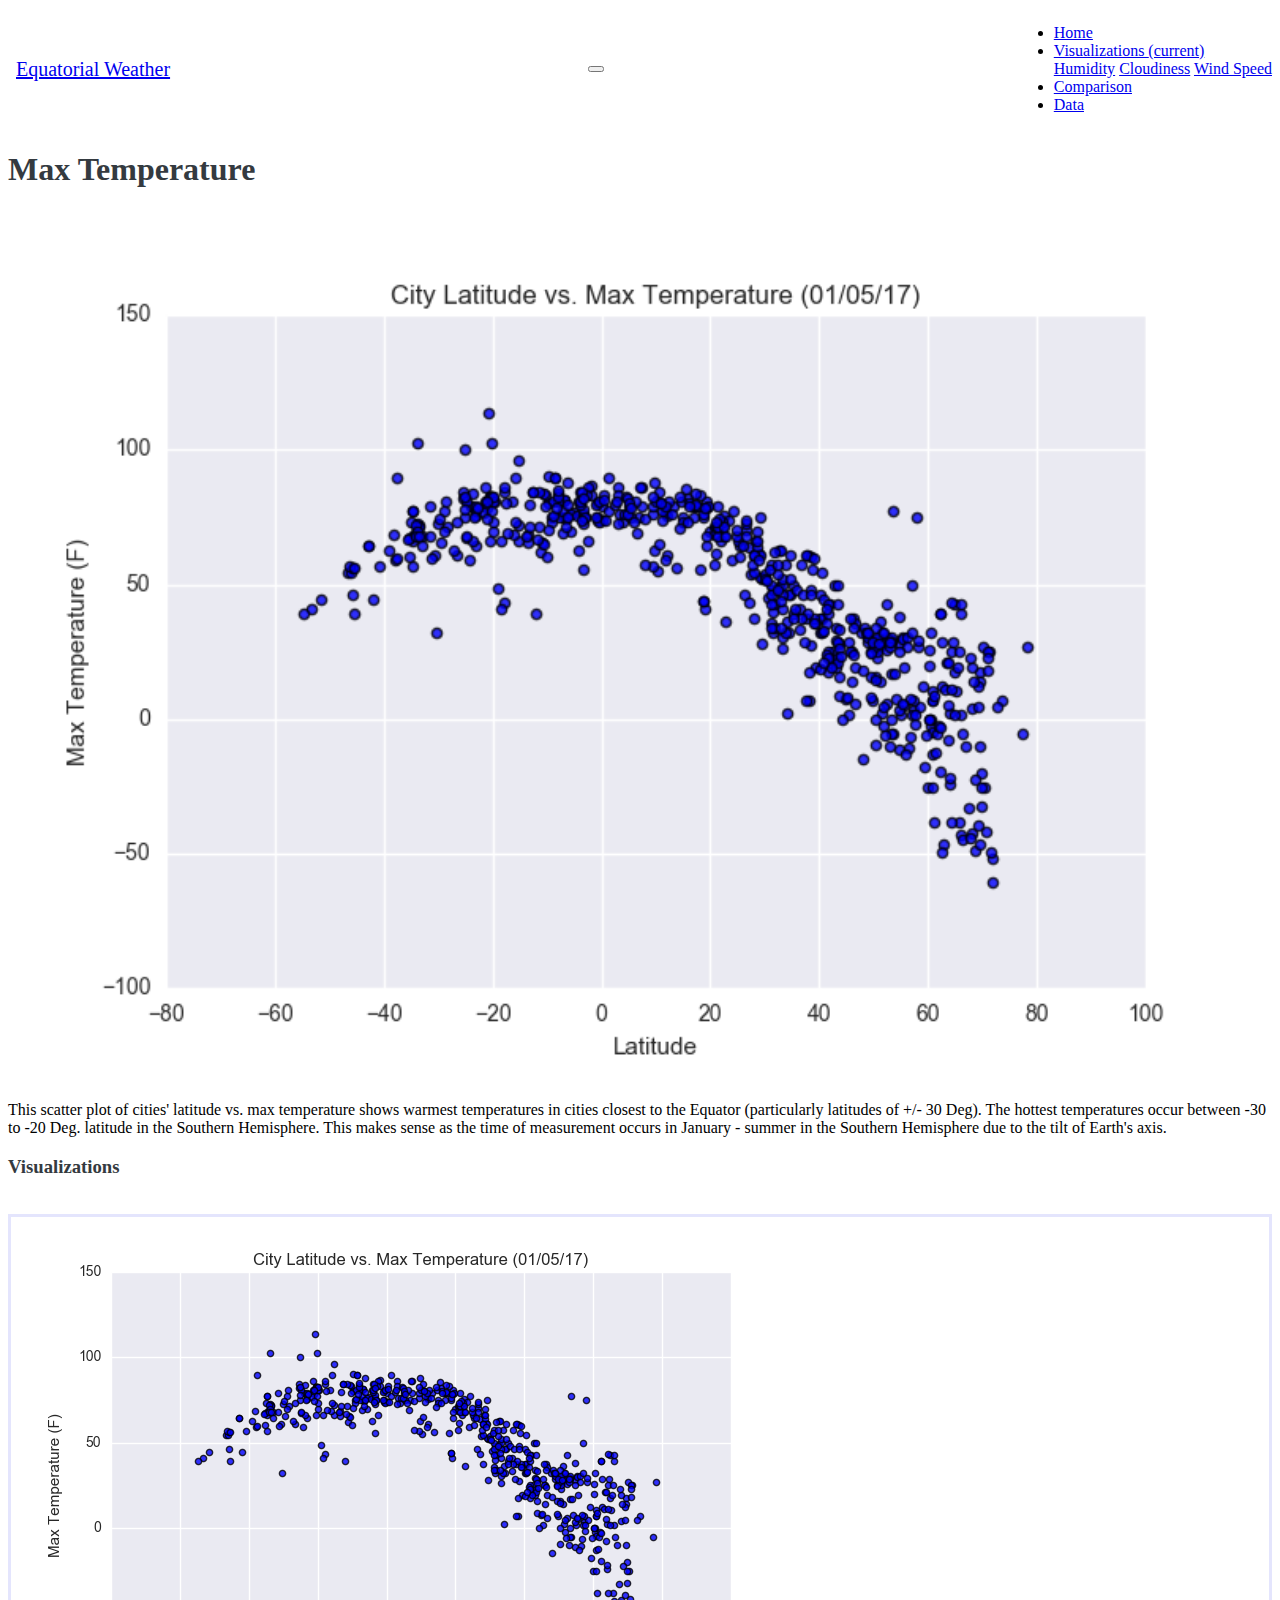
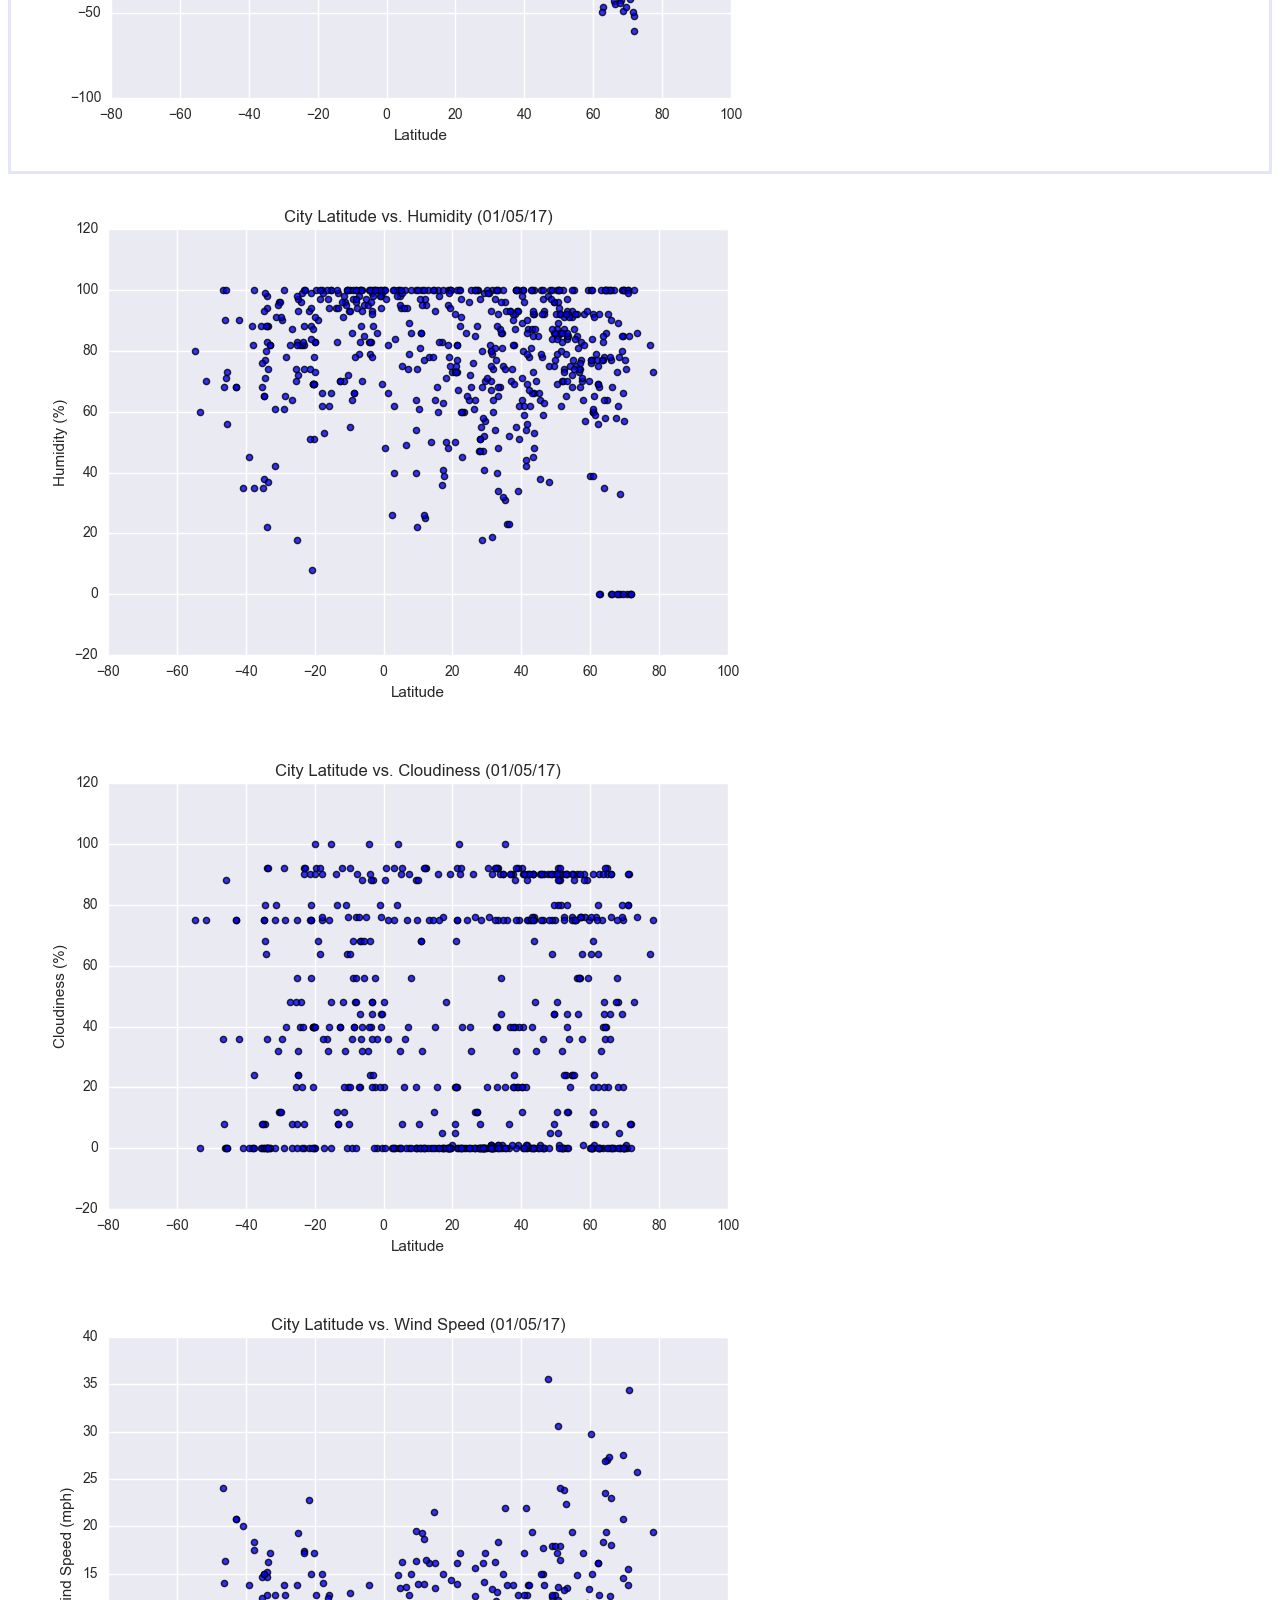
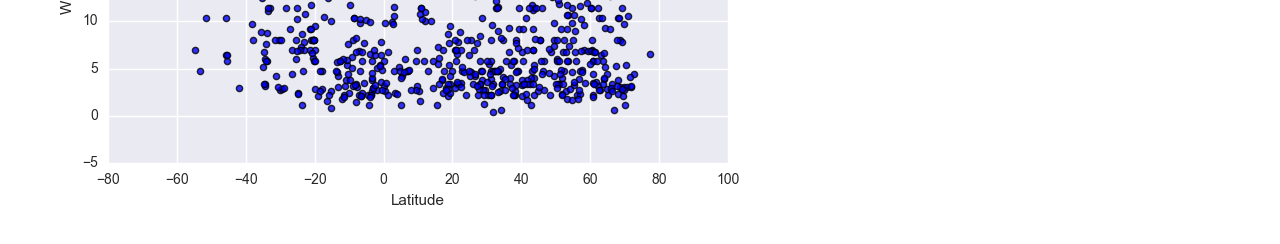
<file: vis1.html>
<!DOCTYPE html>
<html>
    <head>
        <meta charset="UTF-8">
        <title>Temperature</title>
        <link rel="stylesheet" href="https://stackpath.bootstrapcdn.com/bootstrap/4.5.0/css/bootstrap.min.css" integrity="sha384-9aIt2nRpC12Uk9gS9baDl411NQApFmC26EwAOH8WgZl5MYYxFfc+NcPb1dKGj7Sk" crossorigin="anonymous">
        <link rel="stylesheet" href="style.css">
    </head>

    <body>
        <!-- Navigation bar behavior/options -->
        <nav class="navbar-1 navbar-expand-lg navbar-light background-change">
            <a class="navbar-brand navbar-brand-1 bg-dark text-white" href="index.html">Equatorial Weather</a>
            <button class="navbar-toggler bg-light" type="button" data-toggle="collapse" data-target="#navbarSupportedContent" aria-controls="navbarSupportedContent" aria-expanded="false" aria-label="Toggle navigation">
              <span class="navbar-toggler-icon"></span>
            </button>
          
            <div class="collapse navbar-collapse flex-row-reverse background-change" id="navbarSupportedContent">
              <ul class="navbar-nav">
                <li class="nav-item">
                  <a class="nav-link" href="index.html">Home </a>
                </li>
                <li class="nav-item dropdown active">
                    <a class="nav-link dropdown-toggle" href="#" id="navbarDropdown" role="button" data-toggle="dropdown" aria-haspopup="true" aria-expanded="false">
                      Visualizations <span class="sr-only">(current)</span>
                    </a>
                    <div class="dropdown-menu" aria-labelledby="navbarDropdown">
                      <a class="dropdown-item" href="vis2.html">Humidity</a>
                      <a class="dropdown-item" href="vis3.html">Cloudiness</a>
                      <a class="dropdown-item" href="vis4.html">Wind Speed</a>
                    </div>
                </li>
                <li class="nav-item">
                  <a class="nav-link" href="comparison.html">Comparison</a>
                </li>
                <li class="nav-item">
                    <a class="nav-link" href="data.html">Data</a>
                </li>
              </ul>
            </div>
            
        </nav>
        <div class="container">
            <!-- Summary and Sidebar sections -->
            <div class="row">
            <!-- Primary column to serve as summary header for Temperature plot/description -->
                <div class="col-md-7">
                    <h1 class='fc-dark pt-5 mt-5'>Max Temperature</h1><br>
                    <div class="image-wrapper float-left pr-2">
                        <img src="Resources\assets\images\Fig1.png" width='100%' alt="Latitude vs. Max Temperature Plot">
                    </div>
                    <div class="single-post-content-wrapper">
                        This scatter plot of cities' latitude vs. max temperature shows warmest temperatures in cities closest to the Equator (particularly latitudes of +/- 30 Deg).  The hottest temperatures occur between -30 to -20 Deg. latitude in the Southern Hemisphere.  This makes sense as the time of measurement occurs in January - summer in the Southern Hemisphere due to the tilt of Earth's axis. 
                    </div>    
                </div>
                <!-- Sidebar of plot options -->
                <div class="col-md-5">
                    <h3 class='fc-dark pt-5 pb-5 mt-5'>Visualizations</h3><br>
                        <div class="card-group">
                            <div class="card border-color">
                              <a href=vis1.html>
                                <img class="card-img-top" src="Resources\assets\images\Fig1.png" alt="Max Temperature Plot">
                              </a> 
                            </div>
                            <div class="card">
                              <a href=vis2.html>
                                <img class="card-img-top" src="Resources\assets\images\Fig2.png" alt="Humidity Plot">
                              </a>
                            </div>
                        </div>
                        <div class="card-group">
                            <div class="card">
                                <a href=vis3.html>
                                    <img class="card-img-top" src="Resources\assets\images\Fig3.png" alt="Cloudiness Plot">
                                </a>
                            </div>
                            <div class="card">
                                <a href=vis4.html>
                                    <img class="card-img-top" src="Resources\assets\images\Fig4.png" alt="Wind Speed Plot">
                                </a>
                            </div>
                        </div>
                </div>
            </div>
        </div>

        <script src="https://code.jquery.com/jquery-3.3.1.slim.min.js" integrity="sha384-q8i/X+965DzO0rT7abK41JStQIAqVgRVzpbzo5smXKp4YfRvH+8abtTE1Pi6jizo" crossorigin="anonymous"></script>
        <script src="https://cdnjs.cloudflare.com/ajax/libs/popper.js/1.14.7/umd/popper.min.js" integrity="sha384-UO2eT0CpHqdSJQ6hJty5KVphtPhzWj9WO1clHTMGa3JDZwrnQq4sF86dIHNDz0W1" crossorigin="anonymous"></script>
        <script src="https://stackpath.bootstrapcdn.com/bootstrap/4.3.1/js/bootstrap.min.js" integrity="sha384-JjSmVgyd0p3pXB1rRibZUAYoIIy6OrQ6VrjIEaFf/nJGzIxFDsf4x0xIM+B07jRM" crossorigin="anonymous"></script>
      </body>
      
</html>
</file>
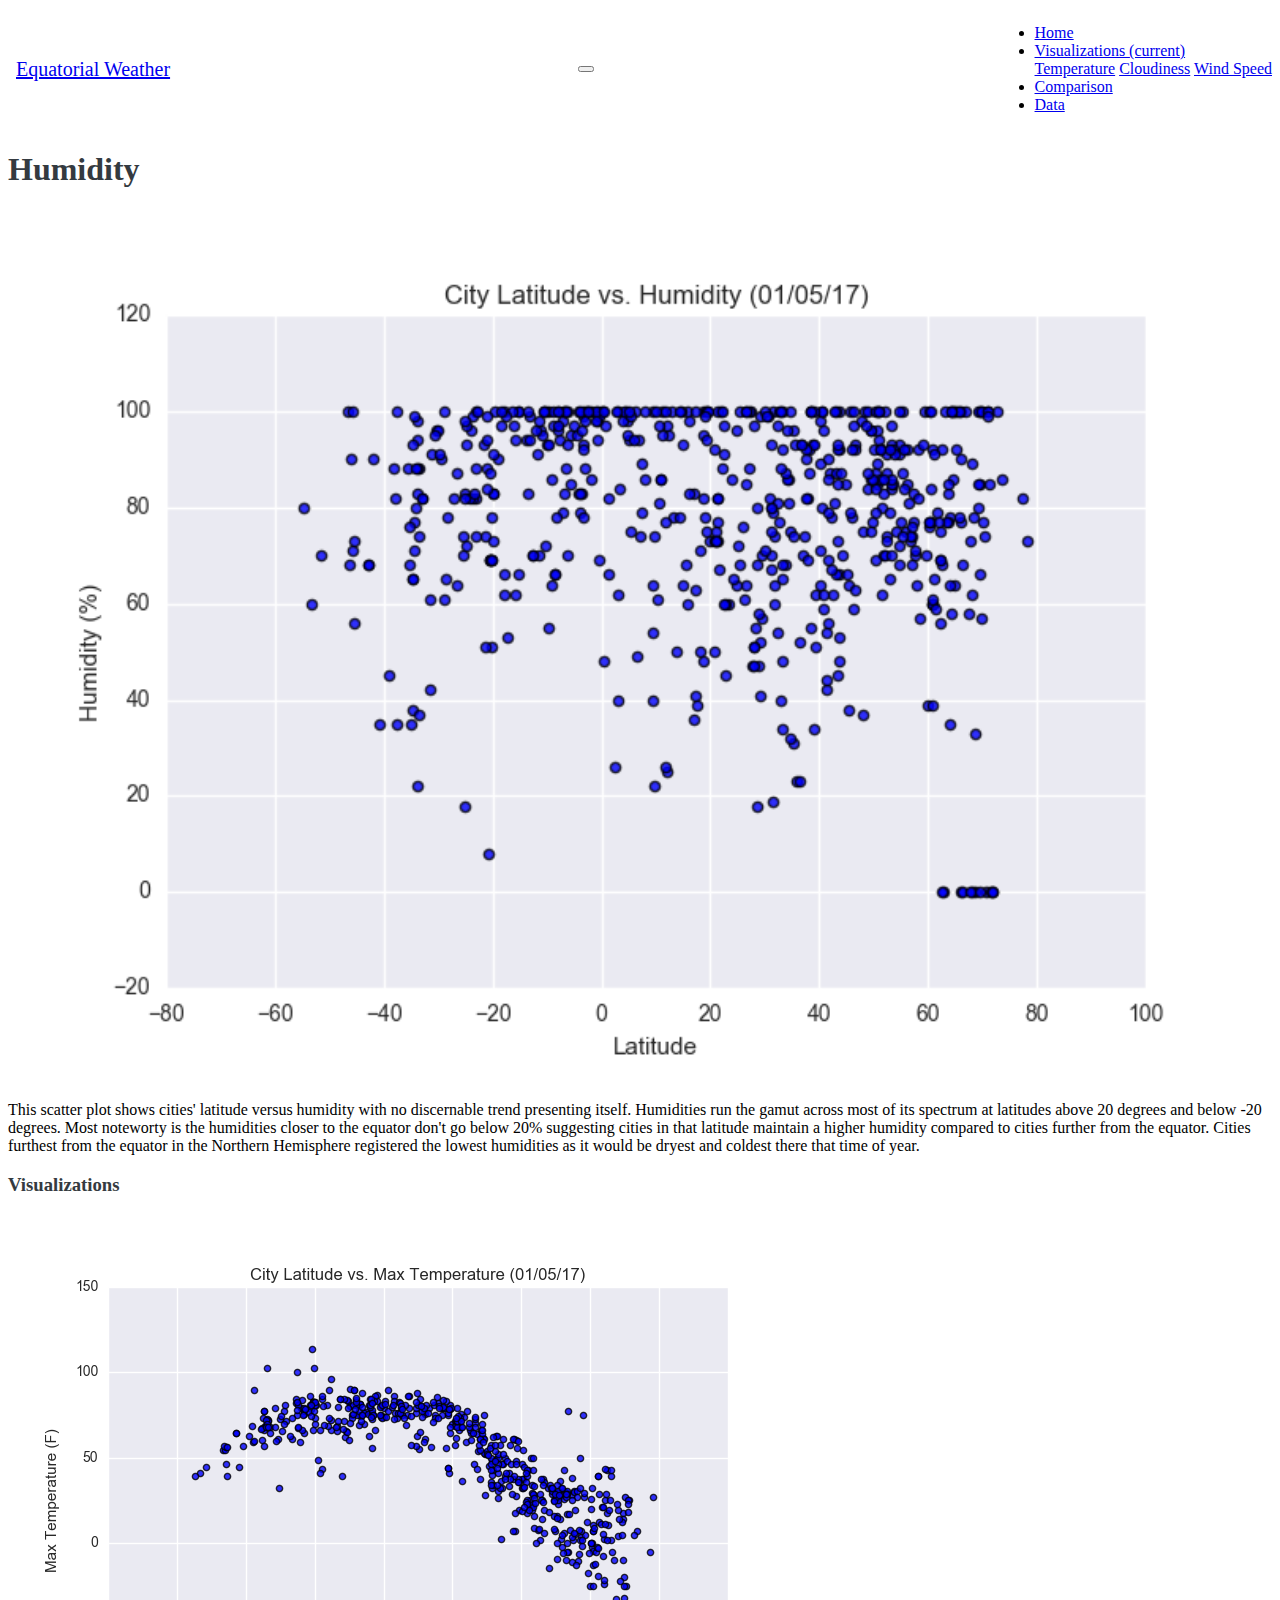
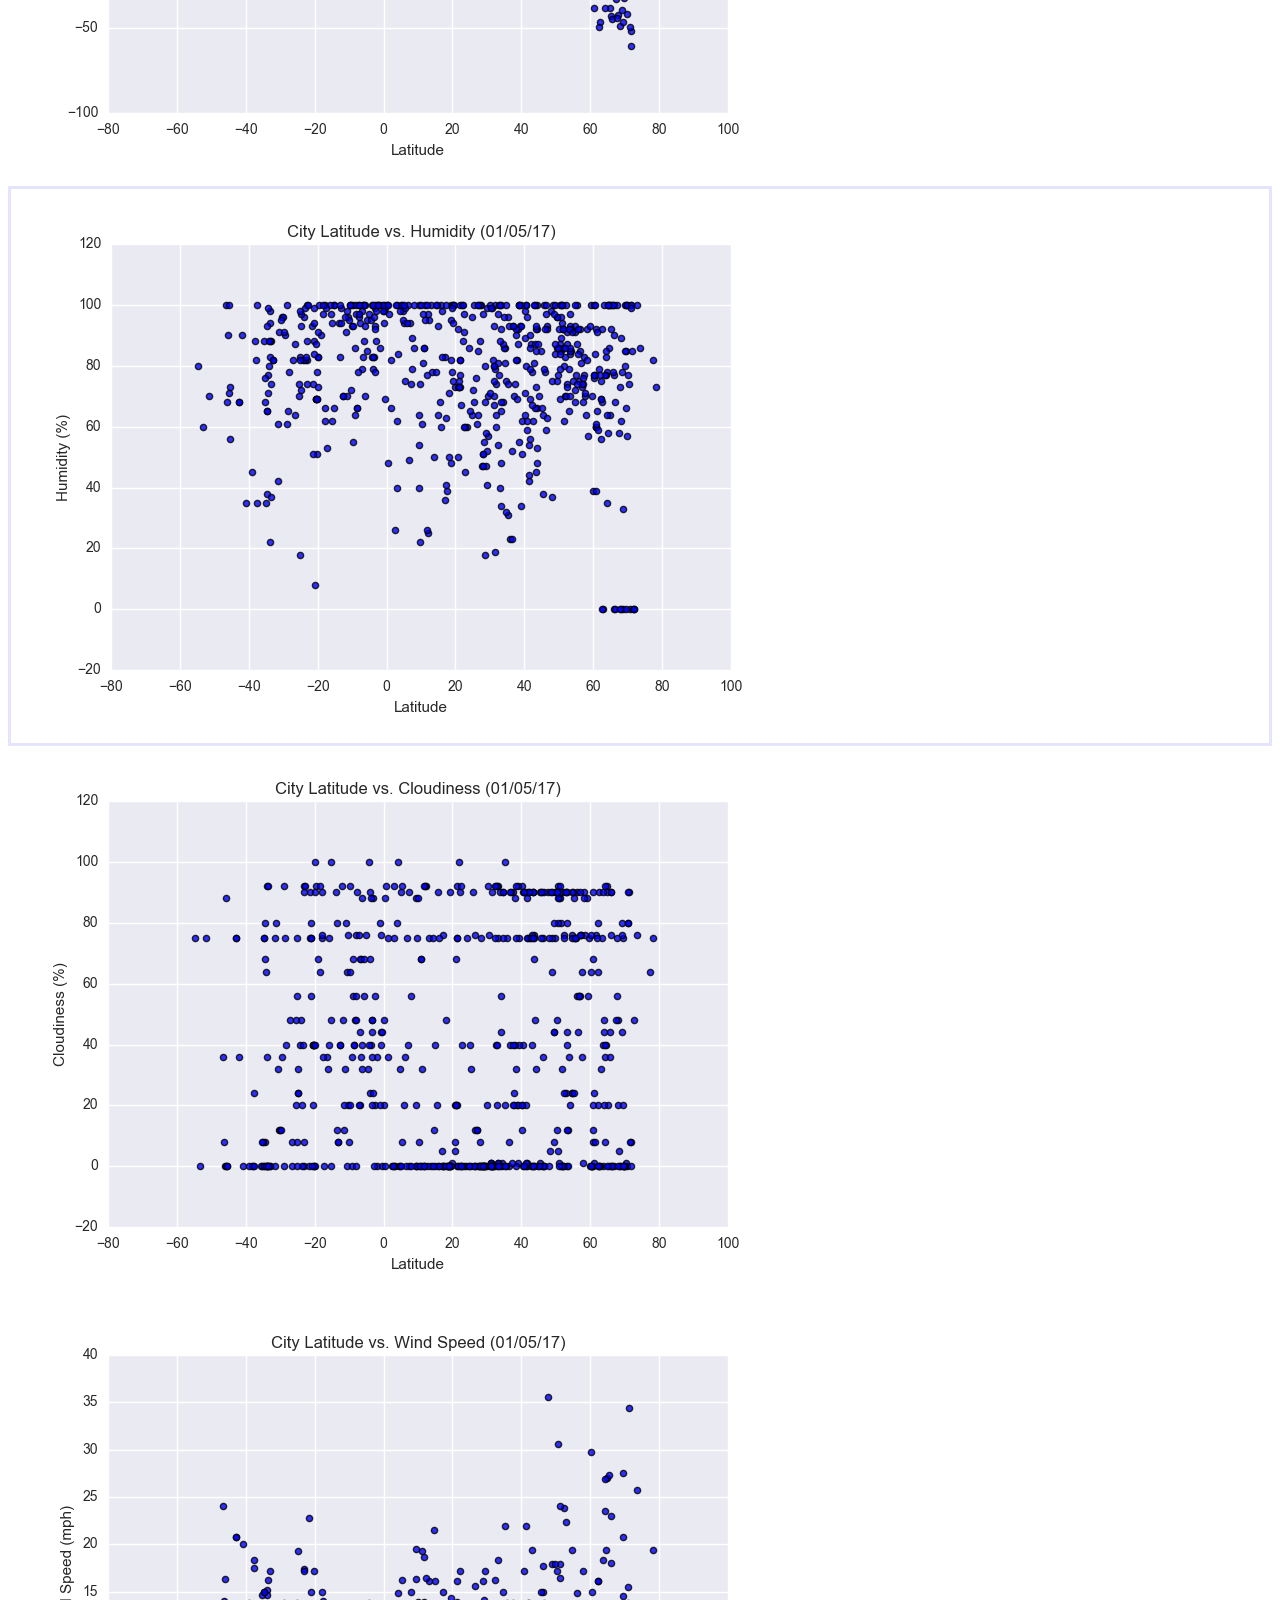
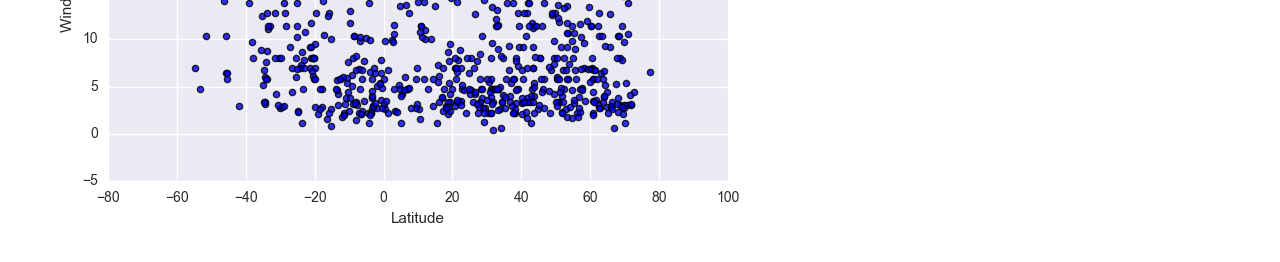
<file: vis2.html>
<!DOCTYPE html>
<html>
    <head>
        <meta charset="UTF-8">
        <title>Humidity</title>
        <link rel="stylesheet" href="https://stackpath.bootstrapcdn.com/bootstrap/4.5.0/css/bootstrap.min.css" integrity="sha384-9aIt2nRpC12Uk9gS9baDl411NQApFmC26EwAOH8WgZl5MYYxFfc+NcPb1dKGj7Sk" crossorigin="anonymous">
        <link rel="stylesheet" href="style.css">
    </head>

    <body>
        <!-- Navigation bar behavior/options -->
        <nav class="navbar-1 navbar-expand-lg navbar-light background-change">
            <a class="navbar-brand navbar-brand-1 bg-dark text-white" href="index.html">Equatorial Weather</a>
            <button class="navbar-toggler bg-light" type="button" data-toggle="collapse" data-target="#navbarSupportedContent" aria-controls="navbarSupportedContent" aria-expanded="false" aria-label="Toggle navigation">
              <span class="navbar-toggler-icon"></span>
            </button>
          
            <div class="collapse navbar-collapse flex-row-reverse background-change" id="navbarSupportedContent">
              <ul class="navbar-nav">
                <li class="nav-item">
                  <a class="nav-link" href="index.html">Home </a>
                </li>
                <li class="nav-item dropdown active">
                    <a class="nav-link dropdown-toggle" href="#" id="navbarDropdown" role="button" data-toggle="dropdown" aria-haspopup="true" aria-expanded="false">
                      Visualizations <span class="sr-only">(current)</span>
                    </a>
                    <div class="dropdown-menu" aria-labelledby="navbarDropdown">
                      <a class="dropdown-item" href="vis1.html">Temperature</a>
                      <a class="dropdown-item" href="vis3.html">Cloudiness</a>
                      <a class="dropdown-item" href="vis4.html">Wind Speed</a>
                    </div>
                </li>
                <li class="nav-item">
                  <a class="nav-link" href="comparison.html">Comparison</a>
                </li>
                <li class="nav-item">
                    <a class="nav-link" href="data.html">Data</a>
                </li>
              </ul>
            </div>
            
        </nav>
        <div class="container">
            <!-- Summary and Sidebar sections -->
            <div class="row">
            <!-- Primary column for plot image and analysis -->
                <div class="col-md-7">
                    <h1 class='fc-dark pt-5 mt-5'>Humidity</h1><br>
                    <div class="image-wrapper float-left pr-2">
                        <img src="Resources\assets\images\Fig2.png" width='100%' alt="Latitude vs. Humidity">
                    </div>
                    <div class="single-post-content-wrapper">
                        This scatter plot shows cities' latitude versus humidity with no discernable trend presenting itself. Humidities run the gamut across most of its spectrum at latitudes above 20 degrees and below -20 degrees. Most noteworty is the humidities closer to the equator don't go below 20% suggesting cities in that latitude maintain a higher humidity compared to cities further from the equator.  Cities furthest from the equator in the Northern Hemisphere registered the lowest humidities as it would be dryest and coldest there that time of year.
                    </div>    
                </div>
                <!-- Sidebar of plot options -->
                <div class="col-md-5">
                    <h3 class='fc-dark pt-5 pb-5 mt-5'>Visualizations</h3><br>
                        <div class="card-group">
                            <div class="card">
                              <a href=vis1.html>
                                <img class="card-img-top" src="Resources\assets\images\Fig1.png" alt="Max Temperature Plot">
                              </a> 
                            </div>
                            <div class="card border-color">
                              <a href=vis2.html>
                                <img class="card-img-top" src="Resources\assets\images\Fig2.png" alt="Humidity Plot">
                              </a>
                            </div>
                        </div>
                        <div class="card-group">
                            <div class="card">
                                <a href=vis3.html>
                                    <img class="card-img-top" src="Resources\assets\images\Fig3.png" alt="Cloudiness Plot">
                                </a>
                            </div>
                            <div class="card">
                                <a href=vis4.html>
                                    <img class="card-img-top" src="Resources\assets\images\Fig4.png" alt="Wind Speed Plot">
                                </a>
                            </div>
                        </div>
                </div>
            </div>
        </div>

        <script src="https://code.jquery.com/jquery-3.3.1.slim.min.js" integrity="sha384-q8i/X+965DzO0rT7abK41JStQIAqVgRVzpbzo5smXKp4YfRvH+8abtTE1Pi6jizo" crossorigin="anonymous"></script>
        <script src="https://cdnjs.cloudflare.com/ajax/libs/popper.js/1.14.7/umd/popper.min.js" integrity="sha384-UO2eT0CpHqdSJQ6hJty5KVphtPhzWj9WO1clHTMGa3JDZwrnQq4sF86dIHNDz0W1" crossorigin="anonymous"></script>
        <script src="https://stackpath.bootstrapcdn.com/bootstrap/4.3.1/js/bootstrap.min.js" integrity="sha384-JjSmVgyd0p3pXB1rRibZUAYoIIy6OrQ6VrjIEaFf/nJGzIxFDsf4x0xIM+B07jRM" crossorigin="anonymous"></script>
      </body>
      
</html>
</file>
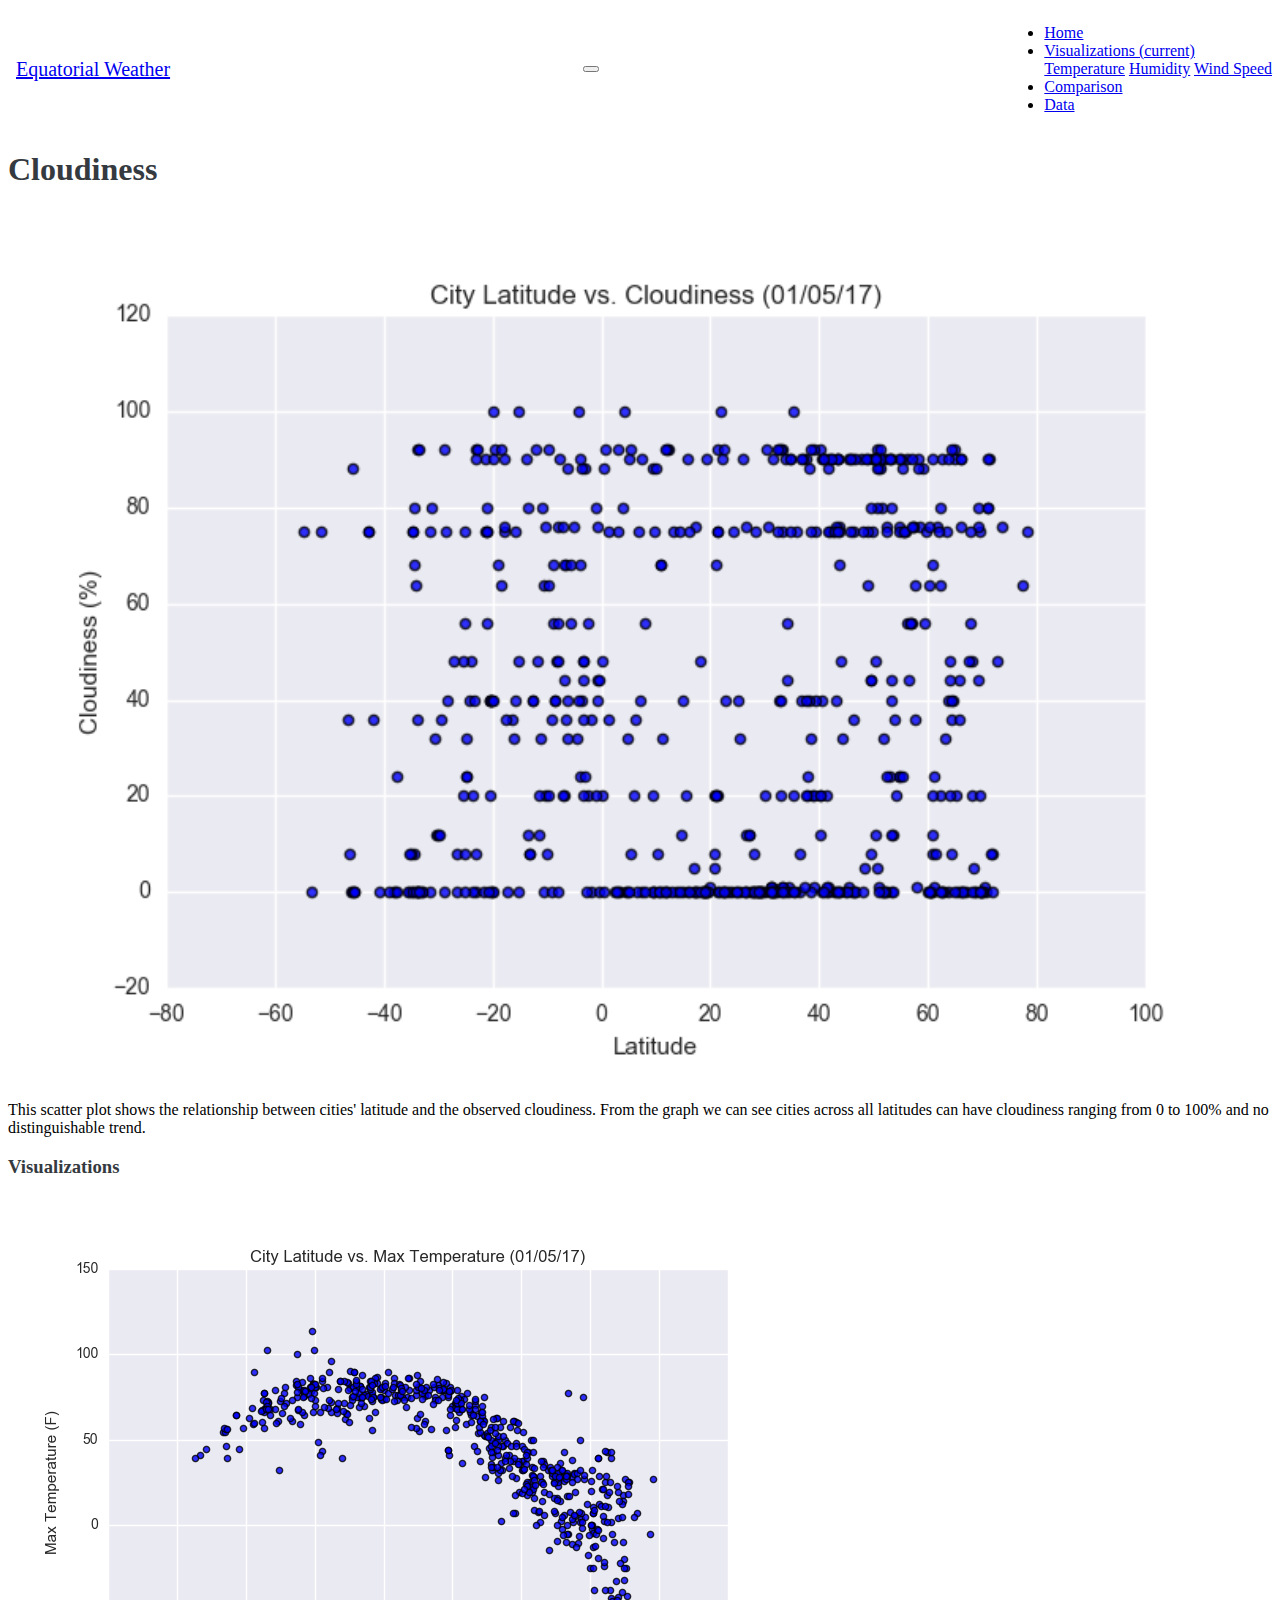
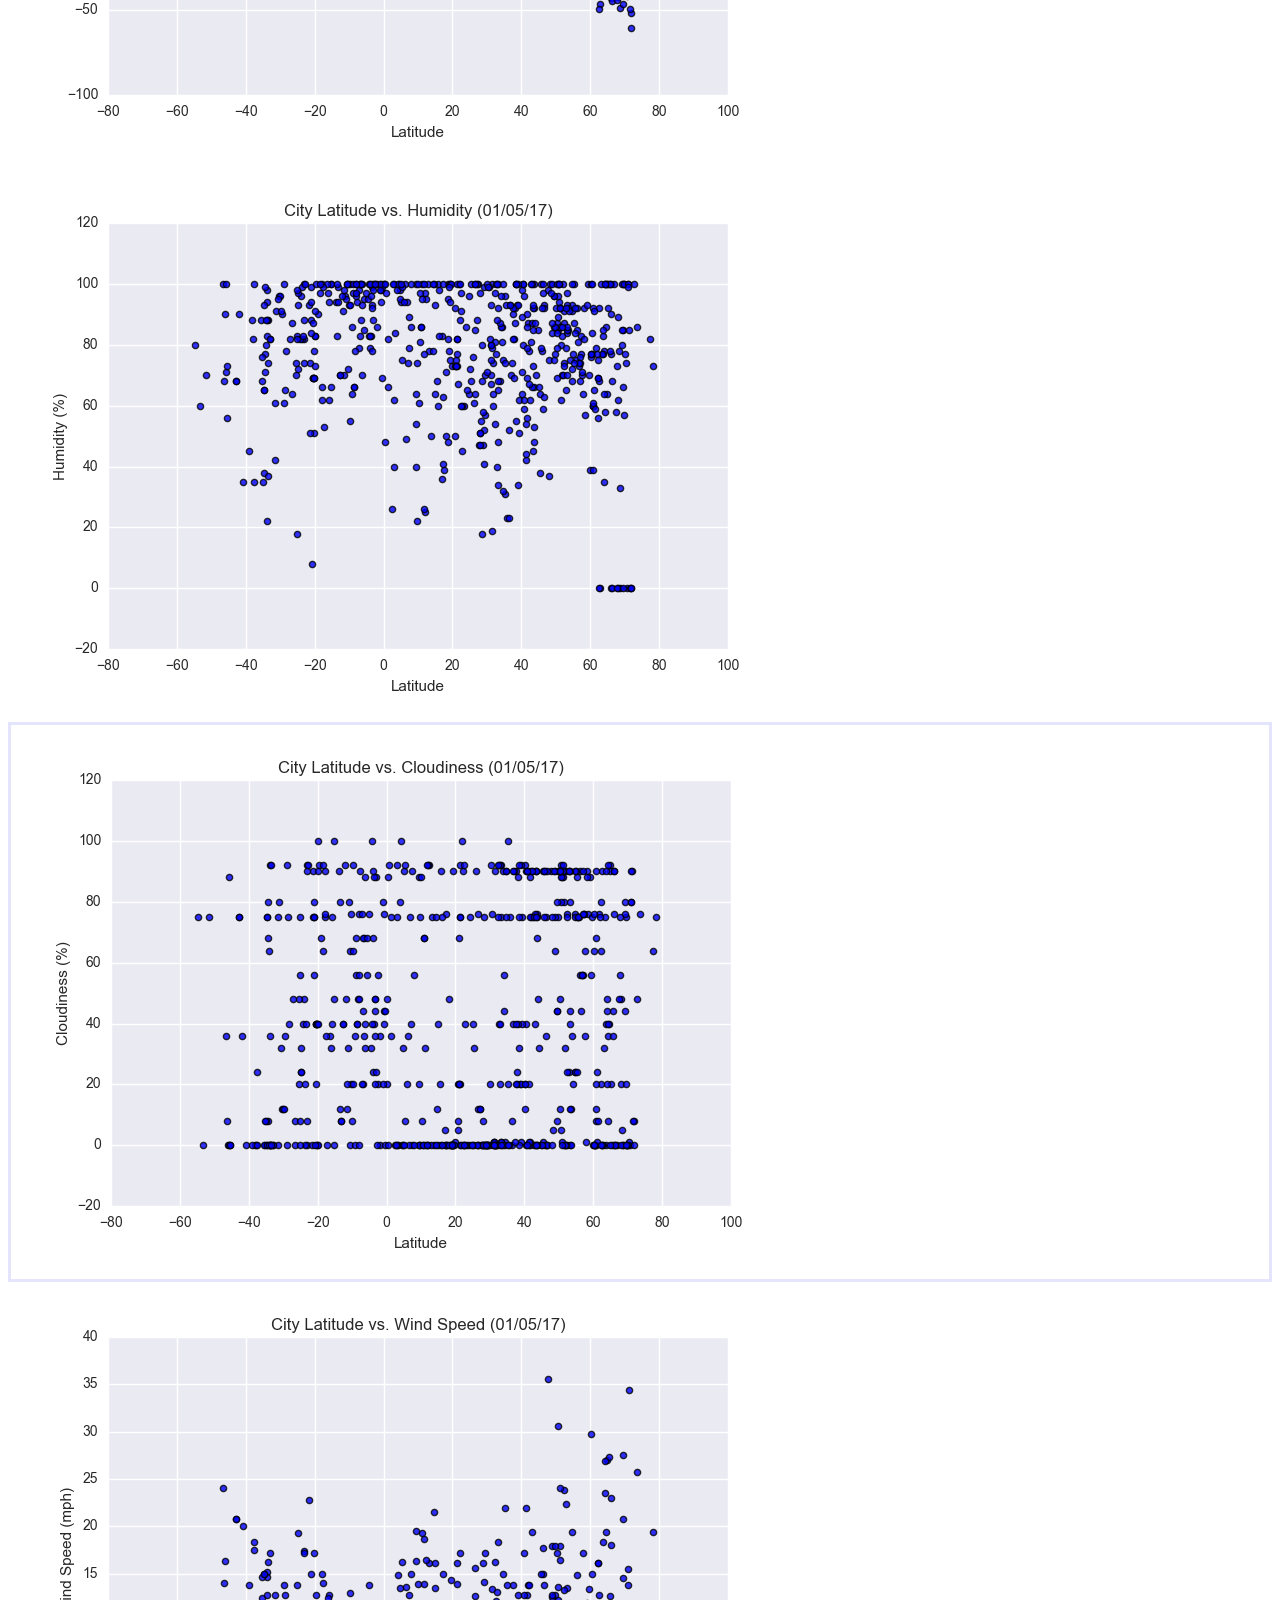
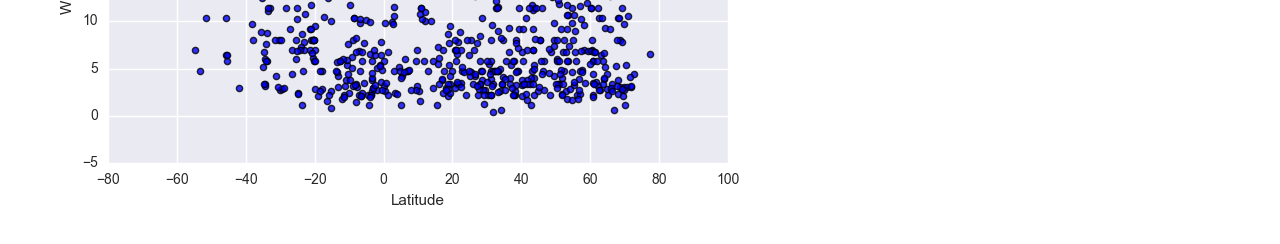
<file: vis3.html>
<!DOCTYPE html>
<html>
    <head>
        <meta charset="UTF-8">
        <title>Cloudiness</title>
        <link rel="stylesheet" href="https://stackpath.bootstrapcdn.com/bootstrap/4.5.0/css/bootstrap.min.css" integrity="sha384-9aIt2nRpC12Uk9gS9baDl411NQApFmC26EwAOH8WgZl5MYYxFfc+NcPb1dKGj7Sk" crossorigin="anonymous">
        <link rel="stylesheet" href="style.css">
    </head>

    <body>
        <!-- Navigation bar behavior/options -->
        <nav class="navbar-1 navbar-expand-lg navbar-light background-change">
            <a class="navbar-brand navbar-brand-1 bg-dark text-white" href="index.html">Equatorial Weather</a>
            <button class="navbar-toggler bg-light" type="button" data-toggle="collapse" data-target="#navbarSupportedContent" aria-controls="navbarSupportedContent" aria-expanded="false" aria-label="Toggle navigation">
              <span class="navbar-toggler-icon"></span>
            </button>
          
            <div class="collapse navbar-collapse flex-row-reverse background-change" id="navbarSupportedContent">
              <ul class="navbar-nav">
                <li class="nav-item">
                  <a class="nav-link" href="index.html">Home </a>
                </li>
                <li class="nav-item dropdown active">
                    <a class="nav-link dropdown-toggle" href="#" id="navbarDropdown" role="button" data-toggle="dropdown" aria-haspopup="true" aria-expanded="false">
                      Visualizations <span class="sr-only">(current)</span>
                    </a>
                    <div class="dropdown-menu" aria-labelledby="navbarDropdown">
                      <a class="dropdown-item" href="vis1.html">Temperature</a>
                      <a class="dropdown-item" href="vis2.html">Humidity</a>
                      <a class="dropdown-item" href="vis4.html">Wind Speed</a>
                    </div>
                </li>
                <li class="nav-item">
                  <a class="nav-link" href="comparison.html">Comparison</a>
                </li>
                <li class="nav-item">
                    <a class="nav-link" href="data.html">Data</a>
                </li>
              </ul>
            </div>
            
        </nav>
        <div class="container">
            <!-- Summary and Sidebar sections -->
            <div class="row">
            <!-- Primary column for plot image and analysis -->
                <div class="col-md-7">
                    <h1 class='fc-dark pt-5 mt-5'>Cloudiness</h1><br>
                    <div class="image-wrapper float-left pr-2">
                        <img src="Resources\assets\images\Fig3.png" width='100%' alt="Latitude vs. Humidity">
                    </div>
                    <div class="single-post-content-wrapper">
                        This scatter plot shows the relationship between cities' latitude and the observed cloudiness. From the graph we can see cities across all latitudes can have cloudiness ranging from 0 to 100% and no distinguishable trend.
                    </div>    
                </div>
                <!-- Sidebar of plot options -->
                <div class="col-md-5">
                    <h3 class='fc-dark pt-5 pb-5 mt-5'>Visualizations</h3><br>
                        <div class="card-group">
                            <div class="card">
                              <a href=vis1.html>
                                <img class="card-img-top" src="Resources\assets\images\Fig1.png" alt="Max Temperature Plot">
                              </a> 
                            </div>
                            <div class="card">
                              <a href=vis2.html>
                                <img class="card-img-top" src="Resources\assets\images\Fig2.png" alt="Humidity Plot">
                              </a>
                            </div>
                        </div>
                        <div class="card-group">
                            <div class="card border-color">
                                <a href=vis3.html>
                                    <img class="card-img-top" src="Resources\assets\images\Fig3.png" alt="Cloudiness Plot">
                                </a>
                            </div>
                            <div class="card">
                                <a href=vis4.html>
                                    <img class="card-img-top" src="Resources\assets\images\Fig4.png" alt="Wind Speed Plot">
                                </a>
                            </div>
                        </div>
                </div>
            </div>
        </div>

        <script src="https://code.jquery.com/jquery-3.3.1.slim.min.js" integrity="sha384-q8i/X+965DzO0rT7abK41JStQIAqVgRVzpbzo5smXKp4YfRvH+8abtTE1Pi6jizo" crossorigin="anonymous"></script>
        <script src="https://cdnjs.cloudflare.com/ajax/libs/popper.js/1.14.7/umd/popper.min.js" integrity="sha384-UO2eT0CpHqdSJQ6hJty5KVphtPhzWj9WO1clHTMGa3JDZwrnQq4sF86dIHNDz0W1" crossorigin="anonymous"></script>
        <script src="https://stackpath.bootstrapcdn.com/bootstrap/4.3.1/js/bootstrap.min.js" integrity="sha384-JjSmVgyd0p3pXB1rRibZUAYoIIy6OrQ6VrjIEaFf/nJGzIxFDsf4x0xIM+B07jRM" crossorigin="anonymous"></script>
      </body>
      
</html>
</file>
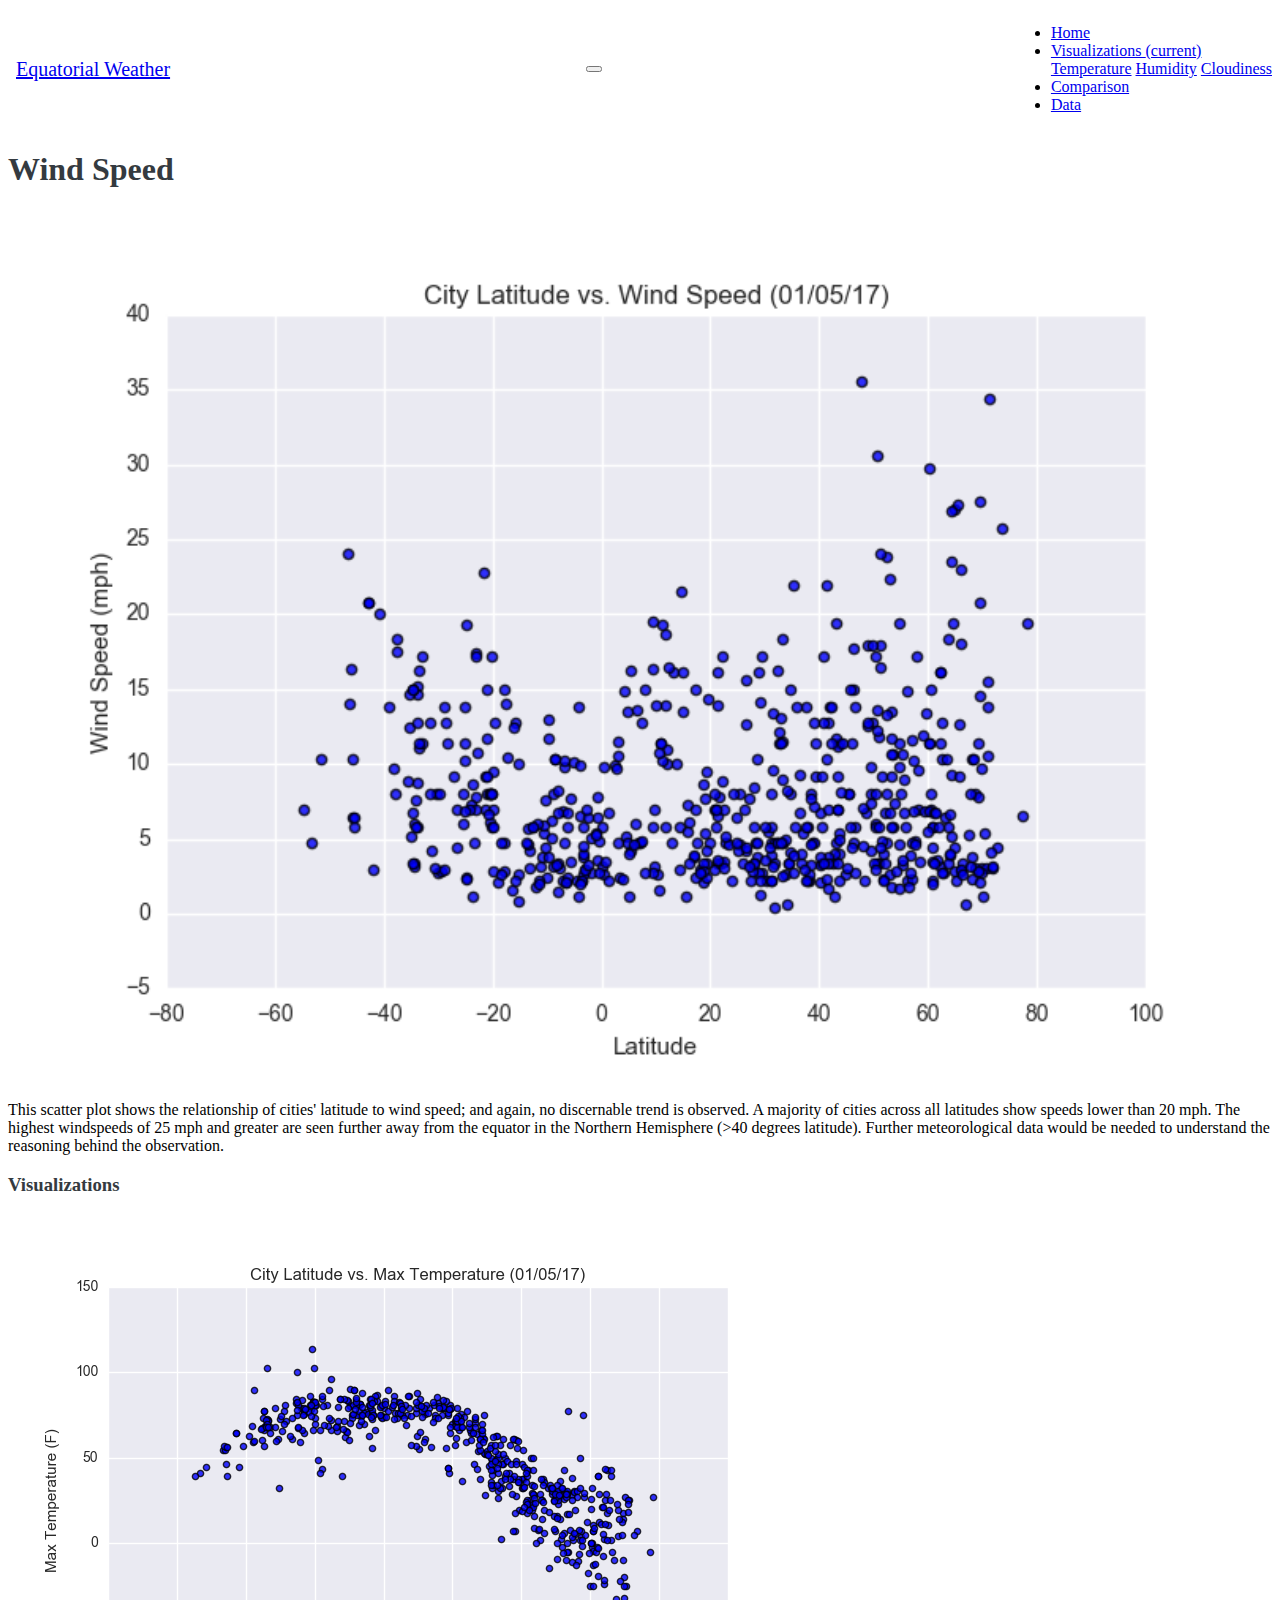
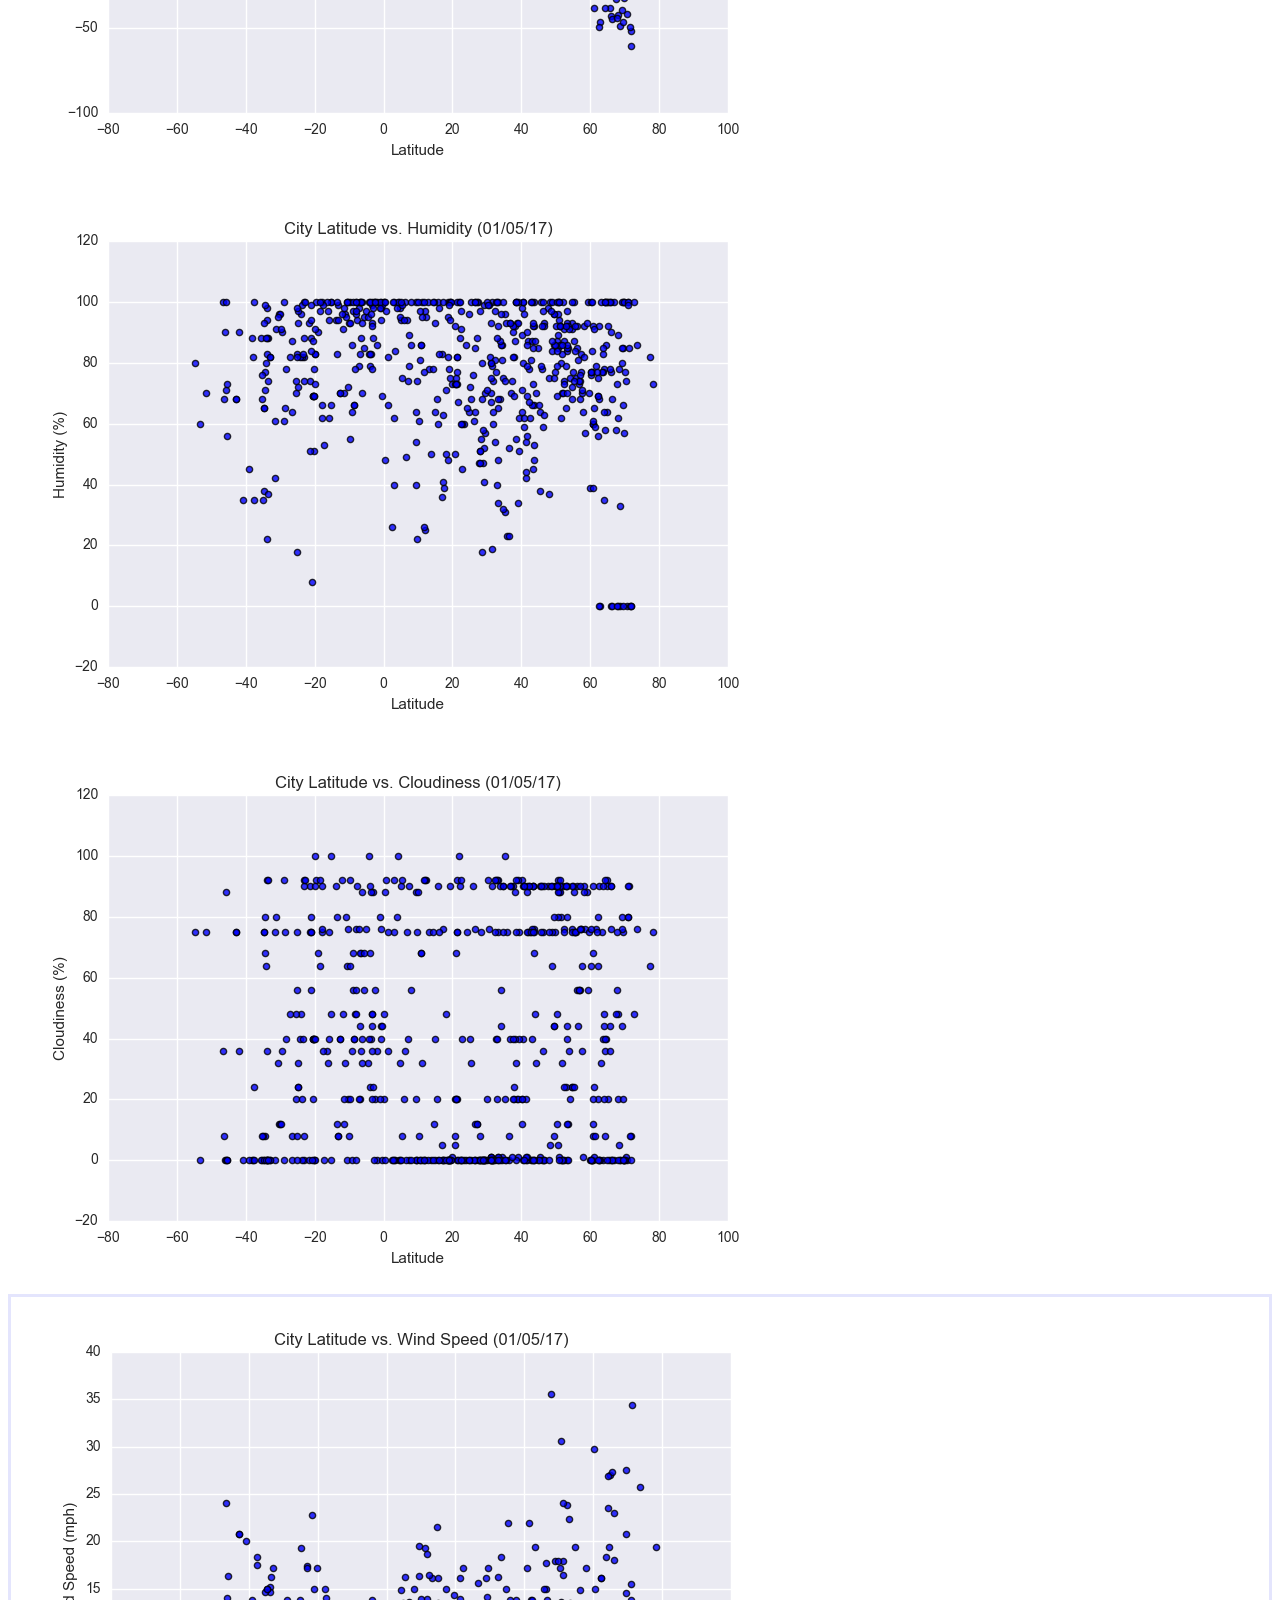
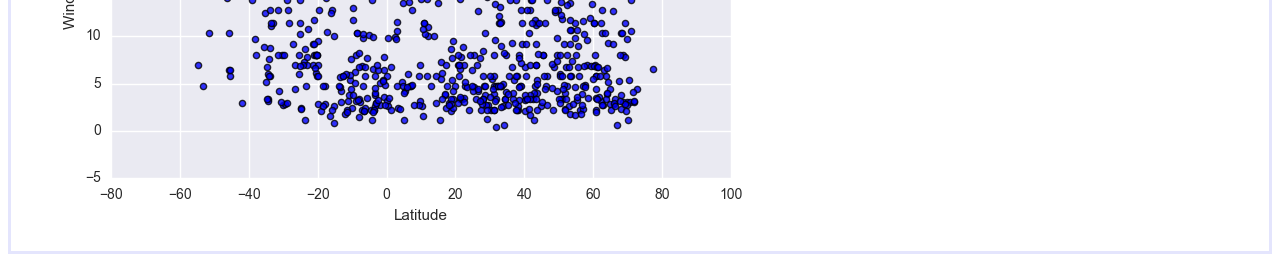
<file: vis4.html>
<!DOCTYPE html>
<html>
    <head>
        <meta charset="UTF-8">
        <title>Wind Speed</title>
        <link rel="stylesheet" href="https://stackpath.bootstrapcdn.com/bootstrap/4.5.0/css/bootstrap.min.css" integrity="sha384-9aIt2nRpC12Uk9gS9baDl411NQApFmC26EwAOH8WgZl5MYYxFfc+NcPb1dKGj7Sk" crossorigin="anonymous">
        <link rel="stylesheet" href="style.css">
    </head>

    <body>
        <!-- Navigation bar behavior/options -->
        <nav class="navbar-1 navbar-expand-lg navbar-light background-change">
            <a class="navbar-brand navbar-brand-1 bg-dark text-white" href="index.html">Equatorial Weather</a>
            <button class="navbar-toggler bg-light" type="button" data-toggle="collapse" data-target="#navbarSupportedContent" aria-controls="navbarSupportedContent" aria-expanded="false" aria-label="Toggle navigation">
              <span class="navbar-toggler-icon"></span>
            </button>
          
            <div class="collapse navbar-collapse flex-row-reverse background-change" id="navbarSupportedContent">
              <ul class="navbar-nav">
                <li class="nav-item">
                  <a class="nav-link" href="index.html">Home </a>
                </li>
                <li class="nav-item dropdown active">
                    <a class="nav-link dropdown-toggle" href="#" id="navbarDropdown" role="button" data-toggle="dropdown" aria-haspopup="true" aria-expanded="false">
                      Visualizations <span class="sr-only">(current)</span>
                    </a>
                    <div class="dropdown-menu" aria-labelledby="navbarDropdown">
                      <a class="dropdown-item" href="vis1.html">Temperature</a>
                      <a class="dropdown-item" href="vis2.html">Humidity</a>
                      <a class="dropdown-item" href="vis3.html">Cloudiness</a>
                    </div>
                </li>
                <li class="nav-item">
                  <a class="nav-link" href="comparison.html">Comparison</a>
                </li>
                <li class="nav-item">
                    <a class="nav-link" href="data.html">Data</a>
                </li>
              </ul>
            </div>
            
        </nav>
        <div class="container">
            <!-- Summary and Sidebar sections -->
            <div class="row">
            <!-- Primary column for plot image and analysis -->
                <div class="col-md-7">
                    <h1 class='fc-dark pt-5 mt-5'>Wind Speed</h1><br>
                    <div class="image-wrapper float-left pr-2">
                        <img src="Resources\assets\images\Fig4.png" width='100%' alt="Latitude vs. Humidity">
                    </div>
                    <div class="single-post-content-wrapper">
                        This scatter plot shows the relationship of cities' latitude to wind speed; and again, no discernable trend is observed. A majority of cities across all latitudes show speeds lower than 20 mph. The highest windspeeds of 25 mph and greater are seen further away from the equator in the Northern Hemisphere (>40 degrees latitude).  Further meteorological data would be needed to understand the reasoning behind the observation.
                    </div>    
                </div>
                <!-- Sidebar of plot options -->
                <div class="col-md-5">
                    <h3 class='fc-dark pt-5 pb-5 mt-5'>Visualizations</h3><br>
                        <div class="card-group">
                            <div class="card">
                              <a href=vis1.html>
                                <img class="card-img-top" src="Resources\assets\images\Fig1.png" alt="Max Temperature Plot">
                              </a> 
                            </div>
                            <div class="card ml-1">
                              <a href=vis2.html>
                                <img class="card-img-top" src="Resources\assets\images\Fig2.png" alt="Humidity Plot">
                              </a>
                            </div>
                        </div>
                        <div class="card-group">
                            <div class="card">
                                <a href=vis3.html>
                                    <img class="card-img-top" src="Resources\assets\images\Fig3.png" alt="Cloudiness Plot">
                                </a>
                            </div>
                            <div class="card border-color">
                                <a href=vis4.html>
                                    <img class="card-img-top" src="Resources\assets\images\Fig4.png" alt="Wind Speed Plot">
                                </a>
                            </div>
                        </div>
                </div>
            </div>
        </div>

        <script src="https://code.jquery.com/jquery-3.3.1.slim.min.js" integrity="sha384-q8i/X+965DzO0rT7abK41JStQIAqVgRVzpbzo5smXKp4YfRvH+8abtTE1Pi6jizo" crossorigin="anonymous"></script>
        <script src="https://cdnjs.cloudflare.com/ajax/libs/popper.js/1.14.7/umd/popper.min.js" integrity="sha384-UO2eT0CpHqdSJQ6hJty5KVphtPhzWj9WO1clHTMGa3JDZwrnQq4sF86dIHNDz0W1" crossorigin="anonymous"></script>
        <script src="https://stackpath.bootstrapcdn.com/bootstrap/4.3.1/js/bootstrap.min.js" integrity="sha384-JjSmVgyd0p3pXB1rRibZUAYoIIy6OrQ6VrjIEaFf/nJGzIxFDsf4x0xIM+B07jRM" crossorigin="anonymous"></script>
      </body>
      
</html>
</file>
<file: style.css>
.navbar-brand-1 {
    display: inline-block;
    padding-top: .5rem;
    padding-bottom: .5rem;
    padding-left: .5rem;
    padding-right: .5rem;
    font-size: 1.25rem;
    line-height: inherit;
    white-space: nowrap;
}

.fc-dark {
    color: #343a40!important;
}

.navbar-1 {
    position: relative;
    display: -ms-flexbox;
    display: flex;
    -ms-flex-wrap: wrap;
    flex-wrap: wrap;
    -ms-flex-align: center;
    align-items: center;
    -ms-flex-pack: justify;
    justify-content: space-between;
    /* padding: .5rem 1rem; */
}

.border-color {
    border:3px solid rgba(43, 46, 243, 0.125)!important
}

@media (max-width: 992px) {
.background-change {
    background-color: #343a40!important;
    }
.nav-link {
    color:white!important;
    }
}
</file>
